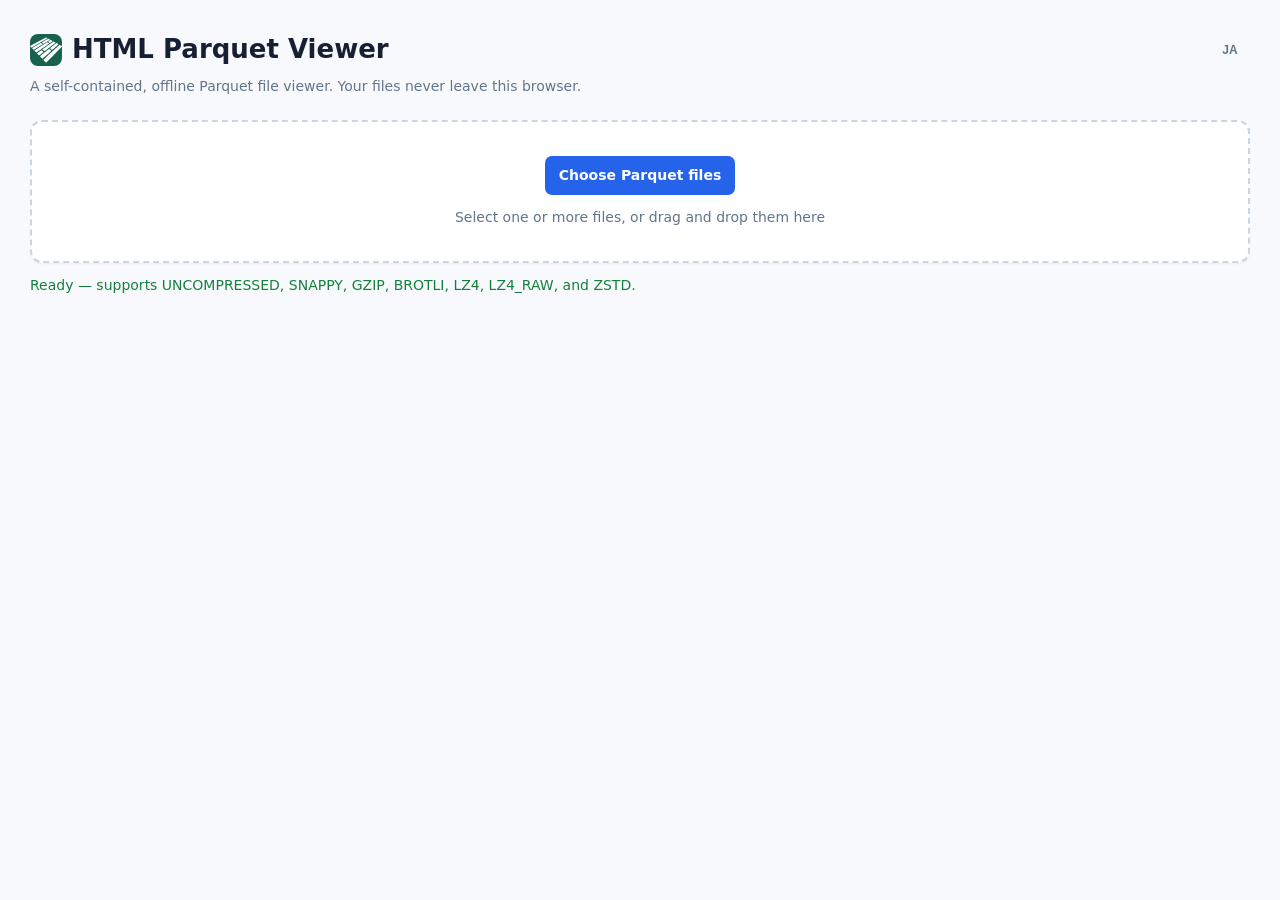
<file: parquet-viewer.html>
<!doctype html>
<html lang="en">

<head>
	<meta charset="utf-8">
	<meta name="viewport" content="width=device-width,initial-scale=1">
	<meta http-equiv="Content-Security-Policy"
		content="default-src 'none'; connect-src 'none'; script-src 'unsafe-inline' 'wasm-unsafe-eval'; style-src 'unsafe-inline'; img-src data:; object-src 'none'; base-uri 'none'; form-action 'none'; worker-src 'none';">
	<title>HTML Parquet Viewer</title>

	<link rel="icon" type="image/svg+xml"
		href="data:image/svg+xml,%3Csvg%20xmlns%3D%22http%3A%2F%2Fwww.w3.org%2F2000%2Fsvg%22%20viewBox%3D%220%200%2024%2024%22%3E%0A%20%20%3Crect%20x%3D%220%22%20y%3D%220%22%20width%3D%2224%22%20height%3D%2224%22%20rx%3D%226%22%20ry%3D%226%22%20fill%3D%22%2316624F%22%20%2F%3E%0A%20%20%3Cpath%0A%20%20%20%20fill%3D%22%23FFFFFF%22%0A%20%20%20%20d%3D%22M10.953%2020.391c-.95-1.013-.978-1.057-.807-1.248.27-.304%2011.811-10.868%2011.977-10.964.143-.083%201.558.6%201.867.902.119.115-.8%201.098-5.817%206.218-3.277%203.345-6.021%206.095-6.097%206.112-.076.016-.582-.442-1.123-1.02M8.333%2017.7c-.511-.515-.835-.92-.803-1.003.058-.152%206.693-5.515%206.817-5.51.153.005%201.714%201.191%201.714%201.302%200%20.116-6.67%206.073-6.8%206.073-.038%200-.456-.388-.928-.862M5.91%2015.227c-.4-.448-.652-.81-.598-.86.28-.26%203.164-2.26%203.26-2.26.154.002%201.547%201.196%201.547%201.327%200%20.161-3.124%202.566-3.334%202.566-.1%200-.494-.348-.875-.773m-1.988-2.04c-.574-.58-.642-.69-.512-.81.187-.174%209.357-6.094%209.545-6.162.146-.053%201.417.716%201.417.858%200%20.102-9.401%206.685-9.63%206.744-.091.023-.435-.241-.82-.63m6.117-.935c-.379-.314-.687-.626-.684-.692.002-.066.337-.354.743-.64.406-.285%202.227-1.587%204.046-2.894s3.383-2.376%203.474-2.376c.245%200%201.485.717%201.445.835-.057.173-8.012%206.336-8.179%206.337-.086%200-.467-.256-.845-.57m-7.963-.923c-.452-.478-.518-.593-.4-.701.103-.093%205.783-3.449%206.47-3.821.114-.062%201.318.807%201.28.922-.05.15-6.456%204.172-6.645%204.172-.09%200-.408-.257-.705-.572m13.735.038c-.416-.298-.772-.59-.792-.65-.028-.083%203.74-3.215%204.595-3.818.166-.118.297-.079%201.01.301.45.24.818.485.817.545-.002.152-4.487%204.098-4.7%204.135-.096.016-.515-.214-.93-.513M.547%209.707%200%209.156l.243-.158c.133-.086%202.841-1.563%206.018-3.282l5.775-3.126.553.27c.303.15.552.322.552.384%200%20.084-11.875%207.018-12.02%207.018-.015%200-.274-.249-.574-.553zm8.88-2.79c-.269-.2-.487-.418-.487-.483s1.083-.755%202.406-1.534l2.405-1.417.617.33c.34.18.617.363.617.406%200%20.122-4.715%203.07-4.904%203.067-.092-.001-.387-.167-.655-.368Zm4.816-.612c-.325-.2-.589-.418-.588-.484.002-.112%201.64-1.209%201.909-1.279.123-.032%201.226.55%201.315.694.027.044-.031.15-.128.237-.333.296-1.7%201.202-1.81%201.199-.06-.002-.374-.167-.698-.367%22%0A%20%20%2F%3E%0A%3C%2Fsvg%3E" />

	<style>
		:root {
			color-scheme: light;
			--bg: #f7f9fc;
			--panel: #ffffff;
			--line: #dbe3ee;
			--text: #172033;
			--muted: #64748b;
			--accent: #2563eb;
			--ok: #15803d;
			--error: #b91c1c
		}

		* {
			box-sizing: border-box
		}

		body {
			margin: 0;
			background: var(--bg);
			color: var(--text);
			font: 14px/1.45 system-ui, -apple-system, Segoe UI, sans-serif
		}

		main {
			max-width: 1440px;
			margin: auto;
			padding: 30px
		}

		h1 {
			margin: 0;
			font-size: 26px
		}

		header p {
			color: var(--muted);
			margin: 6px 0 24px
		}

		#drop {
			border: 2px dashed #cbd5e1;
			border-radius: 12px;
			background: var(--panel);
			padding: 34px;
			text-align: center;
			box-shadow: 0 1px 2px rgb(15 23 42 / 5%);
			transition: .15s
		}

		#drop.drag {
			background: #eff6ff;
			border-color: var(--accent)
		}

		input[type="file"] {
			display: none
		}

		#row-jump {
			display: inline-block;
			width: 92px;
			margin-left: 5px;
			background: #ffffff;
			color: var(--text);
			border: 1px solid #cbd5e1;
			border-radius: 6px;
			padding: 7px 8px
		}

		.button {
			display: inline-block;
			cursor: pointer;
			background: var(--accent);
			color: #ffffff;
			padding: 9px 14px;
			border: 0;
			border-radius: 7px;
			font: inherit;
			font-weight: 700
		}

		.hint,
		#status {
			color: var(--muted);
			margin: 12px 0 0
		}

		.title {
			display: flex;
			align-items: center;
			gap: 10px;
		}

		.logo {
			width: 32px;
			height: 32px;
			flex: none;
		}

		#status.ok {
			color: var(--ok)
		}

		#status.error {
			color: var(--error)
		}

		#summary {
			display: grid;
			grid-template-columns: repeat(auto-fit, minmax(150px, 1fr));
			gap: 1px;
			background: var(--line);
			margin: 24px 0;
			border: 1px solid var(--line);
			border-radius: 8px;
			overflow: hidden
		}

		#summary[hidden],
		#pager[hidden] {
			display: none
		}

		.fact {
			background: var(--panel);
			padding: 11px
		}

		.fact span {
			display: block;
			color: var(--muted);
			font-size: 12px
		}

		.fact strong {
			display: block;
			white-space: nowrap;
			overflow: hidden;
			text-overflow: ellipsis
		}

		section {
			margin-top: 26px
		}

		h2 {
			font-size: 17px;
			margin: 0 0 10px
		}

		.scroll {
			overflow: auto;
			border: 1px solid var(--line);
			border-radius: 8px;
			background: var(--panel);
			max-height: 530px
		}

		table {
			width: 100%;
			border-collapse: collapse;
			font-family: ui-monospace, SFMono-Regular, Consolas, monospace;
			font-size: 12px
		}

		th,
		td {
			padding: 8px 10px;
			text-align: left;
			border-bottom: 1px solid var(--line);
			white-space: nowrap;
			max-width: 480px;
			overflow: hidden;
			text-overflow: ellipsis
		}

		th {
			position: sticky;
			top: 0;
			background: #ffffff;
			color: #334155
		}

		tr:last-child td {
			border: 0
		}

		.rownum {
			color: var(--muted)
		}

		#pager {
			display: flex;
			align-items: center;
			gap: 9px;
			margin-top: 10px
		}

		button,
		select {
			background: #ffffff;
			color: var(--text);
			border: 1px solid #cbd5e1;
			border-radius: 6px;
			padding: 7px 10px
		}

		button:disabled {
			opacity: .45
		}

		button:focus-visible,
		select:focus-visible,
		input:focus-visible,
		.button:focus-visible {
			outline: 3px solid rgb(37 99 235 / 20%);
			outline-offset: 2px
		}

		@media(max-width:600px) {
			main {
				padding: 18px
			}

			#drop {
				padding: 25px 12px
			}
		}

		#tabs {
			display: flex;
			gap: 6px;
			overflow-x: auto;
			margin: 14px 0 0;
			padding-bottom: 2px
		}

		.file-tab {
			display: flex;
			align-items: center;
			flex: 0 0 auto;
			max-width: 260px;
			background: #ffffff;
			color: var(--muted);
			border: 1px solid #cbd5e1;
			border-radius: 7px
		}

		.file-tab.active {
			background: #eff6ff;
			border-color: var(--accent);
			color: var(--text)
		}

		.tab {
			display: flex;
			align-items: center;
			min-width: 0;
			border: 0;
			padding: 7px 9px;
			background: transparent;
			color: inherit;
			cursor: pointer
		}

		.tab:focus-visible,
		.tab-close:focus-visible {
			outline-offset: -3px
		}

		.tab-name {
			overflow: hidden;
			text-overflow: ellipsis;
			white-space: nowrap
		}

		.tab-close {
			flex: none;
			border: 0;
			padding: 7px;
			color: inherit;
			background: transparent;
			font-size: 17px;
			line-height: 1;
			cursor: pointer
		}

		#memory-note {
			color: var(--muted);
			font-size: 12px;
			margin: 8px 0 0
		}

		.loading::before {
			content: "";
			display: inline-block;
			width: 12px;
			height: 12px;
			margin-right: 8px;
			vertical-align: -2px;
			border: 2px solid currentColor;
			border-right-color: transparent;
			border-radius: 50%;
			animation: spin .65s linear infinite
		}

		@keyframes spin {
			to {
				transform: rotate(360deg)
			}
		}

		.type-badge {
			display: block;
			width: max-content;
			max-width: 100%;
			margin-top: 3px;
			padding: 1px 5px;
			border: 1px solid #cbd5e1;
			border-radius: 999px;
			color: #475569;
			font: 10px/1.35 system-ui, sans-serif;
			overflow: hidden;
			text-overflow: ellipsis
		}

		.null-value,
		.empty-value {
			font-style: italic;
			font-family: system-ui, sans-serif;
			font-size: 11px;
			border-radius: 4px;
			padding: 2px 5px
		}

		.null-value {
			color: var(--muted);
			background: transparent
		}

		.empty-value {
			color: var(--muted);
			background: transparent
		}

		.header-top { display: flex; align-items: center; justify-content: space-between; gap: 12px; }
		.header-top .title { min-width: 0; flex: 1 1 auto; }
		.header-top h1 { overflow-wrap: anywhere; }
		.lang-toggle { margin-left: auto; flex: none; display: grid; place-items: center; min-width: 40px; min-height: 40px; padding: 5px; border: 0; background: transparent; color: var(--muted); font-size: 12px; font-weight: 750; cursor: pointer; }
		.lang-toggle:hover { color: var(--text); }
		.lang-toggle:focus-visible { outline: 2px solid var(--accent); outline-offset: 2px; border-radius: 4px; }
		@media(max-width:600px) { .header-top h1 { font-size: clamp(16px, 4.8vw, 20px); } }

		#copy-csv.copied {
			border-color: var(--ok);
			color: var(--ok)
		}

		#pager label {
			white-space: nowrap
		}

		.section-title {
			display: flex;
			align-items: center;
			justify-content: space-between;
			gap: 12px;
			margin: 0 0 10px
		}

		.section-title h2 {
			margin: 0
		}

		.section-actions {
			display: flex;
			gap: 7px
		}

		.collapse-toggle {
			font-size: 12px;
			color: var(--muted)
		}

		.section-content[hidden] {
			display: none
		}

		#pager {
			justify-content: flex-end;
			flex-wrap: wrap;
			padding: 2px 0
		}

		.page-nav {
			display: flex;
			align-items: center;
			border: 1px solid #cbd5e1;
			border-radius: 7px;
			overflow: hidden;
			background: #ffffff
		}

		.page-nav button {
			border: 0;
			border-radius: 0;
			font-size: 22px;
			line-height: 1;
			padding: 4px 12px;
			min-width: 38px
		}

		.page-nav button+button {
			border-left: 1px solid #cbd5e1
		}

		#page-label {
			min-width: 170px;
			padding: 0 10px;
			text-align: center;
			color: var(--muted);
			font-size: 12px;
			white-space: nowrap
		}

		.null-value {
			color: var(--muted);
			background: transparent;
			border: 1px dashed #cbd5e1;
			font-weight: 400
		}

		.empty-value {
			display: inline-block;
			min-width: 1px;
			padding: 0;
			background: transparent
		}

		.section-heading {
			display: flex;
			align-items: center;
			gap: 8px;
			padding: 3px 0;
			border: 0;
			background: transparent;
			color: var(--text);
			cursor: pointer
		}

		.section-heading:hover h2 {
			color: var(--accent)
		}

		.section-chevron {
			color: var(--muted);
			font-size: 18px;
			transition: transform .15s
		}

		.section-heading[aria-expanded="false"] .section-chevron {
			transform: rotate(-90deg)
		}

		#data-body tr {
			transition: background .12s
		}

		#data-body tr:hover td {
			background: #f8fafc
		}

		#data-head th[data-column] {
			cursor: pointer;
			user-select: none
		}

		#data-head th[data-column]:hover {
			background: #eef4ff
		}

		.column-sort {
			display: block;
			width: 100%;
			border: 0;
			padding: 0;
			background: transparent;
			color: inherit;
			font: inherit;
			text-align: left;
			cursor: pointer
		}

		.sort-indicator {
			color: var(--accent);
			font-size: 12px;
			margin-left: 4px
		}

		#sort-note {
			margin: -4px 0 9px;
			color: var(--muted);
			font-size: 12px
		}
		/* Page find styles */
        .page-find {
            display: flex;
            flex-wrap: wrap;
            align-items: center;
            gap: 8px;
            margin: 0 0 6px;
        }
        .page-find label { font-size: 13px; font-weight: 600; }
        #find-query { flex: 1 1 180px; min-width: 0; }
        #find-count, #find-help { font-size: 12px; color: var(--muted); }
        #find-help { margin: 0 0 10px; }
        #data-body tr.find-match td { background: #fef9c3; }
        #data-body tr.find-current td { background: #fde68a; border-top: 2px solid #a16207; border-bottom: 2px solid #a16207; }
        #data-body tr.find-current td.rownum { box-shadow: inset 4px 0 #a16207; }
        /* /Page find styles */
	</style>
</head>

<body>
	<main>
		<header>
			<div class="header-top"><div class="title">
				<svg class="logo" xmlns="http://www.w3.org/2000/svg" viewBox="0 0 24 24" aria-hidden="true">
  <rect x="0" y="0" width="24" height="24" rx="6" ry="6" fill="#16624F" />
  <path
    fill="#FFFFFF"
    d="M10.953 20.391c-.95-1.013-.978-1.057-.807-1.248.27-.304 11.811-10.868 11.977-10.964.143-.083 1.558.6 1.867.902.119.115-.8 1.098-5.817 6.218-3.277 3.345-6.021 6.095-6.097 6.112-.076.016-.582-.442-1.123-1.02M8.333 17.7c-.511-.515-.835-.92-.803-1.003.058-.152 6.693-5.515 6.817-5.51.153.005 1.714 1.191 1.714 1.302 0 .116-6.67 6.073-6.8 6.073-.038 0-.456-.388-.928-.862M5.91 15.227c-.4-.448-.652-.81-.598-.86.28-.26 3.164-2.26 3.26-2.26.154.002 1.547 1.196 1.547 1.327 0 .161-3.124 2.566-3.334 2.566-.1 0-.494-.348-.875-.773m-1.988-2.04c-.574-.58-.642-.69-.512-.81.187-.174 9.357-6.094 9.545-6.162.146-.053 1.417.716 1.417.858 0 .102-9.401 6.685-9.63 6.744-.091.023-.435-.241-.82-.63m6.117-.935c-.379-.314-.687-.626-.684-.692.002-.066.337-.354.743-.64.406-.285 2.227-1.587 4.046-2.894s3.383-2.376 3.474-2.376c.245 0 1.485.717 1.445.835-.057.173-8.012 6.336-8.179 6.337-.086 0-.467-.256-.845-.57m-7.963-.923c-.452-.478-.518-.593-.4-.701.103-.093 5.783-3.449 6.47-3.821.114-.062 1.318.807 1.28.922-.05.15-6.456 4.172-6.645 4.172-.09 0-.408-.257-.705-.572m13.735.038c-.416-.298-.772-.59-.792-.65-.028-.083 3.74-3.215 4.595-3.818.166-.118.297-.079 1.01.301.45.24.818.485.817.545-.002.152-4.487 4.098-4.7 4.135-.096.016-.515-.214-.93-.513M.547 9.707 0 9.156l.243-.158c.133-.086 2.841-1.563 6.018-3.282l5.775-3.126.553.27c.303.15.552.322.552.384 0 .084-11.875 7.018-12.02 7.018-.015 0-.274-.249-.574-.553zm8.88-2.79c-.269-.2-.487-.418-.487-.483s1.083-.755 2.406-1.534l2.405-1.417.617.33c.34.18.617.363.617.406 0 .122-4.715 3.07-4.904 3.067-.092-.001-.387-.167-.655-.368Zm4.816-.612c-.325-.2-.589-.418-.588-.484.002-.112 1.64-1.209 1.909-1.279.123-.032 1.226.55 1.315.694.027.044-.031.15-.128.237-.333.296-1.7 1.202-1.81 1.199-.06-.002-.374-.167-.698-.367"
  />
</svg>

				<h1>HTML Parquet Viewer</h1>
			</div><button id="language" class="lang-toggle" type="button" aria-label="Switch to Japanese" title="Switch to Japanese">JA</button></div>

			<p data-i18n="A self-contained, offline Parquet file viewer. Your files never leave this browser.">A self-contained, offline Parquet file viewer. Your files never leave this browser.</p>
		</header>
		<div id="drop"><button class="button" id="choose-file" type="button" data-i18n="Choose Parquet files">Choose Parquet files</button><input id="file" type="file"
				multiple accept=".parquet,application/octet-stream">
			<div class="hint" data-i18n="Select one or more files, or drag and drop them here">Select one or more files, or drag and drop them here</div>
		</div>
		<p id="status" role="status" aria-live="polite"></p>
		<div id="tabs" role="tablist" aria-label="Open files" data-i18n-aria-label="Open files"></div>
		<div id="summary" hidden></div>
		<p id="memory-note" hidden data-i18n="Preview reads only the current page from the file. The full file is not expanded into memory.">Preview reads only the current page from the file. The full file is not expanded into
			memory.</p>
		<section class="collapsible" id="schema-section" hidden>
			<div class="section-title"><button class="section-heading" aria-expanded="true"
					aria-controls="schema-content">
					<h2 data-i18n="Schema">Schema</h2><span class="section-chevron" aria-hidden="true">⌄</span>
				</button></div>
			<div id="schema-content" class="section-content">
				<div class="scroll">
					<table>
						<thead>
							<tr>
								<th data-i18n="Field">Field</th>
								<th data-i18n="Type">Type</th>
								<th data-i18n="Repetition">Repetition</th>
							</tr>
						</thead>
						<tbody id="schema-body"></tbody>
					</table>
				</div>
			</div>
		</section>
		<section class="collapsible" id="metadata-section" hidden>
			<div class="section-title"><button class="section-heading" aria-expanded="true"
					aria-controls="metadata-content">
					<h2 data-i18n="File metadata">File metadata</h2><span class="section-chevron" aria-hidden="true">⌄</span>
				</button></div>
			<div id="metadata-content" class="section-content">
				<div class="scroll">
					<table>
						<thead>
							<tr>
								<th data-i18n="Key">Key</th>
								<th data-i18n="Value">Value</th>
							</tr>
						</thead>
						<tbody id="metadata-body"></tbody>
					</table>
				</div>
			</div>
		</section>
		<section class="collapsible" id="preview-section" hidden>
			<div class="section-title"><button class="section-heading" aria-expanded="true"
					aria-controls="preview-content">
					<h2 data-i18n="Data preview">Data preview</h2><span class="section-chevron" aria-hidden="true">⌄</span>
				</button>
				<div class="section-actions"><button id="download-csv" title="Download the current preview page as CSV" data-i18n="Download CSV" data-i18n-title="Download the current preview page as CSV">Download CSV</button><button id="copy-csv" title="Copy the current preview page as CSV" data-i18n="Copy CSV" data-i18n-title="Copy the current preview page as CSV">Copy
						CSV</button></div>
			</div>
			<p id="sort-note" hidden data-i18n="Sorts this page only">Sorts this page only</p>
			<div id="preview-content" class="section-content">
                <!-- Page find controls -->
                <div class="page-find" role="search" aria-label="Current page values" data-i18n-aria-label="Current page values">
                    <label for="find-query" data-i18n="Find values on this page">Find values on this page</label>
                    <input id="find-query" type="search" autocomplete="off" spellcheck="false" aria-describedby="find-help find-count" disabled>
                    <button id="find-prev" type="button" aria-label="Previous matching row" data-i18n="Previous match" data-i18n-aria-label="Previous matching row" disabled>Previous match</button>
                    <button id="find-next" type="button" aria-label="Next matching row" data-i18n="Next match" data-i18n-aria-label="Next matching row" disabled>Next match</button>
                    <button id="find-clear" type="button" data-i18n="Clear" disabled>Clear</button>
                    <span id="find-count" role="status" aria-live="polite" aria-atomic="true"></span>
                </div>
                <p id="find-help" data-i18n="Finds literal text in displayed values on this page, ignoring case. Binary values include only their displayed summary (first 24 bytes). Enter: next match; Shift+Enter: previous; Escape: clear.">Finds literal text in displayed values on this page, ignoring case. Binary values include only their displayed summary (first 24 bytes). Enter: next match; Shift+Enter: previous; Escape: clear.</p>
                <!-- /Page find controls -->
				<div class="scroll">
					<table>
						<thead id="data-head"></thead>
						<tbody id="data-body"></tbody>
					</table>
				</div>
				<div id="pager" hidden>
					<div class="page-nav"><button id="prev" title="Previous page" data-i18n-title="Previous page"
							aria-label="Previous page" data-i18n-aria-label="Previous page">‹</button><span id="page-label"></span><button id="next"
							title="Next page" aria-label="Next page" data-i18n-title="Next page" data-i18n-aria-label="Next page">›</button></div><label><span data-i18n="Page">Page</span> <input id="row-jump"
							type="number" min="1" step="1" inputmode="numeric"></label><label><span data-i18n="Rows">Rows</span> <select
							id="page-size">
							<option>50</option>
							<option selected>100</option>
							<option>250</option>
							<option>500</option>
							<option>1000</option>
						</select></label>
				</div>
			</div>
		</section>
	</main>
	<script type="module">var vt = ["BOOLEAN", "INT32", "INT64", "INT96", "FLOAT", "DOUBLE", "BYTE_ARRAY", "FIXED_LEN_BYTE_ARRAY"], $ = ["PLAIN", "GROUP_VAR_INT", "PLAIN_DICTIONARY", "RLE", "BIT_PACKED", "DELTA_BINARY_PACKED", "DELTA_LENGTH_BYTE_ARRAY", "DELTA_BYTE_ARRAY", "RLE_DICTIONARY", "BYTE_STREAM_SPLIT"], yn = ["REQUIRED", "OPTIONAL", "REPEATED"], In = ["UTF8", "MAP", "MAP_KEY_VALUE", "LIST", "ENUM", "DECIMAL", "DATE", "TIME_MILLIS", "TIME_MICROS", "TIMESTAMP_MILLIS", "TIMESTAMP_MICROS", "UINT_8", "UINT_16", "UINT_32", "UINT_64", "INT_8", "INT_16", "INT_32", "INT_64", "JSON", "BSON", "INTERVAL"], En = ["UNCOMPRESSED", "SNAPPY", "GZIP", "LZO", "BROTLI", "LZ4", "ZSTD", "LZ4_RAW"], et = ["DATA_PAGE", "INDEX_PAGE", "DICTIONARY_PAGE", "DATA_PAGE_V2"]; var Bn = ["SPHERICAL", "VINCENTY", "THOMAS", "ANDOYER", "KARNEY"]; function nt(e) { let t = tt(e); if (t.type === 1) return { type: "Point", coordinates: Ct(e, t) }; if (t.type === 2) return { type: "LineString", coordinates: bt(e, t) }; if (t.type === 3) return { type: "Polygon", coordinates: vn(e, t) }; if (t.type === 4) { let n = []; for (let r = 0; r < t.count; r++)n.push(Ct(e, tt(e))); return { type: "MultiPoint", coordinates: n } } else if (t.type === 5) { let n = []; for (let r = 0; r < t.count; r++)n.push(bt(e, tt(e))); return { type: "MultiLineString", coordinates: n } } else if (t.type === 6) { let n = []; for (let r = 0; r < t.count; r++)n.push(vn(e, tt(e))); return { type: "MultiPolygon", coordinates: n } } else if (t.type === 7) { let n = []; for (let r = 0; r < t.count; r++)n.push(nt(e)); return { type: "GeometryCollection", geometries: n } } else throw new Error(`Unsupported geometry type: ${t.type}`) } function tt(e) { let { view: t } = e, n = t.getUint8(e.offset++) === 1, r = t.getUint32(e.offset, n); e.offset += 4; let i = r % 1e3, o = Math.floor(r / 1e3), s = 0; i > 1 && i <= 7 && (s = t.getUint32(e.offset, n), e.offset += 4); let f = 2; return o && f++, o === 3 && f++, { littleEndian: n, type: i, dim: f, count: s } } function Ct(e, t) { let n = []; for (let r = 0; r < t.dim; r++) { let i = e.view.getFloat64(e.offset, t.littleEndian); e.offset += 8, n.push(i) } return n } function bt(e, t) { let n = []; for (let r = 0; r < t.count; r++)n.push(Ct(e, t)); return n } function vn(e, t) { let { view: n } = e, r = []; for (let i = 0; i < t.count; i++) { let o = n.getUint32(e.offset, t.littleEndian); e.offset += 4, r.push(bt(e, { ...t, count: o })) } return r } var Cn = new TextDecoder, ue = { timestampFromMilliseconds(e) { return new Date(Number(e)) }, timestampFromMicroseconds(e) { return new Date(Number(e / 1000n)) }, timestampFromNanoseconds(e) { return new Date(Number(e / 1000000n)) }, dateFromDays(e) { return new Date(e * 864e5) }, stringFromBytes(e) { return e && Cn.decode(e) }, jsonFromBytes(e) { return e && JSON.parse(Cn.decode(e)) }, geometryFromBytes(e) { return e && nt({ view: new DataView(e.buffer, e.byteOffset, e.byteLength), offset: 0 }) }, geographyFromBytes(e) { return e && nt({ view: new DataView(e.buffer, e.byteOffset, e.byteLength), offset: 0 }) }, uuidFromBytes(e) { if (!e) return; let t = Array.from(e, n => n.toString(16).padStart(2, "0")).join(""); return t.slice(0, 8) + "-" + t.slice(8, 12) + "-" + t.slice(12, 16) + "-" + t.slice(16, 20) + "-" + t.slice(20, 32) } }; function xt(e, t, n, r) { if (t && n.endsWith("_DICTIONARY")) { let i = e; e instanceof Uint8Array && !(t instanceof Uint8Array) && (i = new t.constructor(e.length)); for (let o = 0; o < e.length; o++)i[o] = t[e[o]]; return i } else return Lt(e, r) } function Lt(e, t) { let { element: n, parsers: r, utf8: i = !0, schemaPath: o } = t, { type: s, converted_type: f, logical_type: l } = n, A = n.repetition_type !== "REQUIRED"; if (o?.some(a => a.element.logical_type?.type === "VARIANT") && s === "BYTE_ARRAY" && f !== "UTF8" && l?.type !== "STRING") return e; if (f === "DECIMAL") { let u = 10 ** -(n.scale || 0), h = new Array(e.length); for (let p = 0; p < h.length; p++)e[p] instanceof Uint8Array ? h[p] = St(e[p]) * u : h[p] = Number(e[p]) * u; return h } if (!f && s === "INT96") return Array.from(e).map(a => r.timestampFromNanoseconds(Tr(a))); if (f === "DATE") return Array.from(e).map(a => r.dateFromDays(a)); if (f === "TIMESTAMP_MILLIS") return Array.from(e).map(a => r.timestampFromMilliseconds(a)); if (f === "TIMESTAMP_MICROS") return Array.from(e).map(a => r.timestampFromMicroseconds(a)); if (f === "JSON") return e.map(a => r.jsonFromBytes(a)); if (f === "BSON") throw new Error("parquet bson not supported"); if (f === "INTERVAL") throw new Error("parquet interval not supported"); if (l?.type === "GEOMETRY") return e.map(a => r.geometryFromBytes(a)); if (l?.type === "GEOGRAPHY") return e.map(a => r.geographyFromBytes(a)); if (l?.type === "UUID") return e.map(a => r.uuidFromBytes(a)); if (f === "UTF8" || l?.type === "STRING" || i && s === "BYTE_ARRAY") return e.map(a => r.stringFromBytes(a)); if (f === "UINT_64" || l?.type === "INTEGER" && l.bitWidth === 64 && !l.isSigned) { if (e instanceof BigInt64Array) return new BigUint64Array(e.buffer, e.byteOffset, e.length); let a = A ? new Array(e.length) : new BigUint64Array(e.length); for (let u = 0; u < a.length; u++)a[u] = e[u]; return a } if (f === "UINT_32" || l?.type === "INTEGER" && l.bitWidth === 32 && !l.isSigned) { if (e instanceof Int32Array) return new Uint32Array(e.buffer, e.byteOffset, e.length); let a = A ? new Array(e.length) : new Uint32Array(e.length); for (let u = 0; u < a.length; u++)a[u] = e[u] < 0 ? 4294967296 + e[u] : e[u]; return a } if (l?.type === "FLOAT16") return Array.from(e).map(Ut); if (l?.type === "TIMESTAMP") { let { unit: a } = l, u = r.timestampFromMilliseconds; a === "MICROS" && (u = r.timestampFromMicroseconds), a === "NANOS" && (u = r.timestampFromNanoseconds); let h = new Array(e.length); for (let p = 0; p < h.length; p++)h[p] = u(e[p]); return h } return e } function St(e) { if (!e.length) return 0; let t = 0n; for (let r of e) t = t * 256n + BigInt(r); let n = e.length * 8; return t >= 2n ** BigInt(n - 1) && (t -= 2n ** BigInt(n)), Number(t) } function Tr(e) { let t = (e >> 64n) - 2440588n, n = e & 0xffffffffffffffffn; return t * 86400000000000n + n } function Ut(e) { if (!e) return; let t = e[1] << 8 | e[0], n = t >> 15 ? -1 : 1, r = t >> 10 & 31, i = t & 1023; return r === 0 ? n * 2 ** -14 * (i / 1024) : r === 31 ? i ? NaN : n * (1 / 0) : n * 2 ** (r - 15) * (1 + i / 1024) } function bn(e, t, n) { let r = e[t], i = [], o = 1; if (r.num_children) for (; i.length < r.num_children;) { let s = e[t + o], f = bn(e, t + o, [...n, s.name]); o += f.count, i.push(f) } return { count: o, element: r, children: i, path: n } } function rt(e, t) { let n = bn(e, 0, []), r = [n]; for (let i of t) { let o = n.children.find(s => s.element.name === i); if (!o) throw new Error(`parquet schema element not found: ${t}`); r.push(o), n = o } return r } function Qt(e) { let t = []; function n(r) { if (r.children.length) for (let i of r.children) n(i); else t.push(r.path.join(".")) } return n(e), t } function Ft(e) { let t = 0; for (let { element: n } of e) n.repetition_type === "REPEATED" && t++; return t } function Me(e) { let t = 0; for (let { element: n } of e.slice(1)) n.repetition_type !== "REQUIRED" && t++; return t } function xn(e) { if (!e || e.element.converted_type !== "LIST" || e.children.length > 1) return !1; let t = e.children[0]; return !(t.children.length > 1 || t.element.repetition_type !== "REPEATED") } function Ln(e) { if (!e || e.element.converted_type !== "MAP" || e.children.length > 1) return !1; let t = e.children[0]; return !(t.children.length !== 2 || t.element.repetition_type !== "REPEATED" || t.children.find(i => i.element.name === "key")?.element.repetition_type === "REPEATED" || t.children.find(i => i.element.name === "value")?.element.repetition_type === "REPEATED") } function Rt(e) { if (e.length !== 2) return !1; let [, t] = e; return !(t.element.repetition_type === "REPEATED" || t.children.length) } function te(e) { let t = {}, n = 0; for (; e.offset < e.view.byteLength;) { let r = e.view.getUint8(e.offset++), i = r & 15; if (i === 0) break; let o = r >> 4; n = o ? n + o : Sn(e), t[`field_${n}`] = Tt(e, i) } return t } function Tt(e, t) { switch (t) { case 1: return !0; case 2: return !1; case 3: return e.view.getInt8(e.offset++); case 4: case 5: return Sn(e); case 6: return it(e); case 7: { let n = e.view.getFloat64(e.offset, !0); return e.offset += 8, n } case 8: { let n = ee(e), r = new Uint8Array(e.view.buffer, e.view.byteOffset + e.offset, n); return e.offset += n, r } case 9: { let n = e.view.getUint8(e.offset++), r = n & 15, i = n >> 4; i === 15 && (i = ee(e)); let o = r === 1 || r === 2, s = new Array(i); for (let f = 0; f < i; f++)s[f] = o ? Tt(e, 3) === 1 : Tt(e, r); return s } case 12: return te(e); default: throw new Error(`thrift unhandled type: ${t}`) } } function ee(e) { let t = 0, n = 0; for (; ;) { let r = e.view.getUint8(e.offset++); if (t |= (r & 127) << n, !(r & 128)) return t; n += 7 } } function Nr(e) { let t = 0n, n = 0n; for (; ;) { let r = e.view.getUint8(e.offset++); if (t |= BigInt(r & 127) << n, !(r & 128)) return t; n += 7n } } function Sn(e) { let t = ee(e); return t >>> 1 ^ -(t & 1) } function it(e) { let t = Nr(e); return t >> 1n ^ -(t & 1n) } function Un(e, t) { let n = new Map, r = t?.find(({ key: o }) => o === "geo")?.value, i = (r && JSON.parse(r)?.columns) ?? {}; for (let [o, s] of Object.entries(i)) { if (s.encoding !== "WKB") continue; let f = s.edges === "spherical" ? "GEOGRAPHY" : "GEOMETRY", l = s.crs?.id ?? s.crs?.ids?.[0], A = l ? `${l.authority}:${l.code.toString()}` : void 0; n.set(o, { type: f, crs: A }) } for (let o = 1; o < e.length; o++) { let { logical_type: s, name: f, num_children: l, type: A } = e[o]; if (l) { o += l; continue } A === "BYTE_ARRAY" && !s && (e[o].logical_type = n.get(f)) } } var Dr = 1 << 19, Pr = new TextDecoder; function K(e) { return e && Pr.decode(e) } async function Oe(e, { parsers: t, initialFetchSize: n = Dr, geoparquet: r = !0 } = {}) { if (!e || !(e.byteLength >= 0)) throw new Error("parquet expected AsyncBuffer"); let i = Math.max(0, e.byteLength - n), o = await e.slice(i, e.byteLength), s = new DataView(o); if (s.getUint32(o.byteLength - 4, !0) !== 827474256) throw new Error("parquet file invalid (footer != PAR1)"); let f = s.getUint32(o.byteLength - 8, !0); if (f > e.byteLength - 8) throw new Error(`parquet metadata length ${f} exceeds available buffer ${e.byteLength - 8}`); if (f + 8 > n) { let l = e.byteLength - f - 8, A = await e.slice(l, i), c = new ArrayBuffer(f + 8), a = new Uint8Array(c); return a.set(new Uint8Array(A)), a.set(new Uint8Array(o), i - l), Nt(c, { parsers: t, geoparquet: r }) } else return Nt(o, { parsers: t, geoparquet: r }) } function Nt(e, { parsers: t, geoparquet: n = !0 } = {}) { if (!(e instanceof ArrayBuffer)) throw new Error("parquet expected ArrayBuffer"); let r = new DataView(e); if (t = { ...ue, ...t }, r.byteLength < 8) throw new Error("parquet file is too short"); if (r.getUint32(r.byteLength - 4, !0) !== 827474256) throw new Error("parquet file invalid (footer != PAR1)"); let i = r.byteLength - 8, o = r.getUint32(i, !0); if (o > r.byteLength - 8) throw new Error(`parquet metadata length ${o} exceeds available buffer ${r.byteLength - 8}`); let s = i - o, l = te({ view: r, offset: s }), A = l.field_1, c = l.field_2.map(d => ({ type: vt[d.field_1], type_length: d.field_2, repetition_type: yn[d.field_3], name: K(d.field_4), num_children: d.field_5, converted_type: In[d.field_6], scale: d.field_7, precision: d.field_8, field_id: d.field_9, logical_type: Mr(d.field_10) })), a = c.filter(d => d.type), u = l.field_3, h = l.field_4.map(d => ({ columns: d.field_1.map((g, y) => ({ file_path: K(g.field_1), file_offset: g.field_2, meta_data: g.field_3 && { type: vt[g.field_3.field_1], encodings: g.field_3.field_2?.map(I => $[I]), path_in_schema: g.field_3.field_3.map(K), codec: En[g.field_3.field_4], num_values: g.field_3.field_5, total_uncompressed_size: g.field_3.field_6, total_compressed_size: g.field_3.field_7, key_value_metadata: g.field_3.field_8?.map(I => ({ key: K(I.field_1), value: K(I.field_2) })), data_page_offset: g.field_3.field_9, index_page_offset: g.field_3.field_10, dictionary_page_offset: g.field_3.field_11, statistics: Or(g.field_3.field_12, a[y], t), encoding_stats: g.field_3.field_13?.map(I => ({ page_type: et[I.field_1], encoding: $[I.field_2], count: I.field_3 })), bloom_filter_offset: g.field_3.field_14, bloom_filter_length: g.field_3.field_15, size_statistics: g.field_3.field_16 && { unencoded_byte_array_data_bytes: g.field_3.field_16.field_1, repetition_level_histogram: g.field_3.field_16.field_2, definition_level_histogram: g.field_3.field_16.field_3 }, geospatial_statistics: g.field_3.field_17 && { bbox: g.field_3.field_17.field_1 && { xmin: g.field_3.field_17.field_1.field_1, xmax: g.field_3.field_17.field_1.field_2, ymin: g.field_3.field_17.field_1.field_3, ymax: g.field_3.field_17.field_1.field_4, zmin: g.field_3.field_17.field_1.field_5, zmax: g.field_3.field_17.field_1.field_6, mmin: g.field_3.field_17.field_1.field_7, mmax: g.field_3.field_17.field_1.field_8 }, geospatial_types: g.field_3.field_17.field_2 } }, offset_index_offset: g.field_4, offset_index_length: g.field_5, column_index_offset: g.field_6, column_index_length: g.field_7, crypto_metadata: g.field_8, encrypted_column_metadata: g.field_9 })), total_byte_size: d.field_2, num_rows: d.field_3, sorting_columns: d.field_4?.map(g => ({ column_idx: g.field_1, descending: g.field_2, nulls_first: g.field_3 })), file_offset: d.field_5, total_compressed_size: d.field_6, ordinal: d.field_7 })), p = l.field_5?.map(d => ({ key: K(d.field_1), value: K(d.field_2) })), w = K(l.field_6); return n && Un(c, p), { version: A, schema: c, num_rows: u, row_groups: h, key_value_metadata: p, created_by: w, metadata_length: o } } function J({ schema: e }) { return rt(e, [])[0] } function Mr(e) { return e?.field_1 ? { type: "STRING" } : e?.field_2 ? { type: "MAP" } : e?.field_3 ? { type: "LIST" } : e?.field_4 ? { type: "ENUM" } : e?.field_5 ? { type: "DECIMAL", scale: e.field_5.field_1, precision: e.field_5.field_2 } : e?.field_6 ? { type: "DATE" } : e?.field_7 ? { type: "TIME", isAdjustedToUTC: e.field_7.field_1, unit: Qn(e.field_7.field_2) } : e?.field_8 ? { type: "TIMESTAMP", isAdjustedToUTC: e.field_8.field_1, unit: Qn(e.field_8.field_2) } : e?.field_10 ? { type: "INTEGER", bitWidth: e.field_10.field_1, isSigned: e.field_10.field_2 } : e?.field_11 ? { type: "NULL" } : e?.field_12 ? { type: "JSON" } : e?.field_13 ? { type: "BSON" } : e?.field_14 ? { type: "UUID" } : e?.field_15 ? { type: "FLOAT16" } : e?.field_16 ? { type: "VARIANT", specification_version: e.field_16.field_1 } : e?.field_17 ? { type: "GEOMETRY", crs: K(e.field_17.field_1) } : e?.field_18 ? { type: "GEOGRAPHY", crs: K(e.field_18.field_1), algorithm: Bn[e.field_18.field_2] } : e } function Qn(e) { if (e.field_1) return "MILLIS"; if (e.field_2) return "MICROS"; if (e.field_3) return "NANOS"; throw new Error("parquet time unit required") } function Or(e, t, n) { return e && { max: ot(e.field_1, t, n), min: ot(e.field_2, t, n), null_count: e.field_3, distinct_count: e.field_4, max_value: ot(e.field_5, t, n), min_value: ot(e.field_6, t, n), is_max_value_exact: e.field_7, is_min_value_exact: e.field_8 } } function ot(e, t, n) { let { type: r, converted_type: i, logical_type: o } = t; if (e === void 0) return e; if (r === "BOOLEAN") return e[0] === 1; if (r === "BYTE_ARRAY") return n.stringFromBytes(e); let s = new DataView(e.buffer, e.byteOffset, e.byteLength); return r === "FLOAT" && s.byteLength === 4 ? s.getFloat32(0, !0) : r === "DOUBLE" && s.byteLength === 8 ? s.getFloat64(0, !0) : r === "INT32" && i === "DATE" ? n.dateFromDays(s.getInt32(0, !0)) : r === "INT64" && i === "TIMESTAMP_MILLIS" ? n.timestampFromMilliseconds(s.getBigInt64(0, !0)) : r === "INT64" && i === "TIMESTAMP_MICROS" ? n.timestampFromMicroseconds(s.getBigInt64(0, !0)) : r === "INT64" && o?.type === "TIMESTAMP" && o?.unit === "NANOS" ? n.timestampFromNanoseconds(s.getBigInt64(0, !0)) : r === "INT64" && o?.type === "TIMESTAMP" && o?.unit === "MICROS" ? n.timestampFromMicroseconds(s.getBigInt64(0, !0)) : r === "INT64" && o?.type === "TIMESTAMP" ? n.timestampFromMilliseconds(s.getBigInt64(0, !0)) : r === "INT32" && s.byteLength === 4 ? s.getInt32(0, !0) : r === "INT64" && s.byteLength === 8 ? s.getBigInt64(0, !0) : i === "DECIMAL" ? St(e) * 10 ** -(t.scale || 0) : o?.type === "FLOAT16" ? Ut(e) : o?.type === "UUID" ? n.uuidFromBytes(e) : e } function Fn(e) { let t = te(e); return { page_locations: t.field_1.map(n => ({ offset: n.field_1, compressed_page_size: n.field_2, first_row_index: n.field_3 })), unencoded_byte_array_data_bytes: t.field_2 } } var H = 0xffffffffffffffffn, de = 0x9e3779b185ebca87n, Ye = 0xc2b2ae3d27d4eb4fn, Rn = 0x165667b19e3779f9n, Nn = 0x85ebca77c2b2ae63n, Tn = 0x27d4eb2f165667c5n; function Ae(e, t) { return (e << t | e >> 64n - t) & H } function ve(e, t) { return e = e + t * Ye & H, e = Ae(e, 31n), e * de & H } function st(e, t) { return e ^= ve(0n, t), e * de + Nn & H } function ne(e, t = 0n) { let n = new DataView(e.buffer, e.byteOffset, e.byteLength), r = e.byteLength, i = 0, o; if (r >= 32) { let s = t + de + Ye & H, f = t + Ye & H, l = t, A = t - de & H; for (; i + 32 <= r;)s = ve(s, n.getBigUint64(i, !0)), i += 8, f = ve(f, n.getBigUint64(i, !0)), i += 8, l = ve(l, n.getBigUint64(i, !0)), i += 8, A = ve(A, n.getBigUint64(i, !0)), i += 8; o = Ae(s, 1n) + Ae(f, 7n) + Ae(l, 12n) + Ae(A, 18n) & H, o = st(o, s), o = st(o, f), o = st(o, l), o = st(o, A) } else o = t + Tn & H; for (o = o + BigInt(r) & H; i + 8 <= r;)o ^= ve(0n, n.getBigUint64(i, !0)), o = Ae(o, 27n) * de + Nn & H, i += 8; for (i + 4 <= r && (o ^= BigInt(n.getUint32(i, !0)) * de & H, o = Ae(o, 23n) * Ye + Rn & H, i += 4); i < r;)o ^= BigInt(n.getUint8(i)) * Tn & H, o = Ae(o, 11n) * de & H, i += 1; return o ^= o >> 33n, o = o * Ye & H, o ^= o >> 29n, o = o * Rn & H, o ^= o >> 32n, o } var Yr = new TextEncoder, kr = new Uint32Array([1203114875, 1150766481, 2284105051, 2729912477, 1884591559, 770785867, 2667333959, 1550580529]); function Wr(e, t) { return Number((e >> 32n) * BigInt(t) >> 32n) } function qr(e) { let t = new Uint32Array(8), n = Number(e & 0xffffffffn) | 0; for (let r = 0; r < 8; r++)t[r] = 1 << (Math.imul(n, kr[r]) >>> 27); return t } function Pt(e, t) { let n = Wr(t, e.length >> 3) << 3, r = qr(t); for (let i = 0; i < 8; i++)if ((e[n + i] & r[i]) === 0) return !1; return !0 } function Dn(e) { let t = te(e), n = t.field_1; if (typeof n != "number" || n <= 0 || n % 32 !== 0 || !t.field_2?.field_1 || !t.field_3?.field_1 || !t.field_4?.field_1) return; let { view: r, offset: i } = e; if (i + n > r.byteLength) throw new Error(`parquet bloom filter truncated: need ${n} bytes, have ${r.byteLength - i}`); let o = new Uint32Array(n >> 2); for (let s = 0; s < o.length; s++)o[s] = r.getUint32(i + s * 4, !0); return e.offset = i + n, { numBytes: n, blocks: o } } function Mt(e, t) { if (e == null) return; let { type: n, converted_type: r, logical_type: i } = t; if (n === "BOOLEAN") return typeof e != "boolean" ? void 0 : ne(new Uint8Array([e ? 1 : 0])); if (n === "FLOAT") { if (typeof e != "number") return; let o = new ArrayBuffer(4); return new DataView(o).setFloat32(0, e, !0), ne(new Uint8Array(o)) } if (n === "DOUBLE") { if (typeof e != "number") return; let o = new ArrayBuffer(8); return new DataView(o).setFloat64(0, e, !0), ne(new Uint8Array(o)) } if (n === "INT32") { if (r === "DATE" || r === "DECIMAL" || r === "TIME_MILLIS" || i?.type === "DATE" || i?.type === "TIME" || i?.type === "DECIMAL" || typeof e != "number" || !Number.isInteger(e)) return; let o = new ArrayBuffer(4); return new DataView(o).setInt32(0, e | 0, !0), ne(new Uint8Array(o)) } if (n === "INT64") { if (r === "TIMESTAMP_MILLIS" || r === "TIMESTAMP_MICROS" || r === "TIME_MICROS" || r === "DECIMAL" || i?.type === "TIMESTAMP" || i?.type === "TIME" || i?.type === "DECIMAL") return; let o; if (typeof e == "bigint") o = e; else if (typeof e == "number" && Number.isSafeInteger(e)) o = BigInt(e); else return; let s = new ArrayBuffer(8); return new DataView(s).setBigUint64(0, BigInt.asUintN(64, o), !0), ne(new Uint8Array(s)) } if (n === "BYTE_ARRAY") return r === "JSON" || r === "BSON" || r === "DECIMAL" || i?.type === "JSON" || i?.type === "BSON" || i?.type === "VARIANT" || i?.type === "GEOMETRY" || i?.type === "GEOGRAPHY" ? void 0 : typeof e == "string" ? ne(Yr.encode(e)) : e instanceof Uint8Array ? ne(e) : void 0; if (n === "FIXED_LEN_BYTE_ARRAY") return r === "DECIMAL" || r === "INTERVAL" || i?.type === "DECIMAL" || i?.type === "UUID" || i?.type === "FLOAT16" || i?.type === "GEOMETRY" || i?.type === "GEOGRAPHY" ? void 0 : e instanceof Uint8Array ? ne(e) : void 0 } function Pn(e) { let t = new Set; return Dt(e, t), t } function Dt(e, t) { if (e) { if ("$and" in e && Array.isArray(e.$and)) { for (let n of e.$and) Dt(n, t); return } if ("$or" in e && Array.isArray(e.$or)) { for (let n of e.$or) Dt(n, t); return } if (!("$nor" in e)) for (let [n, r] of Object.entries(e)) n.startsWith("$") || (typeof r == "object" && r !== null && !Array.isArray(r) ? ("$eq" in r || "$in" in r) && t.add(n) : t.add(n)) } } function Ot(e, t) { for (let r = 0; r < t.length; r += 1e4)e.push(...t.slice(r, r + 1e4)) } function re(e, t, n = !0) { if (n ? e === t : e == t) return !0; if (!e || !t || typeof e != "object" || typeof t != "object") return !1; if (e instanceof Uint8Array && t instanceof Uint8Array) { if (e.length !== t.length) return !1; for (let i = 0; i < e.length; i++)if (e[i] !== t[i]) return !1; return !0 } if (Array.isArray(e) && Array.isArray(t)) { if (e.length !== t.length) return !1; for (let i = 0; i < e.length; i++)if (!re(e[i], t[i], n)) return !1; return !0 } let r = Object.keys(e); if (r.length !== Object.keys(t).length) return !1; for (let i of r) if (!re(e[i], t[i], n)) return !1; return !0 } function Yt(e) { if (!e) return []; if (e.length === 1) return e[0]; let t = []; for (let n of e) Ot(t, n); return t } function ke(e) { if (!e) return []; let t = []; return "$and" in e && Array.isArray(e.$and) ? t.push(...e.$and.flatMap(ke)) : "$or" in e && Array.isArray(e.$or) ? t.push(...e.$or.flatMap(ke)) : "$nor" in e && Array.isArray(e.$nor) ? t.push(...e.$nor.flatMap(ke)) : t.push(...Object.keys(e).map(n => n.split(".")[0])), [...new Set(t)] } function Ce(e, t, n = !0) { return "$and" in t && Array.isArray(t.$and) ? t.$and.every(r => Ce(e, r, n)) : "$or" in t && Array.isArray(t.$or) ? t.$or.some(r => Ce(e, r, n)) : "$nor" in t && Array.isArray(t.$nor) ? !t.$nor.some(r => Ce(e, r, n)) : Object.entries(t).every(([r, i]) => { let o = Hr(e, r); return typeof i != "object" || i === null || Array.isArray(i) ? re(o, i, n) : Object.entries(i || {}).every(([s, f]) => s === "$gt" ? o > f : s === "$gte" ? o >= f : s === "$lt" ? o < f : s === "$lte" ? o <= f : s === "$eq" ? re(o, f, n) : s === "$ne" ? !re(o, f, n) : s === "$in" ? Array.isArray(f) && f.includes(o) : s === "$nin" ? Array.isArray(f) && !f.includes(o) : s === "$not" ? !Ce({ [r]: o }, { [r]: f }, n) : !0) }) } function We({ rowGroup: e, physicalColumns: t, filter: n, strict: r = !0, bloomFilters: i, schemaElements: o }) { if (!n) return !1; if ("$and" in n && Array.isArray(n.$and)) return n.$and.some(s => We({ rowGroup: e, physicalColumns: t, filter: s, strict: r, bloomFilters: i, schemaElements: o })); if ("$or" in n && Array.isArray(n.$or)) return n.$or.every(s => We({ rowGroup: e, physicalColumns: t, filter: s, strict: r, bloomFilters: i, schemaElements: o })); if ("$nor" in n && Array.isArray(n.$nor)) return !1; for (let [s, f] of Object.entries(n)) { let l = t.indexOf(s); if (l === -1) continue; let A = e.columns[l].meta_data?.statistics, { min: c, max: a, min_value: u, max_value: h } = A || {}, p = u !== void 0 ? u : c, w = h !== void 0 ? h : a, d = p !== void 0 && w !== void 0, g = i?.[s], y = o?.[s]; for (let [I, E] of Object.entries(f || {})) { if (d && (I === "$gt" && w <= E || I === "$gte" && w < E || I === "$lt" && p >= E || I === "$lte" && p > E || I === "$eq" && (E < p || E > w) || I === "$ne" && re(p, w, r) && re(p, E, r) || I === "$in" && Array.isArray(E) && E.every(C => C < p || C > w) || I === "$nin" && Array.isArray(E) && re(p, w, r) && E.includes(p))) return !0; if (g && y) { if (I === "$eq") { let C = Mt(E, y); if (C !== void 0 && !Pt(g.blocks, C)) return !0 } if (I === "$in" && Array.isArray(E) && E.length > 0) { let C = !0; for (let B of E) { let x = Mt(B, y); if (x === void 0 || Pt(g.blocks, x)) { C = !1; break } } if (C) return !0 } } } } return !1 } function Hr(e, t) { let n = e; for (let r of t.split(".")) n = n?.[r]; return n } var Gr = 1 << 21; function Mn({ metadata: e, rowStart: t = 0, rowEnd: n = 1 / 0, columns: r, filter: i, filterStrict: o = !0, useOffsetIndex: s = !1, bloomFiltersByGroup: f, schemaElements: l }) { if (!e) throw new Error("parquetPlan requires metadata"); let A = [], c = [], a = [], u = Qt(J(e)), h = 0, p = 0; for (let w of e.row_groups) { let d = Number(w.num_rows), g = h + d, y = f?.[p]; if (d > 0 && g > t && h < n && !We({ rowGroup: w, physicalColumns: u, filter: i, strict: o, bloomFilters: y, schemaElements: l })) { let I = [], E = 1 / 0, C = -1 / 0; for (let F of w.columns) { let Q = F.meta_data; if (F.file_path) throw new Error("parquet file_path not supported"); if (!Q) throw new Error("parquet column metadata is undefined"); if (!r || r.includes(Q.path_in_schema[0])) { let O = Q.dictionary_page_offset || Q.data_page_offset, R = Number(O), P = Number(O + Q.total_compressed_size); if (R < E && (E = R), P > C && (C = P), s && F.offset_index_offset && F.offset_index_length && (t > h || n < g)) { let U = Number(F.offset_index_offset); I.push({ columnMetadata: Q, offsetIndex: { startByte: U, endByte: U + F.offset_index_length }, range: { startByte: R, endByte: P } }) } else I.push({ columnMetadata: Q, range: { startByte: R, endByte: P } }) } } let B = Math.max(t - h, 0), x = Math.min(n - h, d); A.push({ chunks: I, rowGroup: w, groupStart: h, groupRows: d, selectStart: B, selectEnd: x }); let S; for (let F of I) if ("offsetIndex" in F) a.push(F.offsetIndex); else { let { range: Q } = F; r ? c.push(Q) : S && Q.endByte - S.startByte <= Gr ? S.endByte = Q.endByte : (S && c.push(S), S = { ...Q }) } S && c.push(S) } h = g, p++ } return isFinite(n) || (n = h), c.push(...a), { metadata: e, rowStart: t, rowEnd: n, columns: r, fetches: c, groups: A } } async function On({ file: e, metadata: t, filter: n, filterStrict: r = !0 }) { let i = t.row_groups.map(() => ({})), o = Pn(n); if (o.size === 0) return i; let s = Qt(J(t)), f = []; return t.row_groups.forEach((l, A) => { if (!We({ rowGroup: l, physicalColumns: s, filter: n, strict: r })) for (let c of o) { let a = s.indexOf(c); if (a === -1) continue; let u = l.columns[a]?.meta_data; if (!u?.bloom_filter_offset || !u.bloom_filter_length) continue; let h = Number(u.bloom_filter_offset), p = h + u.bloom_filter_length; f.push((async () => { let w = await e.slice(h, p), d = Dn({ view: new DataView(w), offset: 0 }); d && (i[A][c] = d) })()) } }), f.length && await Promise.all(f), i } function Yn(e, { fetches: t }) { let n = t.map(({ startByte: r, endByte: i }) => e.slice(r, i)); return { byteLength: e.byteLength, slice(r, i = e.byteLength) { let o = t.findIndex(({ startByte: s, endByte: f }) => s <= r && i <= f); if (o < 0) return e.slice(r, i); if (t[o].startByte !== r || t[o].endByte !== i) { let s = r - t[o].startByte, f = i - t[o].startByte; return n[o] instanceof Promise ? n[o].then(l => l.slice(s, f)) : n[o].slice(s, f) } else return n[o] } } } var Wt = new TextDecoder, kn = new WeakMap; function qt(e, t = ue) { if (Array.isArray(e)) return e.map(n => qt(n, t)); if (typeof e != "object") return e; if ("metadata" in e) { let n = Vr(e.metadata), r = e.typed_value && ft(e.typed_value, n, t), i = e.value && qe(at(e.value), n, t); return r && i ? { ...i, ...r } : r ?? i } return e } function ft(e, t, n) { if (e instanceof Date) return e; if (e && typeof e == "object" && !Array.isArray(e) && !(e instanceof Uint8Array)) { if ("typed_value" in e && e.typed_value !== null && e.typed_value !== void 0) return ft(e.typed_value, t, n); if ("value" in e && e.value instanceof Uint8Array) return qe(at(e.value), t, n); if ("typed_value" in e || "value" in e) return null; let r = {}; for (let [i, o] of Object.entries(e)) t.dictionary.includes(i) && (r[i] = ft(o, t, n)); return r } return e instanceof Uint8Array ? qe(at(e), t, n) : Array.isArray(e) ? e.map(r => ft(r, t, n)) : e } function at(e) { return { view: new DataView(e.buffer, e.byteOffset, e.byteLength), offset: 0 } } function Vr(e) { let t = kn.get(e.buffer); t || (t = new Map, kn.set(e.buffer, t)); let n = `${e.byteOffset}:${e.byteLength}`, r = t.get(n); if (r) return r; let i = at(e), o = i.view.getUint8(i.offset++), s = o & 15; if (s !== 1) throw new Error(`parquet unsupported variant metadata version: ${s}`); let f = (o >> 4 & 1) === 1, l = (o >> 6 & 3) + 1, A = ge(i, l), c = new Array(A + 1); for (let p = 0; p < c.length; p++)c[p] = ge(i, l); let a = i.offset, u = new Array(A); for (let p = 0; p < A; p++) { let w = c[p], d = c[p + 1], g = new Uint8Array(e.buffer, e.byteOffset + a + w, d - w); u[p] = Wt.decode(g) } let h = { dictionary: u, sorted: f }; return t.set(n, h), h } function ge(e, t) { let n = 0; for (let r = 0; r < t; r++)n |= e.view.getUint8(e.offset + r) << r * 8; return e.offset += t, n } function qe(e, t, n) { let r = e.view.getUint8(e.offset++), i = r & 3, o = r >> 2; if (i === 0) return Zr(e, o, n); if (i === 2) return zr(e, o, t, n); if (i === 3) return Kr(e, o, t, n); let s = new Uint8Array(e.view.buffer, e.view.byteOffset + e.offset, o); return e.offset += o, Wt.decode(s) } function Zr(e, t, n) { switch (t) { case 0: return null; case 1: return !0; case 2: return !1; case 3: { let r = e.view.getInt8(e.offset); return e.offset += 1, r } case 4: { let r = e.view.getInt16(e.offset, !0); return e.offset += 2, r } case 5: { let r = e.view.getInt32(e.offset, !0); return e.offset += 4, r } case 6: { let r = e.view.getBigInt64(e.offset, !0); return e.offset += 8, r } case 7: { let r = e.view.getFloat64(e.offset, !0); return e.offset += 8, r } case 8: return kt(e, 4); case 9: return kt(e, 8); case 10: return kt(e, 16); case 11: { let r = e.view.getInt32(e.offset, !0); return e.offset += 4, n.dateFromDays(r) } case 12: case 13: { let r = e.view.getBigInt64(e.offset, !0); return e.offset += 8, n.timestampFromMicroseconds(r) } case 14: { let r = e.view.getFloat32(e.offset, !0); return e.offset += 4, r } case 15: return Wn(e); case 16: { let r = Wn(e); return Wt.decode(r) } case 17: { let r = e.view.getBigInt64(e.offset, !0); return e.offset += 8, r } case 18: case 19: { let r = e.view.getBigInt64(e.offset, !0); return e.offset += 8, n.timestampFromNanoseconds(r) } case 20: { let r = new Uint8Array(e.view.buffer, e.view.byteOffset + e.offset, 16); e.offset += 16; let i = Array.from(r, o => o.toString(16).padStart(2, "0")).join(""); return `${i.slice(0, 8)}-${i.slice(8, 12)}-${i.slice(12, 16)}-${i.slice(16, 20)}-${i.slice(20)}` } default: throw new Error(`parquet unsupported variant primitive type: ${t}`) } } function zr(e, t, n, r) { let i = (t & 3) + 1, o = (t >> 2 & 3) + 1, f = t >> 4 & 1 ? ge(e, 4) : e.view.getUint8(e.offset++), l = new Array(f); for (let a = 0; a < f; a++)l[a] = ge(e, o); let A = new Array(f + 1); for (let a = 0; a < A.length; a++)A[a] = ge(e, i); let c = {}; for (let a = 0; a < f; a++) { let u = n.dictionary[l[a]], h = { view: e.view, offset: e.offset + A[a] }; c[u] = qe(h, n, r) } return e.offset += A[A.length - 1], c } function Kr(e, t, n, r) { let i = t & 3, o = t >> 2 & 1, s = i + 1, f = ge(e, o ? 4 : 1), l = new Array(f + 1); for (let a = 0; a < l.length; a++)l[a] = ge(e, s); let A = e.offset, c = new Array(f); for (let a = 0; a < f; a++) { let u = { view: e.view, offset: A + l[a] }; c[a] = qe(u, n, r) } return e.offset = A + l[l.length - 1], c } function kt(e, t) { let n = e.view.getUint8(e.offset); e.offset += 1; let r; if (t === 4) r = BigInt(e.view.getInt32(e.offset, !0)), e.offset += 4; else if (t === 8) r = e.view.getBigInt64(e.offset, !0), e.offset += 8; else { let i = e.view.getBigUint64(e.offset, !0); r = e.view.getBigInt64(e.offset + 8, !0) << 64n | i, e.offset += 16 } return Number(r) * 10 ** -n } function Wn(e) { let t = e.view.getUint32(e.offset, !0); e.offset += 4; let n = new Uint8Array(e.view.buffer, e.view.byteOffset + e.offset, t); return e.offset += t, n } function Ht(e, t, n, r, i) { let o = Me(i); if (!t?.length && !n.length) { if (!o || !r.length) return r; t = new Array(r.length).fill(o) } let s = t?.length || n.length, f = i.map(({ element: p }) => p.repetition_type), l = 0, A = [e], c = e, a = 0, u = 0, h = 0; if (n[0]) for (; a < f.length - 2 && h < n[0];)a++, f[a] !== "REQUIRED" && (c = c.at(-1), A.push(c), u++), f[a] === "REPEATED" && h++; for (let p = 0; p < s; p++) { let w = t?.length ? t[p] : o, d = n[p]; for (; a && (d < h || f[a] !== "REPEATED");)f[a] !== "REQUIRED" && (A.pop(), u--), f[a] === "REPEATED" && h--, a--; for (c = A.at(-1); (a < f.length - 2 || f[a + 1] === "REPEATED") && (u < w || f[a + 1] === "REQUIRED");) { if (a++, f[a] !== "REQUIRED") { let g = []; c.push(g), c = g, A.push(g), u++ } f[a] === "REPEATED" && h++ } w === o ? c.push(r[l++]) : a === f.length - 2 ? c.push(null) : c.push([]) } if (!e.length) for (let p = 0; p < o; p++) { let w = []; c.push(w), c = w } return e } function be(e, t, n, r = 0) { let i = t.path.join("."), o = t.element.repetition_type === "OPTIONAL", s = o ? r + 1 : r; if (xn(t)) { let f = t.children[0], l = s; f.children.length === 1 && (f = f.children[0], l++), be(e, f, n, l); let A = f.path.join("."), c = e.get(A); if (!c) throw new Error("parquet list column missing values"); o && lt(c, r), e.set(i, c), e.delete(A); return } if (Ln(t)) { let f = t.children[0].element.name; be(e, t.children[0].children[0], n, s + 1), be(e, t.children[0].children[1], n, s + 1); let l = e.get(`${i}.${f}.key`), A = e.get(`${i}.${f}.value`); if (!l) throw new Error("parquet map column missing keys"); if (!A) throw new Error("parquet map column missing values"); if (l.length !== A.length) throw new Error("parquet map column key/value length mismatch"); let c = qn(l, A, s); o && lt(c, r), e.delete(`${i}.${f}.key`), e.delete(`${i}.${f}.value`), e.set(i, c); return } if (t.children.length) { let f = t.element.repetition_type === "REQUIRED" ? r : r + 1, l = {}; for (let c of t.children) { be(e, c, n, f); let a = e.get(c.path.join(".")); if (!a) throw new Error("parquet struct missing child data"); l[c.element.name] = a } for (let c of t.children) e.delete(c.path.join(".")); let A = Hn(l, f); t.element.logical_type?.type === "VARIANT" && (A = qt(A, n)), o && lt(A, r), e.set(i, A) } } function lt(e, t) { for (let n = 0; n < e.length; n++)t ? lt(e[n], t - 1) : e[n] = e[n][0] } function qn(e, t, n) { let r = []; for (let i = 0; i < e.length; i++)if (n) r.push(qn(e[i], t[i], n - 1)); else if (e[i]) { let o = {}; for (let s = 0; s < e[i].length; s++) { let f = t[i][s]; o[e[i][s]] = f === void 0 ? null : f } r.push(o) } else r.push(void 0); return r } function Hn(e, t) { let n = Object.keys(e), r = e[n[0]]?.length, i = []; for (let o = 0; o < r; o++) { let s = {}; for (let f of n) { if (e[f].length !== r) throw new Error("parquet struct parsing error"); s[f] = e[f][o] } t ? i.push(Hn(s, t - 1)) : i.push(s) } return i } function xe(e, t, n) { let r = n instanceof Int32Array, i = ee(e), o = ee(e); ee(e); let s = it(e), f = 0; n[f++] = r ? Number(s) : s; let l = i / o; for (; f < t;) { let A = it(e), c = new Uint8Array(o); for (let a = 0; a < o; a++)c[a] = e.view.getUint8(e.offset++); for (let a = 0; a < o && f < t; a++) { let u = BigInt(c[a]); if (u) { let h = 0n, p = l, w = (1n << u) - 1n; for (; p && f < t;) { let d = BigInt(e.view.getUint8(e.offset)) >> h & w; for (h += u; h >= 8;)h -= 8n, e.offset++, h && (d |= BigInt(e.view.getUint8(e.offset)) << u - h & w); let g = A + d; s += g, n[f++] = r ? Number(s) : s, p-- } p && (e.offset += Math.ceil((p * Number(u) + Number(h)) / 8)) } else for (let h = 0; h < l && f < t; h++)s += A, n[f++] = r ? Number(s) : s } } } function Gt(e, t, n) { let r = new Int32Array(t); xe(e, t, r); for (let i = 0; i < t; i++)n[i] = new Uint8Array(e.view.buffer, e.view.byteOffset + e.offset, r[i]), e.offset += r[i] } function Gn(e, t, n) { let r = new Int32Array(t); xe(e, t, r); let i = new Int32Array(t); xe(e, t, i); for (let o = 0; o < t; o++) { let s = new Uint8Array(e.view.buffer, e.view.byteOffset + e.offset, i[o]); r[o] ? (n[o] = new Uint8Array(r[o] + i[o]), n[o].set(n[o - 1].subarray(0, r[o])), n[o].set(s, r[o])) : n[o] = s, e.offset += i[o] } } function ie(e, t, n, r) { r === void 0 && (r = e.view.getUint32(e.offset, !0), e.offset += 4); let i = e.offset, o = 0; for (; o < n.length;) { let s = ee(e); if (s & 1) o = jr(e, s, t, n, o); else { let f = s >>> 1; Jr(e, f, t, n, o), o += f } } e.offset = i + r } function Jr(e, t, n, r, i) { let o = n + 7 >> 3, s = 0; for (let f = 0; f < o; f++)s |= e.view.getUint8(e.offset++) << (f << 3); for (let f = 0; f < t; f++)r[i + f] = s } function jr(e, t, n, r, i) { let o = t >> 1 << 3, s = (1 << n) - 1, f = 0; if (e.offset < e.view.byteLength) f = e.view.getUint8(e.offset++); else if (s) throw new Error(`parquet bitpack offset ${e.offset} out of range`); let l = 8, A = 0; for (; o;)A > 8 ? (A -= 8, l -= 8, f >>>= 8) : l - A < n ? (f |= e.view.getUint8(e.offset) << l, e.offset++, l += 8) : (i < r.length && (r[i++] = f >> A & s), o--, A += n); return i } function Vt(e, t, n, r) { let i = Xr(n, r), o = new Uint8Array(t * i); for (let s = 0; s < i; s++)for (let f = 0; f < t; f++)o[f * i + s] = e.view.getUint8(e.offset++); if (n === "FLOAT") return new Float32Array(o.buffer); if (n === "DOUBLE") return new Float64Array(o.buffer); if (n === "INT32") return new Int32Array(o.buffer); if (n === "INT64") return new BigInt64Array(o.buffer); if (n === "FIXED_LEN_BYTE_ARRAY") { let s = new Array(t); for (let f = 0; f < t; f++)s[f] = o.subarray(f * i, (f + 1) * i); return s } throw new Error(`parquet byte_stream_split unsupported type: ${n}`) } function Xr(e, t) { switch (e) { case "INT32": case "FLOAT": return 4; case "INT64": case "DOUBLE": return 8; case "FIXED_LEN_BYTE_ARRAY": if (!t) throw new Error("parquet byteWidth missing type_length"); return t; default: throw new Error(`parquet unsupported type: ${e}`) } } function He(e, t, n, r) { if (n === 0) return []; if (t === "BOOLEAN") return _r(e, n); if (t === "INT32") return $r(e, n); if (t === "INT64") return ei(e, n); if (t === "INT96") return ti(e, n); if (t === "FLOAT") return ni(e, n); if (t === "DOUBLE") return ri(e, n); if (t === "BYTE_ARRAY") return ii(e, n); if (t === "FIXED_LEN_BYTE_ARRAY") { if (!r) throw new Error("parquet missing fixed length"); return oi(e, n, r) } else throw new Error(`parquet unhandled type: ${t}`) } function _r(e, t) { let n = new Array(t); for (let r = 0; r < t; r++) { let i = e.offset + (r / 8 | 0), o = r % 8, s = e.view.getUint8(i); n[r] = (s & 1 << o) !== 0 } return e.offset += Math.ceil(t / 8), n } function $r(e, t) { let n = (e.view.byteOffset + e.offset) % 4 ? new Int32Array(At(e.view.buffer, e.view.byteOffset + e.offset, t * 4)) : new Int32Array(e.view.buffer, e.view.byteOffset + e.offset, t); return e.offset += t * 4, n } function ei(e, t) { let n = (e.view.byteOffset + e.offset) % 8 ? new BigInt64Array(At(e.view.buffer, e.view.byteOffset + e.offset, t * 8)) : new BigInt64Array(e.view.buffer, e.view.byteOffset + e.offset, t); return e.offset += t * 8, n } function ti(e, t) { let n = new Array(t); for (let r = 0; r < t; r++) { let i = e.view.getBigInt64(e.offset + r * 12, !0), o = e.view.getInt32(e.offset + r * 12 + 8, !0); n[r] = BigInt(o) << 64n | i } return e.offset += t * 12, n } function ni(e, t) { let n = (e.view.byteOffset + e.offset) % 4 ? new Float32Array(At(e.view.buffer, e.view.byteOffset + e.offset, t * 4)) : new Float32Array(e.view.buffer, e.view.byteOffset + e.offset, t); return e.offset += t * 4, n } function ri(e, t) { let n = (e.view.byteOffset + e.offset) % 8 ? new Float64Array(At(e.view.buffer, e.view.byteOffset + e.offset, t * 8)) : new Float64Array(e.view.buffer, e.view.byteOffset + e.offset, t); return e.offset += t * 8, n } function ii(e, t) { let n = new Array(t); for (let r = 0; r < t; r++) { let i = e.view.getUint32(e.offset, !0); e.offset += 4, n[r] = new Uint8Array(e.view.buffer, e.view.byteOffset + e.offset, i), e.offset += i } return n } function oi(e, t, n) { let r = new Array(t); for (let i = 0; i < t; i++)r[i] = new Uint8Array(e.view.buffer, e.view.byteOffset + e.offset, n), e.offset += n; return r } function At(e, t, n) { let r = new ArrayBuffer(n); return new Uint8Array(r).set(new Uint8Array(e, t, n)), r } var si = [0, 255, 65535, 16777215, 4294967295]; function Vn(e, t, n, r, i) { for (let o = 0; o < i; o++)n[r + o] = e[t + o] } function Zn(e, t) { let n = e.byteLength, r = t.byteLength, i = 0, o = 0; for (; i < n;) { let s = e[i]; if (i++, s < 128) break } if (r && i >= n) throw new Error("invalid snappy length header"); for (; i < n;) { let s = e[i], f = 0; if (i++, i >= n) throw new Error("missing eof marker"); if ((s & 3) === 0) { let l = (s >>> 2) + 1; if (l > 60) { if (i + 3 >= n) throw new Error("snappy error literal pos + 3 >= inputLength"); let A = l - 60; l = e[i] + (e[i + 1] << 8) + (e[i + 2] << 16) + (e[i + 3] << 24), l = (l & si[A]) + 1, i += A } if (i + l > n) throw new Error("snappy error literal exceeds input length"); Vn(e, i, t, o, l), i += l, o += l } else { let l = 0; switch (s & 3) { case 1: f = (s >>> 2 & 7) + 4, l = e[i] + (s >>> 5 << 8), i++; break; case 2: if (n <= i + 1) throw new Error("snappy error end of input"); f = (s >>> 2) + 1, l = e[i] + (e[i + 1] << 8), i += 2; break; case 3: if (n <= i + 3) throw new Error("snappy error end of input"); f = (s >>> 2) + 1, l = e[i] + (e[i + 1] << 8) + (e[i + 2] << 16) + (e[i + 3] << 24), i += 4; break; default: break }if (l === 0 || isNaN(l)) throw new Error(`invalid offset ${l} pos ${i} inputLength ${n}`); if (l > o) throw new Error("cannot copy from before start of buffer"); Vn(t, o - l, t, o, f), o += f } } if (o !== r) throw new Error("premature end of input") } function zn(e, t, { type: n, element: r, schemaPath: i }) { let o = new DataView(e.buffer, e.byteOffset, e.byteLength), s = { view: o, offset: 0 }, f, l = fi(s, t, i), { definitionLevels: A, numNulls: c } = ai(s, t, i), a = t.num_values - c; if (t.encoding === "PLAIN") f = He(s, n, a, r.type_length); else if (t.encoding === "PLAIN_DICTIONARY" || t.encoding === "RLE_DICTIONARY" || t.encoding === "RLE") { let u = n === "BOOLEAN" ? 1 : o.getUint8(s.offset++); u ? (f = new Array(a), n === "BOOLEAN" ? (ie(s, u, f), f = f.map(h => !!h)) : ie(s, u, f, o.byteLength - s.offset)) : f = new Uint8Array(a) } else if (t.encoding === "BYTE_STREAM_SPLIT") f = Vt(s, a, n, r.type_length); else if (t.encoding === "DELTA_BINARY_PACKED") f = n === "INT32" ? new Int32Array(a) : new BigInt64Array(a), xe(s, a, f); else if (t.encoding === "DELTA_LENGTH_BYTE_ARRAY") f = new Array(a), Gt(s, a, f); else throw new Error(`parquet unsupported encoding: ${t.encoding}`); return { definitionLevels: A, repetitionLevels: l, dataPage: f } } function fi(e, t, n) { if (n.length > 1) { let r = Ft(n); if (r) { let i = new Array(t.num_values); return ie(e, ut(r), i), i } } return [] } function ai(e, t, n) { let r = Me(n); if (!r) return { definitionLevels: [], numNulls: 0 }; let i = new Array(t.num_values); ie(e, ut(r), i); let o = t.num_values; for (let s of i) s === r && o--; return o === 0 && (i.length = 0), { definitionLevels: i, numNulls: o } } function ct(e, t, n, r) { let i, o = r?.[n]; if (n === "UNCOMPRESSED") i = e; else if (o) i = o(e, t); else if (n === "SNAPPY") i = new Uint8Array(t), Zn(e, i); else throw new Error(`parquet unsupported compression codec: ${n}`); if (i?.length !== t) throw new Error(`parquet decompressed page length ${i?.length} does not match header ${t}`); return i } function Kn(e, t, n) { let i = { view: new DataView(e.buffer, e.byteOffset, e.byteLength), offset: 0 }, { type: o, element: s, schemaPath: f, codec: l, compressors: A } = n, c = t.data_page_header_v2; if (!c) throw new Error("parquet data page header v2 is undefined"); let a = li(i, c, f); i.offset = c.repetition_levels_byte_length; let u = Ai(i, c, f), h = t.uncompressed_page_size - c.definition_levels_byte_length - c.repetition_levels_byte_length, p = e.subarray(i.offset); c.is_compressed !== !1 && (p = ct(p, h, l, A)); let w = new DataView(p.buffer, p.byteOffset, p.byteLength), d = { view: w, offset: 0 }, g, y = c.num_values - c.num_nulls; if (c.encoding === "PLAIN") g = He(d, o, y, s.type_length); else if (c.encoding === "RLE") g = new Array(y), ie(d, 1, g), g = g.map(I => !!I); else if (c.encoding === "PLAIN_DICTIONARY" || c.encoding === "RLE_DICTIONARY") { let I = w.getUint8(d.offset++); g = new Array(y), ie(d, I, g, h - 1) } else if (c.encoding === "DELTA_BINARY_PACKED") g = o === "INT32" ? new Int32Array(y) : new BigInt64Array(y), xe(d, y, g); else if (c.encoding === "DELTA_LENGTH_BYTE_ARRAY") g = new Array(y), Gt(d, y, g); else if (c.encoding === "DELTA_BYTE_ARRAY") g = new Array(y), Gn(d, y, g); else if (c.encoding === "BYTE_STREAM_SPLIT") g = Vt(d, y, o, s.type_length); else throw new Error(`parquet unsupported encoding: ${c.encoding}`); return { definitionLevels: u, repetitionLevels: a, dataPage: g } } function li(e, t, n) { let r = Ft(n); if (!r) return []; let i = new Array(t.num_values); return ie(e, ut(r), i, t.repetition_levels_byte_length), i } function Ai(e, t, n) { let r = Me(n); if (r) { let i = new Array(t.num_values); return ie(e, ut(r), i, t.definition_levels_byte_length), i } } function ut(e) { return 32 - Math.clz32(e) } function Zt(e, { groupStart: t, selectStart: n, selectEnd: r }, i, o) { let { pathInSchema: s, schemaPath: f } = i, l = Rt(f), A = [], c, a, u = 0, h = 0, p = o && (() => { a && o({ pathInSchema: s, columnData: a, rowStart: t + u - a.length, rowEnd: t + u }) }); for (; (l ? u < r : e.offset < e.view.byteLength - 1) && !(e.offset >= e.view.byteLength - 1);) { let w = ci(e); if (w.type === "DICTIONARY_PAGE") { let { data: d } = Jn(e, w, i, c, void 0, 0); d && (c = Lt(d, i)) } else { let d = a?.length || 0, g = Jn(e, w, i, c, a, n - u); g.skipped ? (A.length || (h += g.skipped), u += g.skipped) : g.data && a === g.data ? u += g.data.length - d : g.data && g.data.length && (p?.(), A.push(g.data), u += g.data.length, a = g.data) } } return p?.(), { data: A, skipped: h } } function Jn(e, t, n, r, i, o) { let { type: s, element: f, schemaPath: l, codec: A, compressors: c } = n, a = new Uint8Array(e.view.buffer, e.view.byteOffset + e.offset, t.compressed_page_size); if (e.offset += t.compressed_page_size, t.type === "DATA_PAGE") { let u = t.data_page_header; if (!u) throw new Error("parquet data page header is undefined"); if (o > u.num_values && Rt(l)) return { skipped: u.num_values }; let h = ct(a, Number(t.uncompressed_page_size), A, c), { definitionLevels: p, repetitionLevels: w, dataPage: d } = zn(h, u, n), g = xt(d, r, u.encoding, n), y = Array.isArray(i) ? i : []; return { skipped: 0, data: Ht(y, p, w, g, l) } } else if (t.type === "DATA_PAGE_V2") { let u = t.data_page_header_v2; if (!u) throw new Error("parquet data page header v2 is undefined"); if (o > u.num_rows) return { skipped: u.num_values }; let { definitionLevels: h, repetitionLevels: p, dataPage: w } = Kn(a, t, n), d = xt(w, r, u.encoding, n), g = Array.isArray(i) ? i : []; return { skipped: 0, data: Ht(g, h, p, d, l) } } else if (t.type === "DICTIONARY_PAGE") { let u = t.dictionary_page_header; if (!u) throw new Error("parquet dictionary page header is undefined"); let h = ct(a, Number(t.uncompressed_page_size), A, c), p = { view: new DataView(h.buffer, h.byteOffset, h.byteLength), offset: 0 }; return { skipped: 0, data: He(p, s, u.num_values, f.type_length) } } else throw new Error(`parquet unsupported page type: ${t.type}`) } function ci(e) { let t = te(e), n = et[t.field_1], r = t.field_2, i = t.field_3, o = t.field_4, s = t.field_5 && { num_values: t.field_5.field_1, encoding: $[t.field_5.field_2], definition_level_encoding: $[t.field_5.field_3], repetition_level_encoding: $[t.field_5.field_4], statistics: t.field_5.field_5 && { max: t.field_5.field_5.field_1, min: t.field_5.field_5.field_2, null_count: t.field_5.field_5.field_3, distinct_count: t.field_5.field_5.field_4, max_value: t.field_5.field_5.field_5, min_value: t.field_5.field_5.field_6 } }, f = t.field_6, l = t.field_7 && { num_values: t.field_7.field_1, encoding: $[t.field_7.field_2], is_sorted: t.field_7.field_3 }, A = t.field_8 && { num_values: t.field_8.field_1, num_nulls: t.field_8.field_2, num_rows: t.field_8.field_3, encoding: $[t.field_8.field_4], definition_levels_byte_length: t.field_8.field_5, repetition_levels_byte_length: t.field_8.field_6, is_compressed: t.field_8.field_7 === void 0 ? !0 : t.field_8.field_7, statistics: t.field_8.field_8 }; return { type: n, uncompressed_page_size: r, compressed_page_size: i, crc: o, data_page_header: s, index_page_header: f, dictionary_page_header: l, data_page_header_v2: A } } function jn(e, { metadata: t }, n) { let r = []; for (let i of n.chunks) { let { data_page_offset: o, dictionary_page_offset: s, path_in_schema: f } = i.columnMetadata, l = rt(t.schema, f), A = { pathInSchema: f, element: l[l.length - 1].element, schemaPath: l, parsers: { ...ue, ...e.parsers }, ...e, ...i.columnMetadata }, { startByte: c, endByte: a } = i.range; if (!("offsetIndex" in i)) { r.push({ pathInSchema: f, data: Promise.resolve(e.file.slice(c, a)).then(u => { let h = { view: new DataView(u), offset: 0 }; return Zt(h, n, A, e.onPage) }) }); continue } r.push({ pathInSchema: f, data: Promise.resolve(e.file.slice(i.offsetIndex.startByte, i.offsetIndex.endByte)).then(async u => { let { selectStart: h, selectEnd: p } = n, w = Fn({ view: new DataView(u), offset: 0 }).page_locations, d = -1, g = s || o < w[0].offset; for (let x = 0; x < w.length; x++) { let S = w[x], F = Number(S.first_row_index), Q = x + 1 < w.length ? Number(w[x + 1].first_row_index) : n.groupRows; d < 0 && !g && Q > h && (c = Number(S.offset), d = F), F < p && (a = Number(S.offset) + S.compressed_page_size) } d < 0 && (d = 0); let y = await e.file.slice(c, a), I = { view: new DataView(y), offset: 0 }, E = d ? { ...n, groupStart: n.groupStart + d, selectStart: n.selectStart - d, selectEnd: n.selectEnd - d } : n, { data: C, skipped: B } = Zt(I, E, A, e.onPage); return { data: C, skipped: d + B } }) }) } return { groupStart: n.groupStart, groupRows: n.groupRows, asyncColumns: r } } async function zt({ asyncColumns: e }, t, n, r, i) { let o = await Promise.all(e.map(a => a.data.then(({ skipped: u, data: h }) => ({ skipped: u, data: Yt(h) })))), s = n - t; if (i === "object") { let a = Array(s); for (let u = 0; u < s; u++) { let h = {}; for (let p = 0; p < e.length; p++) { let { data: w, skipped: d } = o[p]; h[e[p].pathInSchema[0]] = w[t + u - d] } a[u] = h } return a } let f = e.map(a => a.pathInSchema[0]).filter(a => !r || r.includes(a)), l = r ?? f, A = l.map(a => e.findIndex(u => u.pathInSchema[0] === a)), c = Array(s); for (let a = 0; a < s; a++) { let u = Array(e.length); for (let h = 0; h < l.length; h++) { let p = A[h]; if (p < 0) throw new Error(`parquet column not found: ${l[h]}`); let { data: w, skipped: d } = o[p]; u[h] = w[t + a - d] } c[a] = u } return c } function Xn(e, t, n) { let { asyncColumns: r } = e; n = { ...ue, ...n }; let i = []; for (let o of t.children) if (o.children.length) { let s = r.filter(f => f.pathInSchema[0] === o.element.name); if (!s.length) continue; i.push({ pathInSchema: o.path, data: (async () => { let f = await Promise.all(s.map(a => a.data)), l = new Map, A = 1 / 0; for (let a = 0; a < s.length; a++) { let u = Yt(f[a].data); l.set(s[a].pathInSchema.join("."), u), A = Math.min(A, u.length) } for (let [a, u] of l) u.length > A && l.set(a, u.slice(0, A)); be(l, o, n); let c = l.get(o.element.name); if (!c) throw new Error("parquet column data not assembled"); return { data: [c], skipped: 0 } })() }) } else { let s = r.find(f => f.pathInSchema[0] === o.element.name); s && i.push(s) } return { ...e, asyncColumns: i } } async function _n(e) { e.metadata ??= await Oe(e.file, e); let { rowStart: t = 0, rowEnd: n, columns: r, onChunk: i, onComplete: o, rowFormat: s, filter: f, filterStrict: l = !0 } = e; if (f && s !== "object") throw new Error('parquet filter requires rowFormat: "object"'); let A = ke(f); if (A.length) { let d = J(e.metadata).children.map(y => y.element.name), g = A.filter(y => !d.includes(y)); if (g.length) throw new Error(`parquet filter columns not found: ${g.join(", ")}`) } let c = r, a = !1; if (r && f) { let d = A.filter(g => !r.includes(g)); d.length && (c = [...r, ...d], a = !0) } let u = c !== r ? { ...e, columns: c } : e; u = await di(u); let h = ui(u); if (!o && !i) { await Kt(h); return } let p = J(e.metadata), w = h.map(d => Xn(d, p, e.parsers)); if (i) for (let d of w) for (let g of d.asyncColumns) g.data.then(({ data: y, skipped: I }) => { let E = d.groupStart + I; for (let C of y) i({ columnName: g.pathInSchema[0], columnData: C, rowStart: E, rowEnd: E + C.length }), E += C.length }, () => { }); if (o) { await Kt(w); let d = []; for (let g of w) { let y = Math.max(t - g.groupStart, 0), I = Math.min((n ?? 1 / 0) - g.groupStart, g.groupRows), E = s === "object" ? await zt(g, y, I, c, "object") : await zt(g, y, I, r, "array"); if (f) { for (let C of E) if (Ce(C, f, l)) { if (a && r) for (let B of A) r.includes(B) || delete C[B]; d.push(C) } } else Ot(d, E) } o(d) } else await Kt(w) } async function Kt(e) { let t = e.flatMap(i => i.asyncColumns.map(o => o.data)), r = (await Promise.allSettled(t)).find(i => i.status === "rejected"); if (r) throw r.reason } function ui(e) { if (!e.metadata) throw new Error("parquet requires metadata"); let t = Mn(e); return e.file = Yn(e.file, t), t.groups.map(n => jn(e, t, n)) } async function di(e) { if (!e.useBloomFilters || !e.filter || !e.metadata) return e; let t = J(e.metadata), n = {}; for (let i of t.children) n[i.element.name] = i.element; let r = await On({ file: e.file, metadata: e.metadata, filter: e.filter, filterStrict: e.filterStrict }); return { ...e, bloomFiltersByGroup: r, schemaElements: n } } function Jt(e) { return new Promise((t, n) => { _n({ ...e, rowFormat: "object", onComplete: t }).catch(n) }) } var gi = ArrayBuffer, Y = Uint8Array, dt = Uint16Array, pi = Int16Array; var gt = Int32Array, jt = function (e, t, n) { if (Y.prototype.slice) return Y.prototype.slice.call(e, t, n); (t == null || t < 0) && (t = 0), (n == null || n > e.length) && (n = e.length); var r = new Y(n - t); return r.set(e.subarray(t, n)), r }, Ve = function (e, t, n, r) { if (Y.prototype.fill) return Y.prototype.fill.call(e, t, n, r); for ((n == null || n < 0) && (n = 0), (r == null || r > e.length) && (r = e.length); n < r; ++n)e[n] = t; return e }, hi = function (e, t, n, r) { if (Y.prototype.copyWithin) return Y.prototype.copyWithin.call(e, t, n, r); for ((n == null || n < 0) && (n = 0), (r == null || r > e.length) && (r = e.length); n < r;)e[t++] = e[n++] }; var wi = ["invalid zstd data", "window size too large (>2046MB)", "invalid block type", "FSE accuracy too high", "match distance too far back", "unexpected EOF"], W = function (e, t, n) { var r = new Error(t || wi[e]); if (r.code = e, Error.captureStackTrace && Error.captureStackTrace(r, W), !n) throw r; return r }, $n = function (e, t, n) { for (var r = 0, i = 0; r < n; ++r)i |= e[t++] << (r << 3); return i }, mi = function (e, t) { return (e[t] | e[t + 1] << 8 | e[t + 2] << 16 | e[t + 3] << 24) >>> 0 }, yi = function (e, t) { var n = e[0] | e[1] << 8 | e[2] << 16; if (n == 3126568 && e[3] == 253) { var r = e[4], i = r >> 5 & 1, o = r >> 2 & 1, s = r & 3, f = r >> 6; r & 8 && W(0); var l = 6 - i, A = s == 3 ? 4 : s, c = $n(e, l, A); l += A; var a = f ? 1 << f : i, u = $n(e, l, a) + (f == 1 && 256), h = u; if (!i) { var p = 1 << 10 + (e[5] >> 3); h = p + (p >> 3) * (e[5] & 7) } h > 2145386496 && W(1); var w = new Y((t == 1 ? u || h : t ? 0 : h) + 12); return w[0] = 1, w[4] = 4, w[8] = 8, { b: l + a, y: 0, l: 0, d: c, w: t && t != 1 ? t : w.subarray(12), e: h, o: new gt(w.buffer, 0, 3), u, c: o, m: Math.min(131072, h) } } else if ((n >> 4 | e[3] << 20) == 25481893) return mi(e, 4) + 8; W(0) }, pe = function (e) { for (var t = 0; 1 << t <= e; ++t); return t - 1 }, Ze = function (e, t, n) { var r = (t << 3) + 4, i = (e[t] & 15) + 5; i > n && W(3); for (var o = 1 << i, s = o, f = -1, l = -1, A = -1, c = o, a = new gi(512 + (o << 2)), u = new pi(a, 0, 256), h = new dt(a, 0, 256), p = new dt(a, 512, o), w = 512 + (o << 1), d = new Y(a, w, o), g = new Y(a, w + o); f < 255 && s > 0;) { var y = pe(s + 1), I = r >> 3, E = (1 << y + 1) - 1, C = (e[I] | e[I + 1] << 8 | e[I + 2] << 16) >> (r & 7) & E, B = (1 << y) - 1, x = E - s - 1, S = C & B; if (S < x ? (r += y, C = S) : (r += y + 1, C > B && (C -= x)), u[++f] = --C, C == -1 ? (s += C, d[--c] = f) : s -= C, !C) do { var F = r >> 3; l = (e[F] | e[F + 1] << 8) >> (r & 7) & 3, r += 2, f += l } while (l == 3) } (f > 255 || s) && W(0); for (var Q = 0, O = (o >> 1) + (o >> 3) + 3, R = o - 1, P = 0; P <= f; ++P) { var U = u[P]; if (U < 1) { h[P] = -U; continue } for (A = 0; A < U; ++A) { d[Q] = P; do Q = Q + O & R; while (Q >= c) } } for (Q && W(0), A = 0; A < o; ++A) { var L = h[d[A]]++, M = g[A] = i - pe(L); p[A] = (L << M) - o } return [r + 7 >> 3, { b: i, s: d, n: g, t: p }] }, Ii = function (e, t) { var n = 0, r = -1, i = new Y(292), o = e[t], s = i.subarray(0, 256), f = i.subarray(256, 268), l = new dt(i.buffer, 268); if (o < 128) { var A = Ze(e, t + 1, 6), c = A[0], a = A[1]; t += o; var u = c << 3, h = e[t]; h || W(0); for (var p = 0, w = 0, d = a.b, g = d, y = (++t << 3) - 8 + pe(h); y -= d, !(y < u);) { var I = y >> 3; if (p += (e[I] | e[I + 1] << 8) >> (y & 7) & (1 << d) - 1, s[++r] = a.s[p], y -= g, y < u) break; I = y >> 3, w += (e[I] | e[I + 1] << 8) >> (y & 7) & (1 << g) - 1, s[++r] = a.s[w], d = a.n[p], p = a.t[p], g = a.n[w], w = a.t[w] } ++r > 255 && W(0) } else { for (r = o - 127; n < r; n += 2) { var E = e[++t]; s[n] = E >> 4, s[n + 1] = E & 15 } ++t } var C = 0; for (n = 0; n < r; ++n) { var B = s[n]; B > 11 && W(0), C += B && 1 << B - 1 } var x = pe(C) + 1, S = 1 << x, F = S - C; for (F & F - 1 && W(0), s[r++] = pe(F) + 1, n = 0; n < r; ++n) { var B = s[n]; ++f[s[n] = B && x + 1 - B] } var Q = new Y(S << 1), O = Q.subarray(0, S), R = Q.subarray(S); for (l[x] = 0, n = x; n > 0; --n) { var P = l[n]; Ve(R, n, P, l[n - 1] = P + f[n] * (1 << x - n)) } for (l[0] != S && W(0), n = 0; n < r; ++n) { var U = s[n]; if (U) { var L = l[U]; Ve(O, n, L, l[U] = L + (1 << x - U)) } } return [t, { n: R, b: x, s: O }] }, Ei = Ze(new Y([81, 16, 99, 140, 49, 198, 24, 99, 12, 33, 196, 24, 99, 102, 102, 134, 70, 146, 4]), 0, 6)[1], Bi = Ze(new Y([33, 20, 196, 24, 99, 140, 33, 132, 16, 66, 8, 33, 132, 16, 66, 8, 33, 68, 68, 68, 68, 68, 68, 68, 68, 36, 9]), 0, 6)[1], vi = Ze(new Y([32, 132, 16, 66, 102, 70, 68, 68, 68, 68, 36, 73, 2]), 0, 5)[1], er = function (e, t) { for (var n = e.length, r = new gt(n), i = 0; i < n; ++i)r[i] = t, t += 1 << e[i]; return r }, Xt = new Y(new gt([0, 0, 0, 0, 16843009, 50528770, 134678020, 202050057, 269422093]).buffer, 0, 36), Ci = er(Xt, 0), _t = new Y(new gt([0, 0, 0, 0, 0, 0, 0, 0, 16843009, 50528770, 117769220, 185207048, 252579084, 16]).buffer, 0, 53), bi = er(_t, 3), Ge = function (e, t, n) { var r = e.length, i = t.length, o = e[r - 1], s = (1 << n.b) - 1, f = -n.b; o || W(0); for (var l = 0, A = n.b, c = (r << 3) - 8 + pe(o) - A, a = -1; c > f && a < i;) { var u = c >> 3, h = (e[u] | e[u + 1] << 8 | e[u + 2] << 16) >> (c & 7); l = (l << A | h) & s, t[++a] = n.s[l], c -= A = n.n[l] } (c != f || a + 1 != i) && W(0) }, xi = function (e, t, n) { var r = 6, i = t.length, o = i + 3 >> 2, s = o << 1, f = o + s; Ge(e.subarray(r, r += e[0] | e[1] << 8), t.subarray(0, o), n), Ge(e.subarray(r, r += e[2] | e[3] << 8), t.subarray(o, s), n), Ge(e.subarray(r, r += e[4] | e[5] << 8), t.subarray(s, f), n), Ge(e.subarray(r), t.subarray(f), n) }, Li = function (e, t, n) { var r, i = t.b, o = e[i], s = o >> 1 & 3; t.l = o & 1; var f = o >> 3 | e[i + 1] << 5 | e[i + 2] << 13, l = (i += 3) + f; if (s == 1) return i >= e.length ? void 0 : (t.b = i + 1, n ? (Ve(n, e[i], t.y, t.y += f), n) : Ve(new Y(f), e[i])); if (!(l > e.length)) { if (s == 0) return t.b = l, n ? (n.set(e.subarray(i, l), t.y), t.y += f, n) : jt(e, i, l); if (s == 2) { var A = e[i], c = A & 3, a = A >> 2 & 3, u = A >> 4, h = 0, p = 0; c < 2 ? a & 1 ? u |= e[++i] << 4 | (a & 2 && e[++i] << 12) : u = A >> 3 : (p = a, a < 2 ? (u |= (e[++i] & 63) << 4, h = e[i] >> 6 | e[++i] << 2) : a == 2 ? (u |= e[++i] << 4 | (e[++i] & 3) << 12, h = e[i] >> 2 | e[++i] << 6) : (u |= e[++i] << 4 | (e[++i] & 63) << 12, h = e[i] >> 6 | e[++i] << 2 | e[++i] << 10)), ++i; var w = n ? n.subarray(t.y, t.y + t.m) : new Y(t.m), d = w.length - u; if (c == 0) w.set(e.subarray(i, i += u), d); else if (c == 1) Ve(w, e[i++], d); else { var g = t.h; if (c == 2) { var y = Ii(e, i); h += i - (i = y[0]), t.h = g = y[1] } else g || W(0); (p ? xi : Ge)(e.subarray(i, i += h), w.subarray(d), g) } var I = e[i++]; if (I) { I == 255 ? I = (e[i++] | e[i++] << 8) + 32512 : I > 127 && (I = I - 128 << 8 | e[i++]); var E = e[i++]; E & 3 && W(0); for (var C = [Bi, vi, Ei], B = 2; B > -1; --B) { var x = E >> (B << 1) + 2 & 3; if (x == 1) { var S = new Y([0, 0, e[i++]]); C[B] = { s: S.subarray(2, 3), n: S.subarray(0, 1), t: new dt(S.buffer, 0, 1), b: 0 } } else x == 2 ? (r = Ze(e, i, 9 - (B & 1)), i = r[0], C[B] = r[1]) : x == 3 && (t.t || W(0), C[B] = t.t[B]) } var F = t.t = C, Q = F[0], O = F[1], R = F[2], P = e[l - 1]; P || W(0); var U = (l << 3) - 8 + pe(P) - R.b, L = U >> 3, M = 0, he = (e[L] | e[L + 1] << 8) >> (U & 7) & (1 << R.b) - 1; L = (U -= O.b) >> 3; var we = (e[L] | e[L + 1] << 8) >> (U & 7) & (1 << O.b) - 1; L = (U -= Q.b) >> 3; var me = (e[L] | e[L + 1] << 8) >> (U & 7) & (1 << Q.b) - 1; for (++I; --I;) { var Fe = R.s[he], Re = R.n[he], ye = Q.s[me], fe = Q.n[me], Te = O.s[we], Ne = O.n[we]; L = (U -= Te) >> 3; var De = 1 << Te, b = De + ((e[L] | e[L + 1] << 8 | e[L + 2] << 16 | e[L + 3] << 24) >>> (U & 7) & De - 1); L = (U -= _t[ye]) >> 3; var X = bi[ye] + ((e[L] | e[L + 1] << 8 | e[L + 2] << 16) >> (U & 7) & (1 << _t[ye]) - 1); L = (U -= Xt[Fe]) >> 3; var _ = Ci[Fe] + ((e[L] | e[L + 1] << 8 | e[L + 2] << 16) >> (U & 7) & (1 << Xt[Fe]) - 1); if (L = (U -= Re) >> 3, he = R.t[he] + ((e[L] | e[L + 1] << 8) >> (U & 7) & (1 << Re) - 1), L = (U -= fe) >> 3, me = Q.t[me] + ((e[L] | e[L + 1] << 8) >> (U & 7) & (1 << fe) - 1), L = (U -= Ne) >> 3, we = O.t[we] + ((e[L] | e[L + 1] << 8) >> (U & 7) & (1 << Ne) - 1), b > 3) t.o[2] = t.o[1], t.o[1] = t.o[0], t.o[0] = b -= 3; else { var Ie = b - (_ != 0); Ie ? (b = Ie == 3 ? t.o[0] - 1 : t.o[Ie], Ie > 1 && (t.o[2] = t.o[1]), t.o[1] = t.o[0], t.o[0] = b) : b = t.o[0] } for (var B = 0; B < _; ++B)w[M + B] = w[d + B]; M += _, d += _; var ae = M - b; if (ae < 0) { var le = -ae, It = t.e + ae; le > X && (le = X); for (var B = 0; B < le; ++B)w[M + B] = t.w[It + B]; M += le, X -= le, ae = 0 } for (var B = 0; B < X; ++B)w[M + B] = w[ae + B]; M += X } if (M != d) for (; d < w.length;)w[M++] = w[d++]; else M = w.length; n ? t.y += M : w = jt(w, 0, M) } else if (n) { if (t.y += u, d) for (var B = 0; B < u; ++B)w[B] = w[d + B] } else d && (w = jt(w, d)); return t.b = l, w } W(2) } }, Si = function (e, t) { if (e.length == 1) return e[0]; for (var n = new Y(t), r = 0, i = 0; r < e.length; ++r) { var o = e[r]; n.set(o, i), i += o.length } return n }; function tr(e, t) { for (var n = [], r = +!t, i = 0, o = 0; e.length;) { var s = yi(e, r || t); if (typeof s == "object") { for (r ? (t = null, s.w.length == s.u && (n.push(t = s.w), o += s.u)) : (n.push(t), s.e = 0); !s.l;) { var f = Li(e, s, t); f || W(5), t ? s.e = s.y : (n.push(f), o += f.length, hi(s.w, 0, f.length), s.w.set(f, s.w.length - f.length)) } i = s.b + s.c * 4 } else i = s; e = e.subarray(i) } return Si(n, o) } function nr() { let e = Ui(); return (t, n) => { let { memory: r, uncompress: i } = e.exports, o = 68e3, s = o + t.byteLength, f = o + t.byteLength + n; if (r.buffer.byteLength < f) { let a = r.buffer.byteLength / 65536, h = Math.ceil(f / 65536) - a; r.grow(h) } let l = new Uint8Array(r.buffer); l.set(t, o); let A = i(o, t.byteLength, s); if (A === -1) throw new Error("invalid snappy length header"); if (A === -2) throw new Error("missing eof marker"); if (A === -3) throw new Error("premature end of input"); if (A) throw new Error(`failed to uncompress data ${A}`); return l.slice(s, s + n) } } function Ui() { let e = atob(Qi), t = new Uint8Array(e.length); for (let r = 0; r < e.length; r += 1)t[r] = e.charCodeAt(r); let n = new WebAssembly.Module(t); return new WebAssembly.Instance(n) } var Qi = "AGFzbQEAAAABEANgAABgA39/fwF/YAF/AX8DBgUAAQEBAgUDAQACBj8KfwFBoIwEC38AQYAIC38AQaAMC38AQaAMC38AQaCMBAt/AEGACAt/[base64]/AkAgAkUNAAJAAkAgAkEHcSIDDQAgACEEIAIhBQwBCyAAIQQgAiEFA0AgBCABLQAAOgAAIARBAWohBCABQQFqIQEgBUF/[base64]/[base64]/[base64]/IQQCQCABRQ0AIAMgAUF/aiIFNgIcIAMgAEEBajYCGCAALAAAIgZB/[base64]/[base64]/[base64]/[base64]/wAAAP//AAD///8A/////[base64]/[base64]"; var Fi = new Uint32Array([0, 1, 3, 7, 15, 31, 63, 127, 255, 511, 1023, 2047, 4095, 8191, 16383, 32767, 65535, 131071, 262143, 524287, 1048575, 2097151, 4194303, 8388607, 16777215]); function G(e) { this.buf_ = new Uint8Array(8224), this.input_ = e, this.buf_ptr_ = 0, this.val_ = 0, this.pos_ = 0, this.reset() } G.READ_SIZE = 4096; G.IBUF_MASK = 8191; G.prototype.reset = function () { this.buf_ptr_ = 0, this.val_ = 0, this.pos_ = 0, this.bit_pos_ = 0, this.bit_end_pos_ = 0, this.eos_ = 0, this.readMoreInput(); for (let e = 0; e < 4; e++)this.val_ |= this.buf_[this.pos_] << 8 * e, this.pos_++; return this.bit_end_pos_ > 0 }; G.prototype.readMoreInput = function () { if (!(this.bit_end_pos_ > 256)) if (this.eos_) { if (this.bit_pos_ > this.bit_end_pos_) throw new Error("Unexpected end of input " + this.bit_pos_ + " " + this.bit_end_pos_) } else { let e = this.buf_ptr_, t = this.input_.read(this.buf_, e, 4096); if (t < 0) throw new Error("Unexpected end of input"); if (t < 4096) { this.eos_ = 1; for (let n = 0; n < 32; n++)this.buf_[e + t + n] = 0 } if (e === 0) { for (let n = 0; n < 32; n++)this.buf_[8192 + n] = this.buf_[n]; this.buf_ptr_ = 4096 } else this.buf_ptr_ = 0; this.bit_end_pos_ += t << 3 } }; G.prototype.fillBitWindow = function () { for (; this.bit_pos_ >= 8;)this.val_ >>>= 8, this.val_ |= this.buf_[this.pos_ & 8191] << 24, this.pos_++, this.bit_pos_ = this.bit_pos_ - 8 >>> 0, this.bit_end_pos_ = this.bit_end_pos_ - 8 >>> 0 }; G.prototype.readBits = function (e) { 32 - this.bit_pos_ < e && this.fillBitWindow(); let t = this.val_ >>> this.bit_pos_ & Fi[e]; return this.bit_pos_ += e, t }; var Ri = new Uint8Array([1, 2, 3, 4, 0, 5, 17, 6, 16, 7, 8, 9, 10, 11, 12, 13, 14, 15]), Ti = new Uint16Array([256, 402, 436, 468, 500, 534, 566, 598, 630, 662, 694, 726, 758, 790, 822, 854, 886, 920, 952, 984, 1016, 1048, 1080]); function T(e, t) { this.bits = e, this.value = t } var rr = 16, Le = 15; function ir(e, t) { let n = 1 << t - 1; for (; e & n;)n >>= 1; return (e & n - 1) + n } function or(e, t, n, r, i) { do r -= n, e[t + r] = new T(i.bits, i.value); while (r > 0) } function Ni(e, t, n) { let r = 1 << t - n; for (; t < Le && (r -= e[t], !(r <= 0));)++t, r <<= 1; return t - n } function sr(e, t, n, r, i) { let o = t, s = new Int32Array(Le + 1), f = new Int32Array(Le + 1), l = new Int32Array(i); for (let d = 0; d < i; d++)s[r[d]]++; f[1] = 0; for (let d = 1; d < Le; d++)f[d + 1] = f[d] + s[d]; for (let d = 0; d < i; d++)r[d] !== 0 && (l[f[r[d]]++] = d); let A = n, c = 1 << A, a = c; if (f[Le] === 1) { for (let d = 0; d < a; ++d)e[t + d] = new T(0, l[0] & 65535); return a } let u = 0, h = 0; for (let d = 1, g = 2; d <= n; ++d, g <<= 1)for (; s[d] > 0; --s[d]) { let y = new T(d & 255, l[h++] & 65535); or(e, t + u, g, c, y), u = ir(u, d) } let p = a - 1, w = -1; for (let d = n + 1, g = 2; d <= Le; ++d, g <<= 1)for (; s[d] > 0; --s[d]) { (u & p) !== w && (t += c, A = Ni(s, d, n), c = 1 << A, a += c, w = u & p, e[o + w] = new T(A + n & 255, t - o - w & 65535)); let y = new T(d - n & 255, l[h++] & 65535); or(e, t + (u >> n), g, c, y), u = ir(u, d) } return a } function Se(e, t, n, r) { let i = new Uint8Array(e); r.readMoreInput(); let o = r.readBits(2); if (o === 1) { let f = e - 1, l = 0, A = new Int32Array(4), c = r.readBits(2) + 1; for (; f;)f >>= 1, l++; for (let a = 0; a < c; a++)A[a] = r.readBits(l) % e, i[A[a]] = 2; switch (i[A[0]] = 1, c) { case 1: break; case 3: if (A[0] === A[1] || A[0] === A[2] || A[1] === A[2]) throw new Error("[ReadHuffmanCode] invalid symbols"); break; case 2: if (A[0] === A[1]) throw new Error("[ReadHuffmanCode] invalid symbols"); i[A[1]] = 1; break; case 4: if (A[0] === A[1] || A[0] === A[2] || A[0] === A[3] || A[1] === A[2] || A[1] === A[3] || A[2] === A[3]) throw new Error("[ReadHuffmanCode] invalid symbols"); r.readBits(1) ? (i[A[2]] = 3, i[A[3]] = 3) : i[A[0]] = 2; break } } else { let f = new Uint8Array(18), l = 32, A = 0, c = [new T(2, 0), new T(2, 4), new T(2, 3), new T(3, 2), new T(2, 0), new T(2, 4), new T(2, 3), new T(4, 1), new T(2, 0), new T(2, 4), new T(2, 3), new T(3, 2), new T(2, 0), new T(2, 4), new T(2, 3), new T(4, 5)]; for (let a = o; a < 18 && l > 0; a++) { let u = Ri[a], h = 0; r.fillBitWindow(), h += r.val_ >>> r.bit_pos_ & 15, r.bit_pos_ += c[h].bits; let p = c[h].value; f[u] = p, p !== 0 && (l -= 32 >> p, A++) } if (!(A === 1 || l === 0)) throw new Error("[ReadHuffmanCode] invalid num_codes or space"); Di(f, e, i, r) } let s = sr(t, n, 8, i, e); if (!s) throw new Error("brotli BuildHuffmanTable failed"); return s } function oe(e, t, n) { n.fillBitWindow(), t += n.val_ >>> n.bit_pos_ & 255; let r = e[t].bits - 8; return r > 0 && (n.bit_pos_ += 8, t += e[t].value, t += n.val_ >>> n.bit_pos_ & (1 << r) - 1), n.bit_pos_ += e[t].bits, e[t].value } function Di(e, t, n, r) { let i = 0, o = 8, s = 0, f = 0, l = 32768, A = []; for (let c = 0; c < 32; c++)A.push(new T(0, 0)); for (sr(A, 0, 5, e, 18); i < t && l > 0;) { let c = 0; r.readMoreInput(), r.fillBitWindow(), c += r.val_ >>> r.bit_pos_ & 31, r.bit_pos_ += A[c].bits; let a = A[c].value & 255; if (a < rr) s = 0, n[i++] = a, a !== 0 && (o = a, l -= 32768 >> a); else { let u = a - 14, h = 0; a === rr && (h = o), f !== h && (s = 0, f = h); let p = s; s > 0 && (s -= 2, s <<= u), s += r.readBits(u) + 3; let w = s - p; if (i + w > t) throw new Error("[ReadHuffmanCodeLengths] symbol + repeat_delta > num_symbols"); for (let d = 0; d < w; d++)n[i + d] = f; i += w, f !== 0 && (l -= w << 15 - f) } } if (l !== 0) throw new Error("[ReadHuffmanCodeLengths] space = " + l); for (; i < t; i++)n[i] = 0 } function ce(e, t) { this.alphabet_size = e, this.num_htrees = t, this.codes = new Array(t + t * Ti[e + 31 >>> 5]), this.htrees = new Uint32Array(t) } ce.prototype.decode = function (e) { let t = 0; for (let n = 0; n < this.num_htrees; n++)this.htrees[n] = t, t += Se(this.alphabet_size, this.codes, t, e) }; function $t([e, t]) { return { offset: e, nbits: t } } var fr = [[1, 2], [5, 2], [9, 2], [13, 2], [17, 3], [25, 3], [33, 3], [41, 3], [49, 4], [65, 4], [81, 4], [97, 4], [113, 5], [145, 5], [177, 5], [209, 5], [241, 6], [305, 6], [369, 7], [497, 8], [753, 9], [1265, 10], [2289, 11], [4337, 12], [8433, 13], [16625, 24]].map($t), ar = [[0, 0], [1, 0], [2, 0], [3, 0], [4, 0], [5, 0], [6, 1], [8, 1], [10, 2], [14, 2], [18, 3], [26, 3], [34, 4], [50, 4], [66, 5], [98, 5], [130, 6], [194, 7], [322, 8], [578, 9], [1090, 10], [2114, 12], [6210, 14], [22594, 24]].map($t), lr = [[2, 0], [3, 0], [4, 0], [5, 0], [6, 0], [7, 0], [8, 0], [9, 0], [10, 1], [12, 1], [14, 2], [18, 2], [22, 3], [30, 3], [38, 4], [54, 4], [70, 5], [102, 5], [134, 6], [198, 7], [326, 8], [582, 9], [1094, 10], [2118, 24]].map($t), Ar = [0, 0, 8, 8, 0, 16, 8, 16, 16], cr = [0, 8, 0, 8, 16, 0, 16, 8, 16]; var tn = new Uint8Array([0, 0, 0, 0, 0, 0, 0, 0, 1, 1, 1, 1, 2, 2, 2, 2, 3, 3, 3, 3, 4, 4, 4, 4, 5, 5, 5, 5, 0, 0, 0, 0]), nn = new Uint8Array([0, 0, 0, 0, 1, 1, 2, 2, 3, 3, 4, 4, 5, 5, 6, 6, 7, 7, 8, 8, 9, 9, 10, 10, 11, 11, 12, 12, 13, 13, 0, 0]); function ur(e, t) { let n = new Uint16Array(31); for (let i = 0; i < 31; i++)n[i] = t += 1 << e[i - 1]; let r = new Int32Array(n[30]); for (let i = 1; i < 30; i++)for (let o = n[i]; o < n[i + 1]; ++o)r[o] = o - n[i] << 5 | i; return { base: n, rev: r } } var { base: rn, rev: Pi } = ur(tn, 2); rn[28] = 258; Pi[258] = 28; var { base: dr } = ur(nn, 0), en = new Uint16Array(32768); for (let e = 0; e < 32768; e++) { let t = (e & 43690) >> 1 | (e & 21845) << 1; t = (t & 52428) >> 2 | (t & 13107) << 2, t = (t & 61680) >> 4 | (t & 3855) << 4, en[e] = ((t & 65280) >> 8 | (t & 255) << 8) >> 1 } function Ue(e, t, n) { let r = new Uint16Array(t); for (let s = 0; s < e.length; s++)e[s] && ++r[e[s] - 1]; let i = new Uint16Array(t); for (let s = 1; s < t; s++)i[s] = i[s - 1] + r[s - 1] << 1; let o; if (n) { o = new Uint16Array(1 << t); let s = 15 - t; for (let f = 0; f < e.length; f++)if (e[f]) { let l = f << 4 | e[f], A = t - e[f], c = i[e[f] - 1]++ << A; for (let a = c | (1 << A) - 1; c <= a; c++)o[en[c] >> s] = l } } else { o = new Uint16Array(e.length); for (let s = 0; s < e.length; s++)e[s] && (o[s] = en[i[e[s] - 1]++] >> 15 - e[s]) } return o } var ze = new Uint8Array(288); for (let e = 0; e < 144; e++)ze[e] = 8; for (let e = 144; e < 256; e++)ze[e] = 9; for (let e = 256; e < 280; e++)ze[e] = 7; for (let e = 280; e < 288; e++)ze[e] = 8; var gr = new Uint8Array(32); for (let e = 0; e < 32; e++)gr[e] = 5; var pr = Ue(ze, 9, 1), hr = Ue(gr, 5, 1); function pt(e, t, n, r, i, o, s) { let f = n * 2, l = n, A = oe(t, n * 1080, s), c; A === 0 ? c = i[f + (o[l] & 1)] : A === 1 ? c = i[f + (o[l] - 1 & 1)] + 1 : c = A - 2, c >= e && (c -= e), r[n] = c, i[f + (o[l] & 1)] = c, o[l]++ } function wr(e) { let t = { meta_block_length: 0, input_end: 0, is_uncompressed: 0, is_metadata: !1 }; if (t.input_end = e.readBits(1), t.input_end && e.readBits(1)) return t; let n = e.readBits(2) + 4; if (n === 7) { if (t.is_metadata = !0, e.readBits(1) !== 0) throw new Error("Invalid reserved bit"); let r = e.readBits(2); if (r === 0) return t; for (let i = 0; i < r; i++) { let o = e.readBits(8); if (i + 1 === r && r > 1 && o === 0) throw new Error("Invalid size byte"); t.meta_block_length |= o << i * 8 } } else for (let r = 0; r < n; r++) { let i = e.readBits(4); if (r + 1 === n && n > 4 && i === 0) throw new Error("Invalid size nibble"); t.meta_block_length |= i << r * 4 } return t.meta_block_length++, !t.input_end && !t.is_metadata && (t.is_uncompressed = e.readBits(1)), t } function mr(e, t, n, r, i, o) { let s = i + 1, f = n & i, l = o.pos_ & G.IBUF_MASK; if (t < 8 || o.bit_pos_ + (t << 3) < o.bit_end_pos_) { for (; t-- > 0;)o.readMoreInput(), r[f++] = o.readBits(8), f === s && (e.write(r, s), f = 0); return } if (o.bit_end_pos_ < 32) throw new Error("copyUncompressedBlockToOutput: br.bit_end_pos_ < 32"); for (; o.bit_pos_ < 32;)r[f] = o.val_ >>> o.bit_pos_, o.bit_pos_ += 8, f++, t--; let A = o.bit_end_pos_ - o.bit_pos_ >> 3; if (l + A > G.IBUF_MASK) { let c = G.IBUF_MASK + 1 - l; for (let a = 0; a < c; a++)r[f + a] = o.buf_[l + a]; A -= c, f += c, t -= c, l = 0 } for (let c = 0; c < A; c++)r[f + c] = o.buf_[l + c]; if (f += A, t -= A, f >= s) { e.write(r, s), f -= s; for (let c = 0; c < f; c++)r[c] = r[s + c] } for (; f + t >= s;) { if (A = s - f, o.input_.read(r, f, A) < A) throw new Error("copyUncompressedBlockToOutput: not enough bytes"); e.write(r, s), t -= A, f = 0 } if (o.input_.read(r, f, t) < t) throw new Error("copyUncompressedBlockToOutput: not enough bytes"); o.reset() } function ht(e) { if (e.readBits(1)) { let t = e.readBits(3); return t === 0 ? 1 : e.readBits(t) + (1 << t) } return 0 } function yr(e) { if (e.readBits(1) === 0) return 16; let t = e.readBits(3); return t > 0 ? 17 + t : (t = e.readBits(3), t > 0 ? 8 + t : 17) } function Ir(e) { let t = e.bit_pos_ + 7 & -8; return !e.readBits(t - e.bit_pos_) } function Ke(e, t, n) { let r = oe(e, t, n), { offset: i, nbits: o } = fr[r]; return i + n.readBits(o) } var on = new Uint8Array([0, 0, 0, 0, 0, 0, 0, 0, 0, 4, 4, 0, 0, 4, 0, 0, 0, 0, 0, 0, 0, 0, 0, 0, 0, 0, 0, 0, 0, 0, 0, 0, 8, 12, 16, 12, 12, 20, 12, 16, 24, 28, 12, 12, 32, 12, 36, 12, 44, 44, 44, 44, 44, 44, 44, 44, 44, 44, 32, 32, 24, 40, 28, 12, 12, 48, 52, 52, 52, 48, 52, 52, 52, 48, 52, 52, 52, 52, 52, 48, 52, 52, 52, 52, 52, 48, 52, 52, 52, 52, 52, 24, 12, 28, 12, 12, 12, 56, 60, 60, 60, 56, 60, 60, 60, 56, 60, 60, 60, 60, 60, 56, 60, 60, 60, 60, 60, 56, 60, 60, 60, 60, 60, 24, 12, 28, 12, 0, 0, 1, 0, 1, 0, 1, 0, 1, 0, 1, 0, 1, 0, 1, 0, 1, 0, 1, 0, 1, 0, 1, 0, 1, 0, 1, 0, 1, 0, 1, 0, 1, 0, 1, 0, 1, 0, 1, 0, 1, 0, 1, 0, 1, 0, 1, 0, 1, 0, 1, 0, 1, 0, 1, 0, 1, 0, 1, 0, 1, 0, 1, 0, 1, 2, 3, 2, 3, 2, 3, 2, 3, 2, 3, 2, 3, 2, 3, 2, 3, 2, 3, 2, 3, 2, 3, 2, 3, 2, 3, 2, 3, 2, 3, 2, 3, 2, 3, 2, 3, 2, 3, 2, 3, 2, 3, 2, 3, 2, 3, 2, 3, 2, 3, 2, 3, 2, 3, 2, 3, 2, 3, 2, 3, 2, 3, 2, 3, 0, 0, 0, 0, 0, 0, 0, 0, 0, 0, 0, 0, 0, 0, 0, 0, 0, 0, 0, 0, 0, 0, 0, 0, 0, 0, 0, 0, 0, 0, 0, 0, 0, 1, 1, 1, 1, 1, 1, 1, 1, 1, 1, 1, 1, 1, 1, 1, 2, 2, 2, 2, 2, 2, 2, 2, 2, 2, 1, 1, 1, 1, 1, 1, 1, 2, 2, 2, 2, 2, 2, 2, 2, 2, 2, 2, 2, 2, 2, 2, 2, 2, 2, 2, 2, 2, 2, 2, 2, 2, 2, 1, 1, 1, 1, 1, 1, 3, 3, 3, 3, 3, 3, 3, 3, 3, 3, 3, 3, 3, 3, 3, 3, 3, 3, 3, 3, 3, 3, 3, 3, 3, 3, 1, 1, 1, 1, 0, 0, 0, 0, 0, 0, 0, 0, 0, 0, 0, 0, 0, 0, 0, 0, 0, 0, 0, 0, 0, 0, 0, 0, 0, 0, 0, 0, 0, 0, 0, 0, 0, 0, 0, 0, 0, 0, 0, 0, 0, 0, 0, 0, 0, 0, 0, 0, 0, 0, 0, 0, 0, 0, 0, 0, 0, 0, 0, 0, 0, 0, 0, 0, 0, 0, 0, 0, 0, 0, 0, 0, 0, 0, 0, 0, 0, 0, 0, 0, 0, 0, 0, 0, 0, 0, 0, 0, 0, 0, 0, 0, 0, 0, 0, 0, 0, 2, 2, 2, 2, 2, 2, 2, 2, 2, 2, 2, 2, 2, 2, 2, 2, 2, 2, 2, 2, 2, 2, 2, 2, 2, 2, 2, 2, 2, 2, 2, 2, 0, 1, 1, 1, 1, 1, 1, 1, 1, 1, 1, 1, 1, 1, 1, 1, 2, 2, 2, 2, 2, 2, 2, 2, 2, 2, 2, 2, 2, 2, 2, 2, 2, 2, 2, 2, 2, 2, 2, 2, 2, 2, 2, 2, 2, 2, 2, 2, 2, 2, 2, 2, 2, 2, 2, 2, 2, 2, 2, 2, 2, 2, 2, 2, 3, 3, 3, 3, 3, 3, 3, 3, 3, 3, 3, 3, 3, 3, 3, 3, 3, 3, 3, 3, 3, 3, 3, 3, 3, 3, 3, 3, 3, 3, 3, 3, 3, 3, 3, 3, 3, 3, 3, 3, 3, 3, 3, 3, 3, 3, 3, 3, 3, 3, 3, 3, 3, 3, 3, 3, 3, 3, 3, 3, 3, 3, 3, 3, 4, 4, 4, 4, 4, 4, 4, 4, 4, 4, 4, 4, 4, 4, 4, 4, 4, 4, 4, 4, 4, 4, 4, 4, 4, 4, 4, 4, 4, 4, 4, 4, 4, 4, 4, 4, 4, 4, 4, 4, 4, 4, 4, 4, 4, 4, 4, 4, 4, 4, 4, 4, 4, 4, 4, 4, 4, 4, 4, 4, 4, 4, 4, 4, 5, 5, 5, 5, 5, 5, 5, 5, 5, 5, 5, 5, 5, 5, 5, 5, 5, 5, 5, 5, 5, 5, 5, 5, 5, 5, 5, 5, 5, 5, 5, 5, 5, 5, 5, 5, 5, 5, 5, 5, 5, 5, 5, 5, 5, 5, 5, 5, 6, 6, 6, 6, 6, 6, 6, 6, 6, 6, 6, 6, 6, 6, 6, 7, 0, 8, 8, 8, 8, 8, 8, 8, 8, 8, 8, 8, 8, 8, 8, 8, 16, 16, 16, 16, 16, 16, 16, 16, 16, 16, 16, 16, 16, 16, 16, 16, 16, 16, 16, 16, 16, 16, 16, 16, 16, 16, 16, 16, 16, 16, 16, 16, 16, 16, 16, 16, 16, 16, 16, 16, 16, 16, 16, 16, 16, 16, 16, 16, 24, 24, 24, 24, 24, 24, 24, 24, 24, 24, 24, 24, 24, 24, 24, 24, 24, 24, 24, 24, 24, 24, 24, 24, 24, 24, 24, 24, 24, 24, 24, 24, 24, 24, 24, 24, 24, 24, 24, 24, 24, 24, 24, 24, 24, 24, 24, 24, 24, 24, 24, 24, 24, 24, 24, 24, 24, 24, 24, 24, 24, 24, 24, 24, 32, 32, 32, 32, 32, 32, 32, 32, 32, 32, 32, 32, 32, 32, 32, 32, 32, 32, 32, 32, 32, 32, 32, 32, 32, 32, 32, 32, 32, 32, 32, 32, 32, 32, 32, 32, 32, 32, 32, 32, 32, 32, 32, 32, 32, 32, 32, 32, 32, 32, 32, 32, 32, 32, 32, 32, 32, 32, 32, 32, 32, 32, 32, 32, 40, 40, 40, 40, 40, 40, 40, 40, 40, 40, 40, 40, 40, 40, 40, 40, 40, 40, 40, 40, 40, 40, 40, 40, 40, 40, 40, 40, 40, 40, 40, 40, 40, 40, 40, 40, 40, 40, 40, 40, 40, 40, 40, 40, 40, 40, 40, 40, 48, 48, 48, 48, 48, 48, 48, 48, 48, 48, 48, 48, 48, 48, 48, 56, 0, 1, 2, 3, 4, 5, 6, 7, 8, 9, 10, 11, 12, 13, 14, 15, 16, 17, 18, 19, 20, 21, 22, 23, 24, 25, 26, 27, 28, 29, 30, 31, 32, 33, 34, 35, 36, 37, 38, 39, 40, 41, 42, 43, 44, 45, 46, 47, 48, 49, 50, 51, 52, 53, 54, 55, 56, 57, 58, 59, 60, 61, 62, 63, 0, 1, 2, 3, 4, 5, 6, 7, 8, 9, 10, 11, 12, 13, 14, 15, 16, 17, 18, 19, 20, 21, 22, 23, 24, 25, 26, 27, 28, 29, 30, 31, 32, 33, 34, 35, 36, 37, 38, 39, 40, 41, 42, 43, 44, 45, 46, 47, 48, 49, 50, 51, 52, 53, 54, 55, 56, 57, 58, 59, 60, 61, 62, 63, 0, 1, 2, 3, 4, 5, 6, 7, 8, 9, 10, 11, 12, 13, 14, 15, 16, 17, 18, 19, 20, 21, 22, 23, 24, 25, 26, 27, 28, 29, 30, 31, 32, 33, 34, 35, 36, 37, 38, 39, 40, 41, 42, 43, 44, 45, 46, 47, 48, 49, 50, 51, 52, 53, 54, 55, 56, 57, 58, 59, 60, 61, 62, 63, 0, 1, 2, 3, 4, 5, 6, 7, 8, 9, 10, 11, 12, 13, 14, 15, 16, 17, 18, 19, 20, 21, 22, 23, 24, 25, 26, 27, 28, 29, 30, 31, 32, 33, 34, 35, 36, 37, 38, 39, 40, 41, 42, 43, 44, 45, 46, 47, 48, 49, 50, 51, 52, 53, 54, 55, 56, 57, 58, 59, 60, 61, 62, 63, 0, 0, 0, 0, 1, 1, 1, 1, 2, 2, 2, 2, 3, 3, 3, 3, 4, 4, 4, 4, 5, 5, 5, 5, 6, 6, 6, 6, 7, 7, 7, 7, 8, 8, 8, 8, 9, 9, 9, 9, 10, 10, 10, 10, 11, 11, 11, 11, 12, 12, 12, 12, 13, 13, 13, 13, 14, 14, 14, 14, 15, 15, 15, 15, 16, 16, 16, 16, 17, 17, 17, 17, 18, 18, 18, 18, 19, 19, 19, 19, 20, 20, 20, 20, 21, 21, 21, 21, 22, 22, 22, 22, 23, 23, 23, 23, 24, 24, 24, 24, 25, 25, 25, 25, 26, 26, 26, 26, 27, 27, 27, 27, 28, 28, 28, 28, 29, 29, 29, 29, 30, 30, 30, 30, 31, 31, 31, 31, 32, 32, 32, 32, 33, 33, 33, 33, 34, 34, 34, 34, 35, 35, 35, 35, 36, 36, 36, 36, 37, 37, 37, 37, 38, 38, 38, 38, 39, 39, 39, 39, 40, 40, 40, 40, 41, 41, 41, 41, 42, 42, 42, 42, 43, 43, 43, 43, 44, 44, 44, 44, 45, 45, 45, 45, 46, 46, 46, 46, 47, 47, 47, 47, 48, 48, 48, 48, 49, 49, 49, 49, 50, 50, 50, 50, 51, 51, 51, 51, 52, 52, 52, 52, 53, 53, 53, 53, 54, 54, 54, 54, 55, 55, 55, 55, 56, 56, 56, 56, 57, 57, 57, 57, 58, 58, 58, 58, 59, 59, 59, 59, 60, 60, 60, 60, 61, 61, 61, 61, 62, 62, 62, 62, 63, 63, 63, 63, 0, 0, 0, 0, 0, 0, 0, 0, 0, 0, 0, 0, 0, 0, 0, 0, 0, 0, 0, 0, 0, 0, 0, 0, 0, 0, 0, 0, 0, 0, 0, 0, 0, 0, 0, 0, 0, 0, 0, 0, 0, 0, 0, 0, 0, 0, 0, 0, 0, 0, 0, 0, 0, 0, 0, 0, 0, 0, 0, 0, 0, 0, 0, 0, 0, 0, 0, 0, 0, 0, 0, 0, 0, 0, 0, 0, 0, 0, 0, 0, 0, 0, 0, 0, 0, 0, 0, 0, 0, 0, 0, 0, 0, 0, 0, 0, 0, 0, 0, 0, 0, 0, 0, 0, 0, 0, 0, 0, 0, 0, 0, 0, 0, 0, 0, 0, 0, 0, 0, 0, 0, 0, 0, 0, 0, 0, 0, 0, 0, 0, 0, 0, 0, 0, 0, 0, 0, 0, 0, 0, 0, 0, 0, 0, 0, 0, 0, 0, 0, 0, 0, 0, 0, 0, 0, 0, 0, 0, 0, 0, 0, 0, 0, 0, 0, 0, 0, 0, 0, 0, 0, 0, 0, 0, 0, 0, 0, 0, 0, 0, 0, 0, 0, 0, 0, 0, 0, 0, 0, 0, 0, 0, 0, 0, 0, 0, 0, 0, 0, 0, 0, 0, 0, 0, 0, 0, 0, 0, 0, 0, 0, 0, 0, 0, 0, 0, 0, 0, 0, 0, 0, 0, 0, 0, 0, 0, 0, 0, 0, 0, 0, 0, 0, 0, 0, 0, 0, 0, 0, 0, 0, 0, 0, 0, 0, 0, 0, 0, 0, 0, 0, 0, 0, 0, 0, 0]), Je = new Uint16Array([1024, 1536, 1280, 1536, 0, 256, 768, 512]); function sn(e, t) { let n = 0; t.readMoreInput(); let r = ht(t) + 1, i = new Uint8Array(e); if (r <= 1) return [r, i]; t.readBits(1) && (n = t.readBits(4) + 1); let s = []; for (let f = 0; f < 1080; f++)s[f] = new T(0, 0); Se(r + n, s, 0, t); for (let f = 0; f < e;) { t.readMoreInput(); let l = oe(s, 0, t); if (l === 0) i[f] = 0, f++; else if (l <= n) { let A = 1 + (1 << l) + t.readBits(l); for (; --A;) { if (f >= e) throw new Error("[DecodeContextMap] i >= context_map_size"); i[f] = 0, f++ } } else i[f] = l - n, f++ } return t.readBits(1) && Oi(i, e), [r, i] } function Mi(e, t) { let n = e[t]; for (let r = t; r; r--)e[r] = e[r - 1]; e[0] = n } function Oi(e, t) { let n = new Uint8Array(256); for (let r = 0; r < 256; r++)n[r] = r; for (let r = 0; r < t; r++) { let i = e[r]; e[r] = n[i], i && Mi(n, i) } } function fn(e) { this.buffer = e, this.pos = 0 } fn.prototype.read = function (e, t, n) { this.pos + n > this.buffer.length && (n = this.buffer.length - this.pos); for (let r = 0; r < n; r++)e[t + r] = this.buffer[this.pos + r]; return this.pos += n, n }; function an(e) { this.buffer = e, this.pos = 0 } an.prototype.write = function (e, t) { if (this.pos + t > this.buffer.length) throw new Error("brotli output buffer is not large enough"); return this.buffer.set(e.subarray(0, t), this.pos), this.pos += t, t }; var Yi = new Uint8Array([16, 17, 18, 0, 8, 7, 9, 6, 10, 5, 11, 4, 12, 3, 13, 2, 14, 1, 15]); function V(e, t, n) { let r = t / 8 | 0; return (e[r] | e[r + 1] << 8) >> (t & 7) & n } function ln(e, t) { let n = t / 8 | 0; return (e[n] | e[n + 1] << 8 | e[n + 2] << 16) >> (t & 7) } function ki(e) { return (e + 7) / 8 | 0 } function Wi(e, t) { if (e[t++] !== 31 || e[t++] !== 139 || e[t++] !== 8) return 0; let n = e[t++]; t += 6, n & 4 && (t += (e[t + 10] | e[t + 11] << 8) + 2); for (let r = (n >> 3 & 1) + (n >> 4 & 1); r > 0; r -= +!e[t++]); return t + (n & 2) } function Qe(e, t, n = 0, r = 0) { let i = t ?? new Uint8Array(1024); if (!(e.length - n)) return i; let o = Wi(e, n); if (o === e.length - 8) return i; if (o > e.length - 8) throw new Error("unexpected EOF"); let s = o * 8, f = 0, l = 0, A = 0, c, a, u = e.length * 8; function h(p) { if (!t && p > i.length) { let w = i; i = new Uint8Array(Math.max(w.length * 2, p)), i.set(w) } } do { if (!c) { f = V(e, s, 1); let g = V(e, s + 1, 3); if (s += 3, g) if (g === 1) c = pr, a = hr, l = 9, A = 5; else if (g === 2) { let y = V(e, s, 31) + 257, I = V(e, s + 10, 15) + 4, E = y + V(e, s + 5, 31) + 1; s += 14; let C = new Uint8Array(E), B = new Uint8Array(19); for (let R = 0; R < I; ++R)B[Yi[R]] = V(e, s + R * 3, 7); s += I * 3; let x = Math.max(...B), S = (1 << x) - 1, F = Ue(B, x, 1); for (let R = 0; R < E;) { let P = F[V(e, s, S)]; s += P & 15; let U = P >> 4; if (U < 16) C[R++] = U; else { let L = 0, M = 0; for (U === 16 ? (M = 3 + V(e, s, 3), s += 2, L = C[R - 1]) : U === 17 ? (M = 3 + V(e, s, 7), s += 3) : U === 18 && (M = 11 + V(e, s, 127), s += 7); M--;)C[R++] = L } } let Q = C.subarray(0, y), O = C.subarray(y); l = Math.max(...Q), A = Math.max(...O), c = Ue(Q, l, 1), a = Ue(O, A, 1) } else throw new Error("invalid block type"); else { let y = ki(s) + 4, I = e[y - 4] | e[y - 3] << 8, E = y + I; if (E > e.length) throw new Error("unexpected EOF"); h(r + I), i.set(e.subarray(y, E), r), r += I, s = E * 8; continue } if (s > u) throw new Error("unexpected EOF") } h(r + 131072); let p = (1 << l) - 1, w = (1 << A) - 1, d = s; for (; ; d = s) { let g = c[ln(e, s) & p], y = g >> 4; if (s += g & 15, s > u) throw new Error("unexpected EOF"); if (!g) throw new Error("invalid length/literal"); if (y < 256) i[r++] = y; else if (y === 256) { d = s, c = void 0; break } else { let I = y - 254; if (y > 264) { let S = y - 257, F = tn[S]; I = V(e, s, (1 << F) - 1) + rn[S], s += F } if (!a) throw new Error("invalid distance map"); let E = a[ln(e, s) & w], C = E >> 4; if (!E) throw new Error("invalid distance"); s += E & 15; let B = dr[C]; if (C > 3) { let S = nn[C]; B += ln(e, s) & (1 << S) - 1, s += S } if (s > u) throw new Error("unexpected EOF"); let x = r + I; if (r < B) throw new Error("unexpected dictionary case"); for (h(x); r < x; r++)i[r] = i[r - B] } } s = d, c && (f = 1) } while (!f); if (r < i.length) { let p = Math.ceil(s / 8) + 8; Qe(e, i, p, r) } return t ? i : i.subarray(0, r) } var qi = `
H4sIAAAAAAAAAzy96XIcx7Uu+tuI4DuU2meLxDbRAElNJgYHR0neGrgFyr7bPg5FdlV2dwHVVa3KKoBN
SRHggIHgAFKcBc4zJQIgOGIggYjDF6D+kf8U56K6GxH3Ie73rYRsGRLQnZWVwxq+tXKtlYlf0V40GAZ+
UQe6mBSU2+9GnvZUokw5GozCoGb8RLt+UouqOuxLTRL4/boYaz0Yxf2J3pfUtIqjAR0XIq8W4JdiFFcK
UdRfDVQt8Ad04Ie6rINqOapo43u6EsV81guisJSUdWXA14NFP/SqqoT31kwxDYKyVl6i44pWblnFWhXj
qJLEqa6ouF8VAp1Wo7Dsl8oYpw5U6IV60OgBHYYYj6uMLkRJuRqZJDXaqyhPl9GmrPHeskpCVdGf+WF/
IYhKxt+vC2iP8aFdP/r3QzwTr291/lSOAk+Hnhn0k/IX6B/D8AbRh/FLYYK2ZTWgS+jLaB26KgiqKikP
avw3SE1Fh2nRDypVFSd9kR8mZd8EvklKUYSxam8Q8xzUBt8VTAVzV4GJMJwo9t0y3m8CZZJEK0y3Uivi
mX4/LA36QaDx+aCKvQKeLfqx3oM16w+jQYUO89WwVMH6J5hsECmvhLU3OiiGUaIrqVsuaq5FWIsjt993
ozAKXR1gn8rYE8/X3ifYnzgNdBnrpvrUPj8sRm6QFgI1aAJtTFkFRcM9RF/7o1Bv6uj4D/zHuNigvaCj
WLm6EKTY/zQe1Lq/iL/LIJoS1gmbiP3G2Ms6xJr09+tqUlUGnfrVOIoqn+z9/DPQS7i3VgU9olM80691
tRioEuinH6vjFTGfBOONsecJaLYvrVQTrJaH/jAGfA8KBi1i9LV+rBXWISliX1SaRKCNOO+ChlTQD7qu
DmBNPPRfAa1jR5MkjcNChB/QCTghiCOj0zjYYLDwcRRoPApSTAyWG3ursY+Bl++rlsAalQEV1/BMAloO
DQjGi6Pq30DTblStbcp35LraVY9JsBABdsPHy7A+VfBZvuQXsQaJa8xfSrGq4Q3hu6WkM8Z+YIxJgHka
5aM75eEdDvYv6IvKIWikvxrFmJtJ1n+9rc0DXXa1F3qqURQXOG+s4df53vwg6KYCft1c3df5KfYyVmH/
IPoeVCFoKCAxef/s+FdnVaXBINbbpLH+XxvW/3FQ+UkFewPaM6VImxJ4AltTqmIs77S1OQHoJw39BPvG
fvpBh5VByI99lSBnyNOY4uaO6j4sHcY+iPlGQTEK0acfGFXEt+hZVY0LORCj72IQDRZUoWaqKjTgi/cw
3g/wA9YxoP0EfBcM+v0+ZEJiEhBO7GP6pfYAPDioVX+CvdgNmQO+x5qEBnvYj+2uxWlo+tKgBknWvwn9
lSIVlCACDN6nvZL2ve6c0Yl5H9/l+8xf3sOY/aKzwUQR9hFyAnSYpAW9X5MaQoxDe6DpBNwcYetAXnFl
00fVfS5kQBnrXsA49oOWByIssjK1GDwLmgyqGKOP9XJB/1vwrj7sfaJKpuAnBrQVgPmSfgiwELTbhQUu
YdH+2vvlF16a1L6gfFGBrkUp1j3BEvlhn9q/36VsqmlT9E15cHAwH/sGfRZMNdYDmzAP/K03Y2LbwY8e
xrGlo2NjAXsOKsDY4hCyxCtE+/JF5ccBxoP1Yt9xX4o5a7fsFze8UwWd6QE/+F8bcqCJuBLgWQ/0UIV8
3tjR0cFZerEaLKdgimqUFNPQK4CPyrEuQrIE/bpmEvRRBr2D9yHXdbAJxGhSP8GjwVe9vTmKfOxJ7eNd
e3NYM6180ByH5HsGS9sZqoFaCQyR+FXzxz//+c8YB2SjVwO/m9ZO54dqufoXyO4AfB0MQsHsL2/N/rN9
XYsD4QR5FeRbWrZ9iH6qqSlDkyRYmk4XNPCf7V3tZWi4D7FGkDFJDBnmvPuuA20SYD+hXUBVGETFh4zq
96sJ9h86Cvoh0CXQTBWb8R7WdF3LuhaX9A2ZkMdgugpxjwaDVrDXpdSHnA6wUQavBpMoSqSo0u5XSu/+
8aPNQQpdi36xlJ0gqloJ9FZOKpQSgRenpd1f7doVQj6FWMO/gFgDUiHWfoA6ALyF9XNA/3Gsg1oBOsiA
Vry0X4fKKFdV9SBoo5QGxb2bt2wtg9ZA90kJMgXCH7ovjSGvapsw//XrWztbO3M9FQOh5YN//NgzkC8F
Dc6BHN+76aOt2HpDBsD8gw+wiEXQw/8dumgKUc1AhuTRRW7Pl717CxhPP/autfOHH6C8alg3b8PX/9X6
bao87E29DQq3Df+D0K/imXXAHcneTX/eOuC7kH5ezdOFpAcTgywLQs1xRoN7N32w1YNs0wMq2Lvpw60B
1h90C3JUQRX8E0YDCvxgSjrUzv8dOmOiImRTRSe+yHHTVd4C2ZjGReCAKnRJVxL3QOf6rd+/swH/1RhX
swB6gnyJOzpaOyt+0O+0tfX4cRQC53geeGsQ+2QiP6imiWnvM+3ABrW9mzdv/bR3+xd7N3dsVZ6qYK3w
rs09fRCC6zc666Fik72bN211MB/oWYh6X1UgW7raqz0mSoPPPv1iF/gReCXGGry3tau8qecjrC1EQNef
Qad7O97bWgHW2vreB/8ADWg/dMv/A8wF8uKYV9a3toKuY+xJSUOngrRC4J7Q27rlw398ExW/Wf+v1k7Q
1ka0bSSQiTXihmgwKIAXtr7/wT/+qgbUFryv5fsfWv5jx5b/2LrlvX/06WJx1/+z51PI0vKAD3UH0jbA
F+hj9duUOhT8APqBrkqwdvkC6NADvZaBRSAvgJHCZOuWD/7xyd69e9o2d2wqRtDU6GPXFzudfRA4W99/
7x/bv9z5Px766Gz5oUXv89H+/X9AvxnQTrL+h9ZOYJEErN6pgOZ++KGr/Z/+v/KfQf/0V/7Po0G8JwHN
Kc8zkBYB2HFfZ8sffoDIikLsZR6KoaPj/VasRa0Pot6AqMCxkLNREWvR6mzu6ACNg4exGIB/wKngibjm
Yl+TGihLA1P4UZiHMnOh50p4L3Ri/n2s055yfifkAaCe4KsQfN0PWoGmUSH04T7QiQu6b/Ggc93Ar7ZC
+HyI57AOHTv/ttN8+K+ergR8SQTs/+lPrYPYN4CMqArlEVUTqPxA79723wZ0ErZt/mBvQHkOWv/6q8+c
QhoAl0f9nT+sa/lk17ad4LlWVShAXqtww6Y/fwR8VqZQ6Gr3QVuQJSlxNHCCX9Xft7W809GxuTUE0P/n
pn91/vNfnS2fRSUHeiVZ1/KHP0BflqBTKwXIp9bv1rV0kCawD/3R1v8Pcg1r3bPObG1vd/AgpCLxbWlD
63ctaOpAb67H9KpeqqD/VJL/656PW7Gx36ZRgv+2gMchIX9YB1J4Dz/v4+cD/HyIn4/w8+fNHfLPJvxs
xs8W/KDdZrTbjHab0W4z2m1Guy1otwXttqDdFrTbgnZb0G4L2m1hf/hsE77bhDab0LYDz3Tg2Q5814E2
HWjbgWfQARYDP2iHf4HQ8PMRfj7Ezwf4eR8/7+FnC34242cTftDuI7T7CO0+QruP0O4jtPsI7T5Cu4/Q
7iO0+wjtPkS7D9HuQ7T7EO0+RLsP0e5DtPsQ7T5Euw/R7gO0+wDtPkC7D9DuA7T7AO0+QLsP0O4DtPsA
7d5Hu/fR7n20ex/t3ke799HufbR7H+3eR7v3MeMOzvq9TVv+DLWEyeN/wKxR5dV1WBOJJuiqAsckkReV
gctdCCz1ajYq+BDQr6aUMq+mBnwPesMQcUWQSxEtEvyuXOyt5/dFsN0i4NQQupgWBaQpODYoRd+mr+4T
1YboEzoCUACcAx1UUH18H8k5UqVUVVNAzDACSwJ7Q4YFqU9VByOnFsGeUBCOcdXH+wt4Z8AGQeT5Efgi
5rj8189fP3z9Ej9Lr1/8OvT64a9Dvx769aB89vT1Mj5dwl9zaPUSvz+Rv5ZeP8N3S/hk7tfh15fR9in+
mf31KHo4+vrHX4/+egDfPsLvj/Dfy+zj9ezrq/j3InrCU6+vvb6Fz5++voS2B9Huinz6Av0/fH0eP2fw
c/nXQ/h8Fu97+voC3v/09fzrl/jsBf65gecOvX729sDb8Tc33468HX5zFz/zbw+9PYy/x97MvpnBN3fx
/ZG3o2/H3h5+O4yfQ/iEv4++uffmMX4//OY2nh2VPsbfHsQzo/jsF/R0j79J23H8fhht+d9Db55Ir8No
P/x25M3P+GwcbUbeTMkTw/jmCd7+BNjdJNh4HQWwphOY5bCDsTtAdbT6CTkKxIcxvzXU/rTsAX9AQ7At
fLfow3ImqIyrNHOhooHyYG0BkcFMh0iIPeA/owFq0yo9BobuAgNypBEHc38Qv9Bki60ABjCk5Q47uwqJ
DuyD9+o4hmEcQveqQpQm9AsAWCYBrcFAzP4ENgmkGYxQoMO4JO4FI7Y5qYew2YVZ6qbGhdET0+gLCjRj
CNFggwiVKXolYLcr2jsVvLvmU7PSW2AAv0PaoewerwfagJ4BHAI+gJJ/F4CxE/OAiR3Frq5SQdOQhkYr
+aEq4gnoUj8Blkw1vRn4ArgGqlPvSyJAVyJk9IxP8WyYAMQbU0j9IBHTF0pAA32lXg3M6NG8Dj1DUxP/
xdKVYQrT5WLAmlBrUMdoDOhDV4BHP0WIVRvQQLmmXPT3wbzGgMII6C+m5wXYFDgLOlIFMQzsmBat+TaF
fsaSVHU5ragQWpquC1/8C9DO0PZeARzpwrRxKVqw4sDo5QB2USjGzyBEjaZDx9CbYjx2DRER6wKmD2s+
Tcowk/AsXmew2El5kO4ZTtoD6bnEYgmXM60ksCcoVOKEzpTaDkiGflpwMX1L2FBYqoGqaSKPuMZ31FIx
07lMLhY2webFDkAt6aqaVmkeG1WtBrVPub8F4KpSWoVwpJ+E1IResKaG5rjBBsUQUNhaCsJ+ulpophFw
AxqYFI9VlTyL7klbIb0uIYmGviPt7SWxcuDmY3IARFsIfEBvToSFLSrQL/1KNZWCCLlbBtMPNH0V7Zyg
R2+W8QB3a7DKAhpLKulLYb4mZfooYFeakIMu0E3gRvQn0BnHCWp6RIxbc/lvgGM6WAwla/8gtxl4TodV
X7uE9X5QxEQ1zUpyHvS8X4HJqkgdPoxAwh40BynTZadJPWC/1C0XuM5xVAMqMv0amwcUg/mRLMBgDlcC
YD0py44SXdWiYhEk4UZVzcWEiQUWB3rgTluvHMRCTH8I9EecxERTCrY4phqF2FARMjAxCHd7KTI+I9WB
Vqu1yHVhaupishW43ZRBxQnXACYlGYd+N5PGgDtFvpIEjI3mWqVJ1IndSXSe9leFTAJjTwX/Q8oxeBmm
CnSLJR7Ep3gvzd4QUtCnc8Itf8X+6IqEhIzdMsGPpqfP0M1ovCgtwJKqhW4CbqIVHg1iL3WxRjaA9QKz
mHYpKGEAGwrepbfS7CBf9lJyEXjX+sTTCDsqAM5zdQct8F6KzSr4M6DfBSCXEkEkNQx4CnPrBDX09Bi6
5IyicwKbZzSRK+V4KIPGBlSxhPgzoYvV0MfGb2tkMNjk2HxDXy8Fd0zuDkswoLf0cMtKBN3tlRTyl5vs
7SFzol3oJRGkD2CE722gA7RAjwg9fuylCCPNJ3kHgXh8a8U1/xqMJrR12tthgimPBlqpVk12UcrTWu3c
RWKlLzjn0rqDdAwTceXCvMj1kImB+NUAnRiwhP392pQAPBIM972eOKJjGN/W2MFG0R2ENJ4bU3f4JRjR
g5DQngIBY0GM7qFHRofffN377h+3/LmTWHffNyRqKAIMLewD5fepfXlFq8GAZcp0vTn0HRO8Q56G0Kah
Gsj10AkQiteL3kSQBVYD8j6Ke6l7iDKxgxAK9BObPlUV8RDA7PZBc+CUWFHlYB6bexRsOGAvMCO4KFa5
tvb2v9MFauiHMnQcmz1kYswyKVPnhXRO/MVgAAmYlyQI8EUJl9D9WsTOaKiywVwP1h+MHaeUsVD0f6M+
303JkA91wi1pgflcc75roUeSHnNDtxZJBavtgQa+5WInsfgMC1FMxz9kB4YLYUu/SEKq1H68mSaV+LPp
0zM7yNjgbkg4SnSeExg6lOgIxVrT510hu1CrUZ76RtzbXkrRrPcpU4zB7XSPbPz+ezFUqjmMFZtHt0Qu
onuhqxC39xQxr9jQJ+fpalJ27AkA2NSllOdpgzgvOyFjSiHdVGaQo+JoOyFcunN0X0NlYUafY+ZOPp/v
agd0DUsFTpqHIA49h508VgB5x3EN0gLErovUFSX9Dc9B8hXSBmCIwrfYripPUOSgoKs9iXvo/jEcvKNA
IRRANHUDiLB94BI6Dco8pTFUuC59zY6BEDeAaqG4ho2zAZRKJ7r3DTEEXZ9GsDtJqF9OYoQZyecenQCd
g1QnmJvRG1o7c852wiM8mu7rozu+CpkY0MnT09rpFze0Uch6CsAR8Mro3YRWmD3PXfZps5eqEkqCk9GV
noKKcz15E7vdCSUDBFh3ziU6LIPWapvfE9GXpFUfdFkjDquC6TEJkIb4qg1lRx4CXfP4QAf0D5p215h2
nkB08ogCAiUtFgs+OqVn39D919EPTlOwY9e10KsPTKNT3e1890PnR+IF5JHKd7R/FQ+bXM7XB1mVebzl
xORnglRDz3KupspR1Epn+TYiUJ5WGTDiph7YQGmJDmax0rtps5gfWrGCdHR2VilV6FI0PF8wHfs+6Ojg
qUFO/LgFqo5EYcEqPkQZ0VsAButqp3MZM4JwauPmkaTymEfLHypkEgf2/p93b/vvrvY4Kum4SLf+DvLM
ZjpMechj6EnqAmMmCX3xZjPHAggW9rc633/vBPQM8jQn+GMHRJoDcnJ4bucNcsUp4Dr71Nb/96DxQdVd
9NzHgA41HnvAfiP8xYJVE+qZ7ZSdrc473Y5HzEqvB10tFaijfl2rwLwMeKKWpxvbqRI7g6fDGj2Jhggn
t4nLMUhATg9WpXfvtq/2krYcHzg23OjAlqc7oYUANz/gAwyIKxXyJQRfQsvwAIzQOgqr5F/yTEvUBtzC
Uwk5ajHUlA6dbyG9Lt8pLyro9dxM3+ve1EGF0MnjOie/OV/xeYiWo9sbUAPbs4OYqwBxqDdzpNjk1j/x
l+/pxAb/QROXyeKbNnfkHKpYiL6edS1UEN2eDxBAjscXWHDKzpY/FotFMBEgCxFejvAByhqPtdL7vEl4
ATirGlqHM+whbsUhHlW4XMQcJy2nQ6YNvNbm0dBqeTdIOul5NVvf++gfXTy7bYtTMBpPnhwqSKD1fjEV
qqbbyeU6oQygj7hqm3giAfGvQrrRI0rD7qj7PzbvdiiNYJoXdJdfKTn4yfVsdIp9hr85Oa7f53uj6nae
2OVCPRjUdmJP+t39WrCyHxArk0ne7ymqb3M9+8ttbripA7vZtinX2kkU3s3TQui3NKhRlhg6kzqxel3v
0GMRODz0gLJbJ7vv9NGWIMc73K08OHddyyBxCc8+TEpx4/GoowCm6U/IW+CjnMMzWuBnDI1OEPD3t6DR
NKr4JoItAhnqaTnboWfEVFMaoK9mIzpNXl1PfEhcoIBE0SciMJ6nk6DMFHKGfpSYQ1PorAKRCrhagcqK
1Lfpqyl6VYx59TiIVC31VFHz+IHeEACjhHZmhFElkaGHxQgF84w2UvR2BGmJR2S1iEeT1gGCFSECAF0Y
+lQ5PoUBvZoyHIsCQEs9cdrQeo+AfHVIvAi7ySPDEuzp+NV1wCLO2PXjvsiI20bFRFaAFmk1KtONKmSA
t0FnAJpHUO/KhDzGJzTTnKoCB2oerfniB4IocX1VBLTk8ZEPuIeFrUJSRIUU0yS6jhVILOCfiigSKCfe
j34LNOIwBJABXvTqcSXiJKM+/glc82qhzCZcgxrgv6sqaR8wMtBQXEypSPCiqAT7QPkl4OIBrgsdWAB8
WHzuJZa3gveAtqCvsXd0WYVhBAEGAOVizOAeumANFsenU6oMTRabCKAXK4VVBTO+ehxCcu2P6FgQ35QZ
4JhVNaphpCFBFhiOn0Uu2DmW4yPYSBgLhYjLx+jWMvSShCSa8NV12ny+2ECwnUBGrgxX0ZYMSBuYO+wA
DAOrAXStCZN1FZoYapHd4GnGQtAtBnRLLxpoqBTQ88ZXYyEqCiKZ1rFdwNAHVX9r32EUjSA3KtOpN+Cr
PghfIOhX96lzSPIxbGLQTZ8CeYOeYX6pgBpZB5pmMNCckj0EWI1MkPK4HpuMrgKuG56ghR3TTyiExDAG
lwedA3g5RgUi8aIBYCZDt59RlULEQ1uP7XxFbCu8oEwKqx0AuQ+rC9lPIw7T812FxXg11RfxVdgypYWn
KArABn5sUh1wBJEpiseGHkZut0yQ6wjLnf4o7qqCRRYRlinSbkLdEGif4ReFKKALE6sGIgT44oBeHZB9
cxkHgydga4AY2CMHdJ07jQ54LkXXJyXIfVInmZ18gplQKSkCZvzmir2VgOHRFSULaK2GdcMmBRWgy4gA
UpypNCuAUHxMi9OH7AJlYxIQ+JQlwPNVccaKwaZEqBmfx7jcMtobAOYQPPhY033TR+SoFV2y5l3aqp1e
RC2NjqHwCXpS61QDDRk652qGwxd1UeChTBxrgeEuT6/TKg1fkB4MW8qetAK1hadCmLqUPIQ1oEBYBtW0
AH2JpxgvAzxlSOcVsGCsGCRE55gBn8YuJhTLIWssHidYFVqghGYojlsW9wT2h07HWJcwKj9hnAvYFpYS
xwnejYK0EtLSiiEWaXGLw7BH+/RcAEiXknIR8g1mZ0wXOBYOuA5UDFlLLsYEtHjH0koFK0DLPObqaq9q
nU37YJ55Vcg6tyYqIKGVTxYFhLfSBHoXkgTWHLBEyRPjUhxdRpyEQFI+dnpQzPWqBjFqMl6pBgmZEuvS
kVAEc8eMM0IPrlBSVCwCBoMNMUA6EKFi00KFbgj6AsXJatIqo3+A0QKYS3QTeeLgBTwr86Q6lf7LoNRB
EA1mKj5b82WhT7uJuAWN9faCrCFb3HIscVsVjBAET59dWWgspLLFODFHiHuQGucKfvs2VXTkJZQ5dLAZ
OiC5g5yFxLTwoArjh1lJKxtrFfFwGRYU+sHSf0aZg+kkdEphbSm2K0TwGrJZM2pIe0lUKgVa3NCga54e
k25914UiBRURV1Vq1GSDKklgjcjhdVIUJ3dZsCWjm3I9jGnTHui9mAbCyTWxVcVjwn0HLYC2XAyH0qlk
/ZBG73MZhkIPQIn7ivGUZTGKUPOJuMSth9tgvzA2KAfoJ8Z5RPEAKVN/JStGNgeBkSkJLqiHXczEMHoA
gFs2I+cQ/NEpo5OSeHjIUyQg0CTQWZEgoQYRGlRE0NBb7MJMJrf6ocTbKVLLDnHeRbLL4s+FVPG8QO/i
CSTF4SAdmCXl1irC49jstFRmbJcWsK3pgy/5IcetoJl8vgsKwSUWhwCRswJP/GSE9ox9URx/JOepQj81
MREZDgE159LehBwAv5c9TUkdCy2BY4kBUoiLpMJYwZovnknhNS2ue/OFyBYvpXyw3kQ5OzCM+tIeIYV1
LMEU8gNwLlavRG87z3cLwjt05TEaC6xjPhbZRZ8sLSN6Vl1Zq4J4WYFiY1UFHWD3rC8MwoN0DkiX1DAL
0l4VlmPSZgdRpbytMOSnRI8jFHwKcQxZz/gWgB/03evGfjXBGOicJ5HSqoHI83xyKh1hJHvOsU28CFhH
rAOoEAJBCQ3wJEV7dK5ob4esIRaYDrQynRUqYHwh4wlzDuwbyA2uCWz37+i1wQCL/r5Ijgs+ETrPMzxm
gwvhQQogvgBcw+QDBdRV/kokYSIz4jkG+TyBDPKE/rcLp8P6SJOauIYp30pR0isSTFHSA6kJRUMqcbRW
I4hFnHAHY81vPhcJL1oItE33fK/oAhHzhiPQ3rthwVQ76dQ3Wgxxh6o69LrotnV4Pu7LeU13DswKbCHR
fcBKAxI9QWtoq7O3rB2PHrWSnEuZ7bs+/vQL53OwBPUyHfWu2ANlkcxKTIpP5S0UPInZVcFm616RpeB3
cIOHv93EHguAd8DpvcIX+ZaWL0Nx6miPJkuuZw9wuF8VZ5YpS2QCdg09fClSIpa1FyI2ofgTe0XaeJpO
G7pvg5qzQedL+YIuM+4iIp1gIiAcngNoiQLED0+dxLWbGMJCmZVv7PGTt4UG/veEdJ6it9Wt8QQISk5i
X2HQ72eUHqW90E9PQdcg/drE/0/pVE1EG3rEM6HeHUV0CChGf4pDpOUbiuyceGBFDhuTc9phw+XFGosk
MlUoIf5yH6PROD5sMKSZPyCcGxYlymqndcfSHs2papXaDMyT65HDRcMY137DCGAxwVx6bKFtMGeMVm+D
UgdK5LIRBGM/94iG7SrEGMsglUssp3Til9He99/TLcT553p8q8XAY6pGzs/1MNYI8kSHsD8h11LKEIC4
UNz8ZhM9g9+L+uEa4iM5TcnRc4O3k4g6ORMlukwFm+SMgZ+AyGMelBSxHMlWcTw4cuKV3yZaQA6WjLHH
fZQb3ifWuU9/YPz13t1tH+Xk6NHZLlog7/wd6IYHhX4k/mLgt5CxQTHQZtL336lEqpA+xdcCBAUBnwAF
gQ9g2ZS442RNekmc73wTKyy0qgl6cfFKeg1zPWWRGFwMHuaRv+UIych5aqcsgyfO1y5YCsLd3MO2Nka2
QkL5SQ2TYbQInlepeMOcTXKaERUS+qeJ04wSV9dG59PQpaNEezXhIAc6BPpFDo7zlOjakxOh2jck1vxu
QXR0XGvvc9GYgdGOX9wjmA173a9rrZ0SSyumdUmwmRwvm52CgX9gkO53YB80344+u9qLQuFyspkvCh6W
MwrTJZ5eHtw4HVV8VlEgOgxLTOAYZgBsN8EnnpzHGUbN+OH74oyiUwicRTsgzBMQbVADKhEbAKv3jUxJ
KMEIbyo5Kd5YFO0m6Eti0WkBY5gbhDviXsGBpF327NVyPS3/SWG3t8xthubBTPsIaWqMZe9q51FvsQYc
iy582DNxTY5wu3eIFBVHnKPkhOUbgXE8hlUe5dIAdLGLtZXzlpZesQ6cnXQGuwQmsZz8G/Foe9vovnYY
wRvUvH+fL+d6mAPAcVLgyWm6odmcGolHoJPyn//qlDiEfCmF8RMDHzDSlSPcytNZ7X1JcOHwWCPnQMql
PJHBJsNE4GGYnDVjlQBTisAu0Gg7rCUGgxlSVI6Ee0X7tLT8HVI5USCbWKIDtuJBRlfHRCeJrF6u1fmT
k5Md7ymk5Ag5xzWfi46mxiGSrAoEpEzmMVWuZ0DCDsQGjuUsExoKYIWWYELXWiLYHpsHzRSqgZ5+hj8b
yo1cjxxNm245H5YDYacsvXVYhm9p+TR0HAmT2AM7td9vk0XEOyAHt4vGl7NBp01oabPIHOZI5Ho6xOX6
pUi5NhFPFdIVCIN0y3hGp0PY0ZHgCCPWQasW64/o248ZG5dzHGskSM9twvzQX7v2VbfKkSpzJvyQRjsQ
IwM5jJxrrJOjb6flD+TBHgaH/QGfez0t8m1LQZUZNxRzk0qMtAVPlmDRVmWOJq7i3xIxM7YyN1U/N9qY
Hlp5eboxf2D1lzMry9frB2bweTb5sj52amXxwcrc0Mrcz9nwg2xirjF9vXFypDm9kF2ezCZmVhZv1y8d
z8av188/Wz3/BM1WFhZWFu5mpw80R3/Ons+uvDiwMvdT/ertxqWj2fPbKy8vNQ+caTxerD+6Xr90pPHy
VOOXi/UjQ/i9OXMY3fK9y4c4pF+uNc7cq489X71zbvX6Uz44NFwfR8uZ1fPTqzcuNCbnsuHHK3NHmy9f
1k9eajy5sfJyGY80X2JUz7JL9xoLyytzi2jZfHq4fu5i8+7I6o1T2eSV7Nbx+uN72cgxvn3xUv3Ms+b5
iWxkOJuer5+41zx+Mps7mF1aqD8bwzo07i9gXtnEqWzu0Mri0Mr8WHb7ZTZxtHHmav3JYja51Dgyym9n
z2Z3DtavXKofOVrHs+cerp5frF8awi/1c/PZi4ns2PmVhQf1iZMrS5Mc9sKJ+uST7NZPzeWLWDQsSGPx
auPq7dUDp+tzc/WxiWx+OTs1ng0/W1k8h/6b1+9l00ey4XuNB7IdL37KTl1oLk82rx9rHJzPRhcbR8bq
lw81zjzNpk6uzJ1rnD3WnF5qTl/Pho83n8zXz15sHnyUjV/Lhm9z2OP30C12Njs7gp3Kjv+UTd9onHiI
RVuZG68/fY65rLw8mz1/1FicaODZe0PNmTuNxZHGraXs2ELj4mL28mz90gPs3eqloeadAyuLz+vXXtTP
zNSPHQDZrF4cXj29VD9xG79n08+yxQUMpg4CmDi6emG4ObNYf3w2Wzq68vJ44+U0XlF/emJ16Ej96H2s
Rv3a8+zl6ezI8WxspDG7WD/xI+aYTV5bmQNd3apfOI1VzU6eWL36eGUeMz3ePPRydQjLOIpmoLTG3VMg
ElAmPsdLs1uj2ckxEE926y5GgvFj6RrXzjTuP1uZO432WNLVQ/dWr883Jqfx9tXRY83lC/ULM9mLoezu
0fqh4WzkKVa1efgUaJJ0dfpA48ixbG46G7+PT7Jj50hdCyfZ/9Qd/H9l/lp26WF2eaj+dKJ5d6w+fhYN
QPmNe0exUPXZg/WhE6Ai8Es2dDEbv4pxgkrxFQaAWaNxc3omu3oCRAjKwUJxT1/O1o9ONg9cyG4+rF84
sbK4yN05cDtbeF4/+7B+fLqxdILcOvuy+fLOyuLRxuLxlZcjmAVX7OkB0CpYElwGbuVcZi7XLyw1bi2Q
kBYms+NnsRFgW1AU1rx+5STHP7lUPz8MUsTIs+HnmBc6AZVmY+fBNdjHbO4cKC2bGWlcOwC2It2euJuN
PeOzxxayqwsgD6wtRoX2IKrV0eOcI6h34Vh27lL9wQ1QL6gRXWGRyQULk82hQ82Zs6B2kuLV+eb0FAZM
gjyznC1cqo9huxcaJ2ayG4dW71ysz81kJ49xGe/NghLw1OoQRM1QNv0T927iFDf99IH6tdFsdERed6J5
92Y28hgjxMKKTDuK/rOJ8eaTm1jS+tg5SBgwAmTOyuJNcFzj7gwWJLsNbl3AOnOmZ4ayM9PZKIbxsHFn
ERImWzgDmYNlQXtQI4bUeHGuuQTBchXcB7nXnLlBKsXWXwL/PqZwuHI4WxoD79d/nKqfWWosHm4sjmKO
jalzjckn4BqQRDY+Wb98G3RVv3hw9dxpCs+xh41DU6vn76GT1TPToF6s8+rlK9ncXPPobHNmqnFxKVu4
k80dq1+aJD3cflyfOdNcOtTgGEaadw9zZciJ0yT48/fqh0GfBxqPlrKX9+vnIcYpnVZ/uUBpcw+Ca371
8g3s4+roqezWYch8iJfViydBipB4q6efgd3IKZjU2MjKwi+NI/fJGosTzZO3688hYa5xhNPPsLONu8dB
ciKHn2NSZLrx69Qmp8ab0w8hSah9Fo82n9xbHZ1onHlOUnw5m50+nr04SxUwfhstMWbuxfIvq0NXsx/v
YVW59Q9/giTHRBpnHjdnSKX1a9exI82Z29mJkWziUTbxM7iguXwGYr/5ZGpl/mF28njj7kMRJiOgKDLg
zBPyFMTywpls6r7Iz9PUL/eOZgsToJPm2IP6pUPZ6evsjZv4LJs+tLJ8uT5+qzkEmXNmZXE8u3W/8fP5
bOImRGt96EBj/Bn/fWQ+G/ulOX0Lr8uWh1evL0LmQyNkDyf40rFT2RCplN/+/CP0b3ZsuH70werBm5AP
eC8lIeTnyDDF0UlMbZ6cDv69O4KZrl68Acak3lwexVAbZ2ahU0iokJyjC7LOx/FVfeompDomWL9wtX52
eGXhKOiH+vfaKOZI+T9+vbl0GpyIN4L8sOON60PQFxRlCyNkmcWFxhTo+TS0GxXQyUOQtyQqKJexH7OZ
eby3eQT8PkONPHKM/AtZcelq46fDfPaXo42pI42FuxDm2RWIponVn49l01fI42PPMH0MFVAB42lMLQm/
H81OXM3GJuvnr1FNQAMCEgwdJa4Ad4+N1o+NZsfPkwvOT61OjmSTN0QnCnNBrU9eq0/dagzfBZXWn89m
lx5jjiQ56NPnV4TOr4LIMR7okeYy5vUCCoLMTnl4GpwreoS6hmpl5jBUW/PukWzpPDnl+Amqs4WpbPoY
iKd++Cq/mj7SvDmMBuDQ1YPT1BEQgwt3Vm9eJQq6+LJx+Fnz5QOilPHb7G36IZEMZPt1vPcYGJ+79vAU
xchpSLBLzdvL4ERs4urwj9nCeTwOfbeyeKH+YAkSAOqeUgu7PH2MApbI5Bw0HTTp6o2RbOYFURbme2wR
FAK5wf8vTmTDc1zVyWvZ/ONsAlxwGFyZ3bgCPq1fPgl0RLK8cWVl/ije1TxATVo/O4YdJ23PPwEwg7Ij
xYIgwbYzR4A3oLZWlqfrZ+aziYMrcyfqR05nxx+CQyGNKeVuPGzePUhwMnWBYOzRUuP2leaJ57JQ9zHZ
xuLdxuLUystrwCGU/9CJ964DKUGUEW9ABt66ujo53Lx4on4a6uzS6s0TwBjkx6fPoeVJny9PA9U0rk4R
sl6+jpWvP1psnDvfXD5JhLNwF7OAuofEw7I0x4Bgx0CZxJ+TV4EQyFZnJ1aBoEjbh/EKoseHhyi0H48S
MQLBjt9rPrkKBZGNgE/R1TLAJ6i3fu4l4c3E+eb0PSwOeRYIeeL46p0xoqwXCxS/Q3ebxw5lYHkg5KMX
V16cWj3/COsJIqSWuXS8eXeIgn3iIB4Bs0BIkgexv8uXmzPAUUsr83fA4NyIp0ehGRt3idzA4FwcKLLp
n5oHrzduU+/Uz00BiQFdUAdhhcevgHewm8Cuq6OjnNfJ21BeRCPYu8lpstvYLDRv/dRhootLR6h/b402
b74kqoEgvbSApYPWy6bOg7yx0ZCfFPIjYNhTRE2Xb5AjgB4pD69AsLC3h09AYKBe4aZxYJjmwxv4f/3i
NLiJUmUOZDO+8uIapcHYL/WpY/XJR/Wjt0WPTBI2Dx8nB038TI15/hkV8ePR5r3x5tIS+Aucwh2cvkEY
OXQAvQF4410wGWiVPHkC6d149gi4lMgfGmr0Z7APmB3vgpYB1AG5rl6+z/1aoIalHAbdvoACugn9no1d
W714i4s/NtccP4iFAm7BjtQfXK+fnYPKzh6eoiYd+xE4DZqxfkRGBX48eYIIcPievPcpZMvKy8dQOo2p
M1ANRBrLl1d/ugShhxfVbw6BxrAX2DvoAkyz/uhHbjRk9dxc48xPzdHHHM/JEWJCID3oSkCaW4DEz/DS
5pXj2fxc484EMT9Q1ssbVGSjI8C6lCeArLBxxh7Why7XD4EIT1CPHJ8AF0ATYWrEz7dfgjtowhw7AlFJ
UoQEm4e5dIkE9uIX0Ay2m8bLEUiPwyBFbHf98jJoFSANIguMRnPpwmnMjpBvHJwySRENm+L4KBacanrh
DvfryH3y1NknAKIY3urQNUpO0tj51av3IU+aT+bYDyaIrZycWz1/idIY2uHlLDUdrCrIc+CZ6XmuMJZr
XKyky9chD2kqAj1Oc2tA8AJynmWzw2AcSM7m8hUwKRRQdhx24hIepGnw/G52+zZEBK0YaD0YsJdvW5MW
NAzaI81AmULpQNqPX+Hig6nvjEGjYYPAX6tnLmKjOYWTY8B7EOnZ0AsQGCc7eapx+Sb0MkQTrbCFn6Ge
Vi9QnVGiHlmuHx2GmF09uywct0AUAYsJWhi2yeITcBmEc31+KXt+J5t4DO5eWXwJEoKmAIvBqoL2h6yj
UQbaOHM1OwXz6ia4CfCVNjjo5wWoYr555BFIDvPCvtNUBDdBYsDAPwz6OU5RP3yX2wdNCsG4fJJkA6G0
fL75+CYx2zMA8tHs0lVC5acX67NXYdlRAZ24R+gLow/jvzxFfXrkLq0zkOXQNUgbgha0mV8WW3KhPjHR
XH6YTVyAlUSWX7xKfj8ivHDxfnNmiRDrGCU2cSMsOLz0xCJ10JHjsMppHcw/ARXVLx/E2EADK3MvQb1U
3xeh3Ubql37mHCFvaaTAzr0JCUMsdGQsu3y+ufALdgHzzRZGMGzgdhKe8Avt8UtXm7Py+SHYApcIdw9O
N6ZnAS1op88ehBLMJs5BllIbwlCdnMPKg7WJisdGVn+8CrsGfzauTxNXQ1YvHaVldHkIVkP9CiyFi80Z
IKJpoqDpy80nlyFRCVpunsDc6yfEWoeFNfNjNn0NPAKxQ7h1/2zzl3ONc0v4CoYJJQNGAsH7y0Vq0sPL
jV9u12cmRKRMZbcsR4/gE2qfW/frT26DrYgkJx42DtwERQGjYsr0n8z9DH2UTV+gOwImA5D/5BzV9NiF
xtnbhL54aglm3RiNo6VlAunJKVAg7dCx5Wz2aP3aBMURjESsNshm9Enj5wOkqAOnBYg+EHfKaTBF/fpN
Uuz4YwiTbOJOdusc+Xf4EPA8TQAChgvAbNnkpGjn682fgdJPrP50snH3ANaKy3X3MFRn/dlY88l8NjwL
LsuWLwA40UkFI3TuDvf95HFMtnHxBX0jL4ZgSVGNUrOfF01BSoPEgE1By1EsOPyO3mCtiIl6FTqagJ9o
kz4oohQggctXoaqw1+ACyrFh+iiwOFRGLy407g5hGQH8sCYQoasHxutjj0hFEzfp21m4lT2cJepYvgzz
XCwIMPJBvJqyhZiKLrJsdpYkB3V5+Cq4tT49Toq6fqV+8lL28Gg2C2V6ggba2PPmkxu0lW4+XL0K2EZ3
ED4hnLv8E+XG/COYRZgdRRww1eQ4LeiLp/DJKvj92DCkuvjQntESfDpJCAdD4OikCJxjGAxl2oWZxqUX
jcvYC0CUJ9k9KIhJIkmsz/Ff6Dp4caF+6BrIMrs5SmE4PNs8MkMn2PAwXTQP7mDHVy8CJz/DXIhegEAm
ZmCT4nXQkvQ8wHKBdUkbZIkegxsv0M/Ki/MAvfXzE/SDwVrEpmDjsNFT6HAGlLM6dJAC9sRV7DVAF8Ug
Ojk3CloCtG4sLkPKNe4RBTUWx7BiNDqO3IcdRx/LyUuNowCBk9jxlbnbFHoP55rLl7KRi5zypSOwZBu/
YJ2PwH5pzl4HmWGhOPLbLxuLl/FhdvwADdvlQ83lSUwKhgD0EZ1OLy5k48tsicE/uNl8OpHNw0I5Q2cm
cAKY6+Qp0Q4PKaiBu6aXgBUhc/iWp4eBYMk1156s/jTRuDxE6XTrLp2BF2bqM2dJIRcXKKuPnSOXTR8j
42Czrp6A8KT5A/ELpX/kNORt48wN+jfuHBQP1T1af8uXG4BYk9caT65RPgBbAnsfvEdcNLlEb+ThSVE9
4JGbUFsCmWjjU4NPH6mf+LEO4Dd7ZHX0mEi5SZhvNGzvL6zeOQfwTIvj3OHV+7NE13NH0YbrMALrnvwC
M3xl/sjqhcfZ8BHsPv1RLw6uLExnIwAGRxsn7lPHLd3CvhNDPjwFpQw6oT1+b5Zae/g5um2cWQRoIXp5
TKMV6p5YFED60EvQNh131x9QR8OyuHS0Pjdcv/1T/eSVxoNT9BJfO7C6SFQGyiHZz15tHp3AdhOdzi02
pq+vXnhWn37avLeYjYw3lhebM6cghME42YGfiIhevFiZP0Gjb3qGW/b8duPoUH346Mo8AOdc48QMmfoq
xNEi13z5KdHIFTp7geK4krCUjy1jOm7KMA4dDviM6/Ni35MQydgPfdePEl9XqlE1ir9NtZsyUIUnnl4k
AbOhBGwa1juIlQTOhmFUKcRa4mfDqo6ZhKUYvyohpcb1U095cs4eqTREn9KP8eQTiZqPq7HGe40uvVoI
JY7UDESM5ZDAUsN0klCVVYG5yyU5SGNIrpHQQg6b0Sjfpn7VBj4aia01KiiloXKjONaRTe5kSK8fqzj2
C4w+RG9lGbnmATgPMjhOVSn4axGJjDtlqLlhoN+rqVArxu242gbhSuyohOYWFENwY4mFxXhSxulJbE9U
YcBmMMBoQH6O+coqGQnANRKkG0pVACWRvIbnUIxm5im7p5nPHRV5xiaRnkbiYSJmTvhKgjM5R6yYG1Wq
NnNbG4n24a7FeIEv4Zk8v7WRkLHEfxqP8TeYY+z6qhp5GASztZPI8zlQ/F4IJKiYUQKYa8D6HX7kxr7x
sZvMQ8JOpewBv+siKQSrEmNlJb1KawZGRRJALRHKnpIeVFTk6mEF0FS38eCcK6OMnJUbiVWLGLNk+2c0
KFYqkrhBI1HXBpP1GWXLnBEJozax2v/qMd5Z8DnTlDFuUaC9KNEh9heTfbVgJDqP0bJ+qBjXhPFyZZTL
sKbIfXXd8/dL3Cdj//CUZHsp7v5+UrgfRNhFjpkkH7+6v8/HO149rur9pCpPDbya8nSkB3h2WVXMAq5o
hpAzlJVpQEyXKL667vqBqwp4SCKCJXzVQ594OupTVcxCgmFNQShEIqeNhNHGEi0cFmW1sdfccYb6GknX
5Uwx94IfFFREjgDhkCsNY5iUxDd60esnrxd/nfh1VLLkF14/xM8cs95/PS6fPPr1gOTKP8bvy78O4fOD
0ubpr0fwc0jy6n+ST2bx23PJqV+0mfavf5RnlyULf4q9SY8vfh3Fpy+YrY+/F/lvZvHj2SXJ6n+M1mvf
vz7Dsb2+yvfyO/QnGfySYf/i9YL091j6f8TeZWwvXl9/fe/1Sfz3IZ69a2chzz6Sb/Ekxn1DxvxEPuNb
X8h8Zdb49kf5BG/5dVhmzb5ZY4Atn+Cfl+j5R/vGtbEx1//H30eIZw+s9cA2Q+hx9t8VA+bwxEtZ0yvy
D9d6RN7+UNrYOgasLLAklQOW0DPHaesXLP16AL09+e3W2d9uj/52a/6322Py+9Bvt+bkk7O/3VqST47+
duvMb7ce/nbrZ/n3Pfl2Qhrg/8u/3ZqSp0b5ID9Bm1vy1Lz8e0QenJc2M/yF/15iGza+jd/7FHlaWl7i
//nU8G+3Hvx26478fv63W2Py1ZL8PiGdTMsb7/126+lanxzV7d//jXddkJFc+r2fIXmd9MPfn0rLe/LJ
vd/7RPsjMovp31dgWlpiDI/kkznpbVqeuiOfnJanRuTDB9JgSj55IN3+xAf51T1pc17Wdkh6G3oz//bw
2yNvbvPfb0ffPHxz982NN9NvZt/Mv5nBP3d//xw/T6Wuw8Lb8TezUslhhPUZ0J41GEbQfvbNM7Q7/PbQ
21H8fRefjr0dfntQ6jzMSyWHu/I5W7Biw8/o+SCrO6DfqTf30RPe+/YAPnuO3u7h7bPS8jZHhd+G0eIu
Ws5wtFJbYlwqScy/eYZvx98ewO9Tb36Rt3Jso+j3Jt/45sHaTEbx+2PWosB4Rt7MyJgey7tmMTvOlFUl
HrKWBFrelNoUw+jRjvhnmQlGgKdYo+IpnnqCnyl8MibVKlgN466Mlk/wPbOc1+/PYoQ30fcY5nkXT99c
+3yEb5OxcCZj+Ocgx4uWI2+mudry28/S5zDeePfNdZnduLRh66fcG1mf2bcHWR2Dq8Q1ln2ZkXHclPZY
Z+zdz1xdPDGCzx6gj2EZw8/ckzcP8Nt9rNIIWo7jrcNoz1ksvHmET0Ywh8fccRnPYanSwRW2ozuI9bkn
877LFUZPN4VGWLXjOvdExjG8tneHWNED35LmfsY3HNW9f6/6Y1mZQ/KueaGKGYwP45K3ch3mpbdR6X+U
MwfdzL55zjFIbJjkBjFGkrGnaZCUGeQaFG0EtsA6BjylVYlGlDAlj5U1pLqDRKoVlSn7UdhlY+wl5CSu
Ae5ITq9E0zNdn7rbZgKYOA1DyX6O+DirETCSV2KTmV3DPM5BHUjRReAzN9BpKKUXQs2s9n6iGxXWvBrU
qk3LNxLQN6DcGvpktHmvnRHL0aBTz5fciFhLdnIs88UbCiw/UfalaITNAzBr4cp8C8Nddcx4V0bIsPhA
mZHRgY27zytPch6lsof2BrVEOwu2dJlU7aUuy9zwL4AZhnwync1VoU2e8Ewq0xXQzNwit8y0hTSWOhbM
MmHBkQLARU2ilKV0p2K+pxRui5mYgO8qimnu2oYlGlkCAoKQWAGDKDHODyBHJzWbjyFrzVQyicn3EkCf
EtMUGGlrGJbJeLhAcncJ1kJCd4Yo1wjiMVymjDPMSYK+mFJXldSEgLFMNpdkYx86wyN4u2wn666hb/ul
3sfgWbOWW1FgvKard3GmprzD0llSjhlytUfCpR1gRFv2gaHxiRqQ6DsaCJi7pBuVdC9IgZXuiGfjmqdd
RjYxWZXJI77h/rHuB5aYxRP8hHU2GbxYkoS6gPTBlAEtLY0NdJL6GKxRIfmuLN4IeG2zHIxNyjA2PptF
u7hmJDDsAGOAfckOIWl4fonIvOq7XJ5ttuZKhcYGV14x6DewO23TZKxFpAIQLinSZk+027B4I3GdAI1a
4sYYKcv5pSZxCtpmdpi/WWpNmWwQ1DSTzjzmSDBgjQH+wmMDfgRIiYXE5xylJB0IzXe1p0HPuhYGvbKo
QCB1SSSezw8ZwcfQTabylbSyU2EBNIB6icDXXlXSDMLUvn+nnburJK3775bVGEmbMikHbOSCysEj2tvG
8iFMyaB9A9IocascG+dmg3oZx0dq2JYy6ywp6UTmLqkthkPBX3vsFrtK+NcmyDDPQJJdiOpdzfwBbrCs
tSHVwTLp3iRv+sQKAafbCfWgs8Pug01t8npJISr4wsoeyhBfSjiQScDX5IcdzG4rST2iAgsyMmTTFLTk
kkgsuPZ26jQxTOkJSfMSvx/bOjssJpMM6rXk/qBm7PxAUpx0r2VfyJcqyXNf2S/4CRN+32lr22GFh9TA
YUL1APchSiUKdC3vZS05ZoMVWtWUNqAWOd2dsyH3DgPOpTCHUMinYktyT0AFzCICm9VsYotp28Sagi2S
iBBXdlhhxeK0oc0KIoFVmVpTYoEUhklawSkx/Nr7mNQfQgozC8hjaG1c6fFhuaSeHixrS1LMBPF67Y65
KmGg/jarA2xOkS3wBG4IfT4v0kbXmOeCld/B7MBSVGbJEVX72HI4M4ZAtButCBKSAilq1qUukRkHSLuG
gYmSewXCpwAKavmWFiYL4LUOiMwD7YADtkMyYHN3UOpCSWKJHZab9NFKfxpLLeqcIxnYNo3D0L71pSgz
sxU+syK9nErCox86bAVJoPzY7MAKMp2ZGYYqKMQ2PNuXPKtAWpe2sg5vd85mTzhrSUqM9MeagZkrfsos
kH7MdluFZUjVLk9y4/9l5/651dpMS3GSSCI7u3NUpoHex6hpUkEimQcFRs4OaKn4peM2m35n0+kMazLg
cZb3xdx3gxmK0T4qNwYmQ1fRaBZhBZW1z6+klbIVcpArvhfUIJ8rUoUUVAIFj3Gy7LfEexupbYWpYATa
5lanrPYaKpPUQJ54q9NrcUjMDMVUU5ZEldpXFlZgzUQ3UiZTwKFnvE8JeeftEmyzqGSXR43sGF0iF38V
QZQnjk3nMHuU61vRzNyAtOoMSvkihrtuHdQOy35vEy25lqVhvrHZeiy5hEkrVwQEKyhj36Xohva2OhLK
m1gwVKDWNUkBO1H0E8ZFY4C9VsCzMinWDBIYHZpKJPKFdfLwH984LGjOucdGi6cEW8H61N05UXUgaFYW
GmDMP1MRuA9SubSiuaL78P6KzQeOtU0M2qrFreZhkRzWBWJ4tgIPi0oeVDUuubMtZR6rzTIzOyz4slll
RorAQY+zaJqR1BAMQipgrGupsqY1NHosqZEu641XE8FuDCSOJVnNBm3bNE4WAmOKnLN+PRkPAoRzhzIN
JIcVwhwyxKp5C7C0AlmCKZlWLeKCyWqmNS9JPpJx7K7lIUGTiGvH+sI8G9Tv2BycWIquMU6ftYr0Lgny
hzAWbb+WZLnDQj9ffGZBCFlO6JDKNn5jUyKY0kE6Y0B0rodCPCAslM6oCPBdGyBn/1oamfb+mrI8MvVR
VSrEQQtXzN4yVJxxKtF+ohtuoy9lWZjWqC0zQ8BT3G0VitpYZvkt7X0Z1CoAGt9YIWkTWY0Up8LEAKlC
313LorTpjIzPB1IUH24iwkN2xObHSpGxoFayibBSIgv0Z4vUUPGxG6sULeXnWZWi7FdZsMdnaq2ILsnO
IUxhQSIvTWSrmB3KbEQLGRP5viS8FjAZgTmE2y2eB/rle39wpDDPHgsnoSIprViyHiS2G4QBQW/TE41k
0mlvF3mHGqdIbc9UXAAe3lcAadOrZS5tdpV2WyjNPLKoyCImLB8kpYuorkPmXLJc1oaO1naWku6T6toU
F9aM6E10taxDJhDo0IkKYlRIeaZ1LZ9L5pnDFcNQc44UvbEpywZ6ZTeIvKXlc7CRY3OzjMTyYx+s1Cv6
AslYJANDo8NUyhsy6wIWiqwSCya5PowRgHRj+iwtfaxZLMDZziI5acWWJupJBn1BZhETM2qs7s7ycwq4
PNaOTaNgDRnaY+WYTkQyLdlRcrIEXEKUsmrxuhZnhzXuQOvgSZb0Nxgg3+4oI2/3wT6SWthFtujpYuV7
AAlBDutabL6esWPRdkG2EsyiF9ci4002/UDKi7U4xu5YwdbMsgmnzqCWtLyODluvDfQOIgQMpQSTyh8Q
nj5VuFPwea1CjddbOCxq6nADWRwdf70bK6iETl7XwMrbrLwWljZY4t2JfwFVMXmP9OkzNYSlgPiGbVaU
/A2wDPbnAIiRX6YUMsZlCUIViGp1uv9uhYdUCYOIdUSd2mQVr0tJYi8TkbCYzjbI39gXHVfWO383VxMo
Eo/pLgOcEdOWOwuKgsWwMDdHBglIoxgiA2tKHe4o2pS0PoFH2dlfmZIIyCGZJpLwRjVh0zRsGoizW3Jd
HKIZsm+tSnKT0ocubcWKL3URQ8cvWqMpsQlhHgkIr223UqBgs23axG7ZyoqcYvczLTsv+VO5HowMb01g
gwRarD3SvOT84Dsscuonu+WyAY95T+QL6gFlpD5ergez5DrbNFkASN4Y0MNrMZyC3DKCTVWOSK0KDdS4
1i6ZU/mihQAe9gTqjMVpoNlci9ml5IHYMrS+/ES0fZiKSPqr1FB3RFSahNAPfxal+CRlAbiSZb1Ye9MK
FGewHHG4JNKURTSkMIUByMd4ZelYMlPy3W1Ct+mVmgUOy/hzN6MKt5NICURF/YcX2aTFrkKNm+l8YSHq
HuvssCmvLKdJ9mDiEnR5L9gD/UlNt6C2h5oJEjJyeIJFyyallUyj1NgqCcwZpnYykpVseIUKlon1hGhl
KclrosUOoWOTCDe02UQsMSNyPbR6Er/aa01nW+nA7E3jfgxCCqfqOC8lNDcILmhpKVgalNJ1vIaDeZpr
lR+6v2JdjNiTbPKgVuU9KL6Yxf7vKUQtkuq09Y9pIAwkh2ZGLlIQCQZTwJXy8AIdtJuu+UOMFFPFxHZa
J5dd1patjlQClLpvPMZKIRwqYlBhq+iewvj2SXU7SW9d12KrHOT/sq8SOANyr43YaqwAxzoC3CTeqYA2
Gvi4ra2nNQ+OjTfYjD3Dy1XwAOtA4X9iVu/Xf2MaKAhF0kRB47HbnWvfY31IHrPL6UkSzJdYILhHSmk4
vLXG8cO/snJbWd5MgGlttS7JRu9RjsBg3tsQrpcrReKNzi7r4SnCtiMqI8NE8ScpzaHaNj+2NQ5kKiAb
Wi6fS5mVwOb6mT1rjqWNQFWe49i8wTX3D0vUSiZ9ESzdYktgmI/lJh1nm7Vz+GxFiZ6zlTEAEGsscSc6
QEQz2xtKLyBe37B2HCxz1smPmIQGHJzEO2y1ks9TA2Ri/m7NKxhUFcGm4r2jtsZ6fip5ohuldmZQa6ed
+40Cy8idAlKLYMO2VMoskkVBbta7tfHTUDgOkJg79ol2eEmPTQU32+Qwttbyhz+w4thOGJUaQsjaapIM
l+thajdYRnDPfr0Ndl9ZVTbY0hHfWQaqptJ1q6ixDTbrsWXntr3b/un8J3EicIXYRTQqEoxeEtfphWN1
xZrzjdT7Wy9iBrJMUjmNX9xA2PBpIsN9l5fQdDq5HqlDyxtuQC9fWh+ntkCXV+KI7GHuZlgS9ONEoZT7
FVhRrLmUfOQq65dKoPMHQ1rVrPkZDpA8hVHDEjcM3/EKEJBwzoFF3J3zmLIdVe0bEsyBFGAzZA2Mf46C
1SnBzSpwaby3doqksMmCChiCcn5A1L/4DqFet1nvK2vz6jRW1ockR9pglSAgJhpcm5ioGSPOv2JNBJFU
Xyn6ZG0M2k12WqxIkxXL0yJ76tiCK5KPiV4+k5IHznZq2KhIbSjuxZAXx1ANglL66aTsTyQ5eb1NjMw5
tpRN96CVptTyX/mlzhaZH8thcIbbsFEbHTdOpX4N6xrkeujHRL9ScNOwmB2NbBoG6e+GprFZwQ7YkC4K
wYrdTss6KXqZRFJk4Ctrse+xfuHdFmvsoaOApXmkdMXf/JiktVaQYYd1a+2xaNTmwndWCRVY60LR5fmZ
WKuOrWNitoUATGHN6nfnK+va2WWtcmt+GNdSOTYdlGKhGB0oYvW02UI0X1g8KLmgAJm/V4dQLCdkS3IY
3rJEcCLFgoxIvkKN+lbqdsf96BP0CYKsAXzSFcjv0Lmy8owXRmHjWlp6oSid9VIFeb2tumH6dY0Fw0X3
BwFT1NFSKta2dtI7qQcdW63HkVrZEKaxwwRmKaXQuTbaTvG9Qh9JnrexCbAOvRE6KPZar8puLUnbA6KE
tdRDMmV6YKGWEvqXgGRdqZlAde6wShS1p9mZ9lMq2jJBG8Ug9pNBK/J4CxE2QDmSYpzbmisnSZVvBifa
qhMtUnYoqNlaNLFrDQcyOnsXXBf22uME+jvxooDlnJNa0doWFPIANdraVSalo0n3ihXplC1dfyUlTkKp
H2CSbQHdKUqUjXg9aF4J9s315AWGel4kOKtoF4T1V9GG/hCVlHdajbfDuo5tzRvTapUNhrAG03gjHFGC
FV30yX1qDc2iX0w0L8FxeBlbXkp35uVagtAr2nLysNVYSgg8FUi+dgny2+12PsfL82JkQ/pZZFy1BUCU
I3WtWX8NS8AK9hQC4v9yCmK2xLzZzKH1TDXvsFaCw+AWwfqxVCVZK3LECgqJaKdE6gEHUeoVY7pa0Nnn
4qzYxMMu+ntgQULpbbfuYaL+SB5giNGA5VupEA/wLDXsPF6zApFhazo4UmhEe59Zv/cnUhDKkRufarw4
CH/VxNsEaSoFMyRqiBCDlehzPUZGUOJVP6DB7ZKV3cqqddjs2NZe+hjKmGdn2AAHmiZl7TXP1iMwLA7s
gFisS49lNrnF1I1YCSV2jqVIKQCAR6G5vMhNZSHLrK0vxfRZmaaYWg+UY4te9OxmuTdTo7YXONWHzfS+
tsceHK64FCIe8tgzRUecAa5OBVw4n1t72ubzt2gaE2FS0OJbgyzYwfpo/j4SEbV9xXf/2CH/I+HF9Et5
gKaOLTTmiLYFYgGxyAoCmzrdUl+Y50Cs2mH2WFDKewyIIxN5bzEV5/SA3LlUsrWYoAPExmdsFCxZqeKt
1+q8GPKYppdONIq40VzyB6tw2NJnbbwlhv4CFZJZbGY9ltIhGmvNQ2tuaBWnUWunFA62jEetbaUNT1Op
jmKfdflsySPD8qv4sZ5Z8LpDYbdD0Lax1aec7akYmms1jPZaqwDsK/Rd1axaUYo8VqXbq0qkz23CVFup
tiBYvpIKLaB0hmDJDZQQSLb0wbufsSBQEA5qhyyxw57H/TWFVDcVa6/QtUJdJScTDiS+4Vgg4mjASdXw
9RuF+GBNRWwdtIiGZDla1iehtUGrcA0mQFUQhtryVrZqmNnOGg+x1P/hATj5HqLZ0iAvz3RYfj6G3o53
WzdTH0+vYX2KLs/nrXlMaBKy3I3Dq1NsaSLWwwHfh/KfxMYk5hw5vokd1gimBMXrwkhuKBOqgwypVUCB
YhDwdgsdd9iyEIQHQL8Wj+fa/9PpeuefO8RIc7ojcY44tF3BR3K1m+dY9EuzxfxbvRjHGhcQhnhgUA4H
XWOrn/HaSpZO4Y2QFICYP5duzUcq0s1xbKm4H8Rrt8EWEiyz2Foh2jdoVZ2dmMdabfvBY44XwTSJrXM8
74iCHhzM57CfBTGIS1LxPdrKdcNa5x1xnFl3kfn+++9+6Bz0BQJERVML7fLwnNRITVJNDyeJnVVX9sYq
FUHqGFvAzhoqXWCnXkClbdYLbs3cvLUGkx3WGhSCzDl/9wOAj4pJYcUWeOdYit0q+FJbNy9XAmywxRAd
W3fQSJ2YqBiyJpoKdtiTbNayC5TcVYAFkdsAglqbdfG02SKLXe2B39PSknfEvQjGIxVD/NLRv2vNJy51
vpwBX4mtVmW1ygCkR89enAaCnmNxxrmWGwkKWK8vDSgIy2T6qN9WT9zYbYlow1rhNPGzAgFLkXfWasby
fS6VS5z/4j2rXm2tGhSL97Mz8aV72+WKVyPV+7vaCeqIbWw9RwJ4SOGyXyHV0IwoYBvFjsuzzj9Lg8Pe
5LWOnFYSmby959ET50OVxdKSmqWvrb4QdO0ze9KrHGGFT3RcEB6N/X5Qsq2HmF8r9yjF/9aOvqu8BBLs
JJ602LHy06GPEyYd0AXveKRTFEwSW0wkZ+OOw1OPCu8u9WORtNBxfvJfFvkDC0ehH9l6jc5aecA1PWFL
EtI1Sm9orpUXqW0QZ0DAw21KFFtVbW3QG/fYqAEsI+8YdOgT7845Vp/5oTgDuuwxhq1s87eerv/dDpFI
FxBPpC1YNyzIGgPeihKWO1aUeafbWY+/6Q6Va2vjBCtha8Fs3RarApAcpTDm7lp3EauLcbZyCthmKwZu
BClRb7D6Mr6jygSr7Qi4ciFLqdEZVxJ9a523UhWfYmbtLNJqPEydtbh3WAvTFq8yPdZslZWg1w/YsxDY
knqORFZgKmIV5Ktma875i2NvjklATjzqYsl2bKqtt2ikyD5GxjtE6MbwSDeEFYIS0Hl3jorInkkxzmO7
KsCeCe352JqYEXcDz2ATOYLbZgS+2kp0htznx2Rd+glpdoN+PmHF4SjcvOa5dF2iC1sk1GE5fh6dWpjW
KrfobahSmqF765MFm/01DWpYxj85OSJcHnDS7Qq0RqcT6FEsYbr6HLntdP2f1kMdWkTs2BpqVDYcjq2z
Z3i5MneFZ95qrRCo02VJimBLDiHZcgNLtoERSC4wMcC0vBI678i5mlxgIiU68Xut3fJvoSTIB4qBG/6p
vfNCLhsB9LPwYHN1n7Oluq9PbjPJy61IjrIVVPMwVIhYLD23dYtPrpP0SdUkBWPztk9HVKTTbWu3bqSt
w5vpbGFAW2CKTjIGIPE6TEcZW7PUkwKCsa3N3+JQCUdSZZWIumjphfoxpMfXoduDS051Zc8PBy2sGCyL
F5ZnXeDiQtzD+z6tL8exJ8TdoqSAIFLa9to34j9TskXONq/ix+Lu3ae9Tlv91vncxijtIV1vdChJYj8i
luIRYiwKFvzO0ondObn2hIWg7GEw0a+SmYiQFfQrwlhuPXCwWBUif96L5bCmGXgyTQzkkinW0G1RiggC
v0D2RGKk2UJpRogvpMMM7F8hbOLBii8g0fPFqb2bh7MwXsUzt8EWz6Q/sopubJyHQ2KgUqA1wSNXnjsb
dy3MgMWsfi8m10ZDDVsFKxm6uWZrT5p2q0Z3xBEGrBxb75FXMHBiiZiDIiCwD1o0Xet3jB2DjBOAFVhT
j5dVQaPtlv/lLE/n5IoH5TDJI6oZIimHd8XwEo3QHgbHFSvB0oJcwRBriWUjFANFWpjWI8GPmJiWG3a/
sEcGfmjLAUeyGH9nSdb15gt7rCpFJlUoxwm0A0Q7QmYRtNlyvTUiK7keVzSercv5HWE/KwFKDVXwoESG
5K3v35FKYRvk3qZcT8oa+rkep5cOZTotBkQFQPtCW0F/Yv8IfVnwGMIGk7anco5jjyPoMgFZbcjt/PLz
HZENOBQ+Z1yEmDnOf9mwDVtTkIfIEk8UUf0OWgjdaWFa4q0JapEhYQUGFX0ezOohHhbPl6We9aJFocGl
vq+3nSFcsG+jxJYKk1ph1i7eXBJfTHWHDSHJr9WhtmVfJVihzANYnjsy6JCyzpVeRLfxpMKxIVyMHTA0
FcpSzJDxWZwAZIONhesuWD8fDSlozO5uh26VLkuuLVJulGdZclQrzLhWfDQvGD0KqdihPvPWh8gzLFo2
oN9iFNsCsY6tVYhpyz1jkZWRtuhfnnJQSEwitHZYb72xlYA5aMyGRAqOJsrCjlpxz70jCZNOfMzInv9h
YVmUkbQL+CclDBl6IjDNHlt9U7DwADiYVz18asG6LQG+UTlyhsPHsRRfSP0/R24A0TFvfWfZbHatfq+L
OxiJ33yDLWJsUYWIGsy1zTLgHql7KUsrsCLmVlkr6Rtb/3qjxFlI2KkfeRvpc7fnt9avJoGDcri+FuPJ
2pUErrVtNhAlkXPDWr/FGqKC17WQm7AriqFXURimLFoa7LABjuLsZ0KRUGsUC5Cg1waLiuYb8aEby31l
tkRem41rNl+6PCrjZQ000iwHOPR84YGd1uug6dQjYjFlnqvxnraAJ3eBdTPhz24/kZgVBlgNUE7Y0FJR
KGvFDY0luhZrpOV9mo7Qg9b0snrzG+Xw0jGAoX6WvLehUBuJqDGxbyyBymVhvH+EK7DRRttBwcrCFITx
KnKHHNSn1IF37BmfQz4TNWGIjW0NZcfSmRE0EddskXTj2EOiPTZ+CUKGW2djyL2i3HrIg3VyhxzD+yGj
9ABUqKDpMbMucV5nxMViiV9YPvZgWmKCgkBu2HOULd7p2IrfeXZNDfaZElzBI+E0+QQLCCoQ67pQ4/Ga
tXp4Gub5Uji6IGFMNTF9AmX1mJFal4khj5VIHvS+hrEupub3utJO99e9fKbXHpPZsphGzmhBjrICeUoL
vM+etG/kdZA8h02lXqSwUxBY8NRu5co339i6rJ+oGCLPa5c7l6yME0xJ7ypjvRhwwTLzQIf9NWye+poZ
cJ6WA811LdsSVv5VcoSd2nu1aht5T3RAYwt/5XrWqmDKbYuOAlynNxzUw4WVCvbYvLWAbRECDquiOt+1
2Pgj3gfNSW8UZqT2oneUltrfef+05o67SmjiE9ZapiSSoIW1upLfWaJlHB19HkWJTeWC8I5yzA8jq9i3
MyBpkLE4ScwcR16yhZUVXcoBVOi45tpH8deGkS5d1E4E1qxL65s2GyVWtp49lsPEW2h9yh2MmgcIvI6N
/t1EbBlqbdpLcophfBtcVrQqYXtaBLiKbHnOLnG+Q17H3P9ohz0yECvHD20N0LXgcVGfAN6wbgcA9m11
fOcHXqLFEzaHHcmNOirg0VnI8F/KwfYk5bWPLGbLg/BesF5F4n95DNjmdCmnHNvrFqCsnS++3OvYcvob
ZU8UhF/s2Jr5dNMnVsOKKbmuxSr7fNlyh4yQp2A+j2dyZM5cT1QAfmL5Yp5oRzmqh6Ivih1rtIvBWjDE
pJq7H4olT9kM0lcsIp/ov/I2Lx3/D33v7ziEU1hthiBI+C/ltGNslB5GSqDxFxuMavMl1tS1U/Dl7kpR
sN05LIbMKBG7+itJt9hoK0A7toC2Y+NRBuUeWFAn/SbKqVqfVWQFfJvdwE4bemSLqTu2KrKNr9CDVauL
5YImR8qeY9LKkXiKDb4otzXHQqc9+9bh/hqDk8QxQXlF8vnOHgtxlKpawzDIV/TsiFedPvsWuWiNOlB8
6f877ejYskOJz9BREunwhz/YaFXhTEjSrt4dX326Z+9XNoDFVltvl6DzaN/22qfehtw+SQA1GwftMSfG
YoQoiw64zJbldyxANc7XdOjK2WFZSTly7JFscaHG8to8ULMHHdaw9dptIX57PVc4EAXEKHgDT/mUZdiC
Pb7/1B7Di8e4FPHAHgO1bOTYOLIu67NQnSwL3dVuy6Abia9SiUUONgUg1o6tAS783V5WjtjsVRtd+wn1
UTc9ZFxn5kUDCfxNSchf9z//1bmhmNra5Ka9R9zhdL1Bo35q10X4oesdewBkHBsSsl37fRJZBSX46ppn
w/YlI1unEKj9kNElpf0AJgqEI/62jjdFU0v1aWY/4P2JvQSmwtRgN6q+ul6S2yhhcjBIWi5Uidwk5RVU
qYQIswuSvzRQ9i4HJrWbf2fEK559vrrP+AnXV8Z+p2wOVWTT8Vmlnem+Nu5Cha8W8FykmPvtMUuYsboV
DKLASx+p2WxKfGRvkoI93Cc2kWDicrSWby5ZRV7EcuolxojKpRtMJecVfrydkTh/wIarcpzRqwVexRyJ
7oiMTW2KbJKQvcJJsk5iFqDntU5+hAHxlqSK5LhHNmPcaOsMkmu1mPeCpYppfepXs1EiYTq8MsrzS5Fc
SeHJPqAzcQ34SllnHFaC2VOllA782BYAMGu1BfiXr8XM54VETOSC8Hs1laS8SCnkvUzMOucNSBS9fVFR
9IqSbCuet/E7JRFyENKS4W6wYAyGxuj9V49DCZtKJF8WA7RJ+fbKA8Nbf1xWL3BdtoTtg6nHcnGX3J/L
qERe6hO/uk5bJ/bXKhOYytq+M0t/CjgPdBMqu+RSlAFj4e1CPu+2qjBznBLn1UIoV4RFciFYhdeEYVmV
VASQeH/GWsht2RV7bTNtMZ7W8zCdfxPkMy4LPKmAo9bSkHhpppwA8qSLThe5ozjmHaL2loDfb7LR+2za
jXjksR90olJKcqsSOdn3GIJTW0tENGtTDtYS6cz+Nol22LqWdgOcUGTujbbJCwnvx2LaPSuuJyLfbMqI
WcvW8Yhf+aAE7sp8fcnbov+JjkdGkZGemVnFUHQbR6YCGvdEnzboSMdruVxAj0YS6GjLgzoCXt9MrL+W
uyPCjup0LZfOSDIBgUZYk3QlVTASXSk5ejzXHbC3ccOYV/sZOyYRFIwvtMf04vXEiwesbHO61s6SaYAz
NoPHDwxES6KSiMK1pByvILcHsR79oFgaa/smnjY68sxadtJna/tsvTvMm7T5bXLrNd8PecsYiQo4kIEz
vycWWIUd1ORgnRk0crtrTLZQVAZFLvcAs1m0uG8lKlRuppEY+4RpRv8/W2/aJNd5XgnKu1Hd6H1fr1Pt
ZmFcqALk6Qk3qlAOECRFyNxCgKye8fQoblXeqrpEVmZ13kwASUkRAEhwEynKtkjJMm2KIkhCEAGCAAEC
IAl+gP2d/GQw5os7goSoiZnfMPOcc57nvW+yRwuqKpd73/uuz3LOedA2iFUgTqdk7CrKRPK4IFuuZAUp
0p+c3dn0bSuiEr1D0VChzEYsmGJdpVA6y1sojWIvMM5I/ilG1+YpDHz7vm07rBwIfx9mEau0DlnichPj
D6gponOw+jEPiMW3uRnsRgQB7MojZBExH/lc9syen5sQvmVDqNoGVXeveCCIbc4irqEcCrwK1UbAfB5j
6neJcpiU9XAV1WMVquJ8I6oMzBkgI5091TjQvLsxaIiaAGAH7QfIFW5YubWFc2DDSZ2qDbO8ZJvSmGEy
EQY6he/SPW2iZl04CdFj8BPC1NfsQxWJp+vS5QccGzHm1ZGQYnbf9XrnSt1fcMJZrENNN/KLZIx4u229
4LCxCXDM+h4BIuLdUHS0i4fEclCRt9VVds39vk4AGOACY42T/roH+JYdjd/dUwTxdMRy7EDwYwEdjP1D
VQGGiKyT/4lKWuujDXGfbZ4zjEggKvdR8GoRthBRd3XCcvGQt8dCtU+yMOla5fsq5ydjFRsofICeRORY
63/Qw0CLHdbFvLUVO1JAplMIIY2ixRMmbZwq1KgiT1Q16U0AAMF6Va7R9jkg8rbAlTMvdYStg/Ojy8ro
RHRpn/4PgjfNOwppdXnJDM6lETgw3I9E9apQ0JmhNrYWFG9H3bJ4oT37vdZ5sMycS904QbtBMBNRSkEm
MI6bA+znwRtHQMBO0UrJsc4yrDG4QqK+1uXXxZspCqcq3uf7hjSGVkc8rFm1Q/savB7YzR7om3GOb0P7
3CxEcqVQ2q8vupMqE1jXMQbfc3Q8cJY0uBued2IEcr/4auz/4sl0nbbdIK+D/WCltn0P+RVUBavWhbWq
gV4ilBtQBaZ//ZyZMKFj8+4hGWo9AkbsfixtX2p12dzqqj7KwrLzvBvSS2aKwiFrjVevmwTzzRHkXdXq
wvoXChXgUOzztsrMA7X9y+6GZ9S8sflmxoEQeAzXL9MFtpFhyXb+DzumWTwYdOs0R7kt3CfqRqE6Up3l
TqH6S8Ws1h1qNuJ+HpWd4fk9XEW40jqrLnV+YBBq7pOLzrODyY26f7QasK6BCgFKw9w+bOVONlbtkD3F
F0VVaqhSwJiU7b96nnEPmawlZ4445gAgKp7D9JPs51Kv5rwmrcmGjnW7SbxD4Gq1WlJkb1nzD/FFwUKF
cqh2IICLc8+B0sWmSh+OVuFh2r0dR7aH68/OY0cKdHr1I5xhHkYsdrjb6GSrrurmzMxwsdnCYfXjTZRz
73NeuIpA47B5hhOwJ+GcBNvHI4oTnMU47x8ed8l4dAr2PNLQuE7hC1gcd1TcI0i+A7epNDdJhd5Y2m1E
egbPT9RAKnlOzRcKi3ZrglUKUR9Wq50y/3Z2CjFXHRhFEiG2P4fuuZMg9iOBUpXcRe4ztiCdlQzFKRqG
Mn96kz3FHcwB3iEw0B182tqrwmGfJRYNnDJyNwqdq2uTe8yHwZnPILCNULB4HAXdOH22T1QDAf5HOD++
DkJzuRnEruE3XB1D+8DqxPUDEKjgyl7rVcdgV+53O7lXHh1yPqm9y6o7yQpXHO8io8xiPZnTimm87HIW
5qZvAgrTd6GIgnW8cAKIn9gseFBgwQ1gyVlg3xmOxutOTNrb6XAe2h9HsTsTl8GNtsuKYLZ+lPXsFL6P
drG7NqL9cV/8j6gWXW8tgi1/lz1bx710+A6oUy08W6fA3MIMErIFtEizwFX1kfsehguhW9d5aEhFH9SN
wxpntrmmiAtx2OFhq8P2WYSUsL+BrkobmLkHVmxkiFIsFK6DLTh6ezuC79ztIBm3ExtVz+wU1dDZ4V2P
cU42t4D+hmgJonhw2MBP8fNlidX8cMAI2Nu4iMg86p4hxlIovrQ3xFO0fXSW5x2ArH0PKiC1mHDj3jqO
qHlPQ3n7u05hL5w829wt/iOqHGEeNg/6Pt9xkLyWG+taDhEXdcWTpnQ7iBxJa+BdbjfRQbUHmC9Edp8Q
0dBbc5hSYSbZRm1ei2t0FGQMrdTw9OHHTZgtxfoYaj9ENgxBU+1iYCny+QvHHjcOFC6cR1bt/L3f+0//
eefuDpgT8CXdeR8WodXByo17dnkGYQQfCXPZBUGanc5BYgjA+tGxPgXduPa8t2mDoDjYLsy3dHx/m/fz
outU5WYdjEbzR2dm9hGggBpI2McYPFqCCMDqoJvwmp1lRJdwLrnADIDbI2w0D9vkRhCNoGx7Dgexz0Oc
hFxO28exjzpbsRFZcmabyDuYF1Lb8Wj84mggZMbSAnHUy4PDPcQDSie/IR5HVvcup5q6AkLzVZ+3rn3R
LWaP2ka3UcwXej7YIdjHaE/ViWw9dImVwudT4QSLjgtWFK6vgiAN7cNFlyRYdHJWoCG0r5W9OZ9/gaCf
F3WiY94FKTfLHt4DSmDVdneg3qBNMdqw+WgP0qVD01T/Eaa33c58OsLyWLzW7s/VxvZLGMXBpIGmKdis
sjtw6ksHcQyzc3pLng53LuHSkidRvgHJmK3mWy4d0rh4REzLwpmdBctu92HfK8+5tKL4ZM/pUIVvuIWz
5p2/3CwpllqEzoIrsYAWaHu8QFmwq+Tf9yY7XIxiVB4jtQI0ELzv7Z5xzYkGu/z45tlGtZkPDQp3VDW/
ts+Y2YT6qhPbNa0L64ZetdnRazbJJ0BoDoa97h1AN/W6YGr4cO0NeRz3tze3ji0C9L2zcF62i/40/jzd
I6XsdTs3NrdYBVnxAaR5SKoSfTy2yV28D+e30NFLTqjcH/EdBFDW6mMzvlD8eCuWfMN3mYyG+THA5iUH
UxRuWLl5U5Bibvs20z+QNnA1mOAiMhOGeSTdn/VguwvWYd9xGaXCet5sgmXZQcjjqv4eFg3tI5FLFZdA
UzUtG9+35lW18wBrk1r/T+AUxPt2747rJe1glqRuClf1aNhPNk4uPYB5Yz5KH06vbfY2I4UN2oudDjbi
wyUyvsgCQR+lcQ2VzvJ6uakbirZcIFuC9ebzqUBSnehX7EKMK23t2b11rJj3DzhbpXGs8Zd65SMT7Kx9
xNmsg9i/5L9wG+jQ2rHzXECtpQV3N/39PV9a8ECfa4cV7rcWymx3Che88XS07RQOI3MRmZlZlYLbMati
cDs2zLgZNYfr2u3G4WDz5k/6f/Xo6OZ7w8M3X6+gAAdlN4ZIb/60T5SYmZUexPfa3aiZzkh400dkGROc
dlg98HEceLQ/1kW5Plip4SB5GL/xADeq6MGwKrEP4fxEyGZ886d2fdrb+P6ECqnqhsHWzetwy22tNwPo
hsq+wLnLfQJx0x7CDqyR2Ec8CsHoEaLe9C8Q2YAWrcfL0JBRba3zhEJDe+vmJfoZ5pmaMcWIfFNu3vwp
DN8jjJbYxgD1oS7lSrfoqJGwWg6dhDnYAmENzBDc156HSQuEQX2Be7Kh4fegpXvz0rBrrskjyKIMHikj
MSIALquI2sBK4QftK3t24gD8pJSJtmMbJ4/7srImPud/l540aLz/SmrH1kcGJf6wNlLT2J4Lf1AXVXkI
+PHQnIlkhdmFRJ4A1zFAmL1EJ/brEnFJ3M9THLZXr1JRt7RW91gBu+b7a4iy4HVG4GHXhL/BUFEjggHH
HdmbZqVkeKsKRS75YeXQ4zEDRWnwNzxLzT8YeA/fvHQECQPF30aD0c2frsLAsPcfhlAya8pb+5WOKuG6
juE+IQGCBoidCvKC9d7Nc0gSHGH/SMfOv4d5xMwO4q4DzGeKc6A6ckXqKfYE/GLz8+Ylc2AGiPSw30gv
QlF4rDL4V1LntR2J/cTxsH4abKn/mUeocX/auwOQKY/YdVANEtcDWKVeqYceFyxp13BdESBblpqm9qmb
5xCI7N68BBql62Ng3TGjAk3qm+cGSH2vQvPGVi72XbN7YC+bg4D+WUEkBspOgJ2TvG/nYanxh9+FfmQx
8+F6KXr2gMYZZhfjnUAfajw8k3POnIMj1BmmDNgjkJGGZNSI8W6y/5RoAjrl5jmoA1Mpu+LyXR/b54/g
a9YuW6ZQPA5138aeyc6GR5ifuflWifwI4M6egFK8reJJwMqonl9sRJm0dWmLF3BpPQcgR9J/FuW38lyX
zQP1T+nquxc+vPzRCSjZ4udHJz96JukA20/87WrC7334vD6XlHuhxws1XeoMf3TKP3eN14S2sK5zVfeB
8i0/79ez/+v9C1Qafsuug9ZctU/wb3yWir03qMd7zVrymKsQvy9NY6oC37D26Oc13Omj42iz/YX7S//4
Pb3/0XfZ9if9/lehDuyqyW+7BrBUey+4zu8Ftv0t3pO6w/YNKAI/B0Vf/MWnPgnFZbs2Wo7ne5fXwPcv
83v2XN4+a48+Qw1ltJ/tQPvwChWQcZ/vfPQ4++k7GA22AvrBb1u7pZx8mVd7m8+pfrpovz/p/fUex+eq
PdsFV2x+lCrIF+xbVCu2327wiS/4uHznw3eoz/xd6hVfwjhR9fiS9981b/VJqku/b5/R92/4817wn5g9
x9mjV+1anBd87RnMG84jKUVTs9nae5U6sI9JD/bWWaizfnyKurBSjP0pX79ARdTHqH77hp32T0vd9tZP
pK4LCwBarlSLvfzxCdd8bVVo8c2n7d0n7ZW3ocFq70tLV5qzr/PbT0Jn9tYr9u7P7Irnqbir/5+jeiyu
8hg1ep+EVuutK7eu33rH2szrugLwo3wH98dV36QC8GP2qTPe/kdvvU11WWgFn4LGrivRvg5dXbTL3nsN
Gr1oqf18h8qy0Iulmq7aj1Zbi6Xi+5a1/JQ/7wko2H58ktq8p3i9i67K+1Mo5NrPN12x9mn2KNRwpXH8
UyjJ4rtU28U330B/2GdfoUbxU64g/Drvfc566Br74Yr99bbf45J95zH1J3R8+e03qb37unRv7W4/DR1e
qvNekWYyx/SE7u9avWft/RO3rvC66L3z7FuMyxlv3+t6n+rE0DGmTi/1d9Hnp2QV2mi94v37JjWbX/cx
fRzPQ/3msxyZU9QfPo/fNC5f8P/8kv/3l/2/v+r//cIv/fKv/Oqv/fpv/Mav/9qv/sov/9IXfnPbzN/5
u9v/3t//+39v+9/9OzPbfvMf/MN/9I//yT/9Z//8n/+zf/pP/vE/+of/4F/8y3/1r//Nv/13//7f/7t/
+2/+9b/6l//i/7X/xD3w+y/Zz1/2//+S//9X+F786b/9pv/3C2zUr1hTfu0Lv/6F34i4lqKsYKBEhlzl
ExQr3twEA2hih0/dQ5SF4kow3O86dNfCMWowEVJmjgJomuB7otJBNdpo2dnVUDEvCkut8Bg3T87degSv
AZIddsJhNj+DMedlSnPAiO8Uztax83qstAyTloDoDTyspbBF3ZvIn5Nmbw8xocpFKCCbD4YgNME8x1zE
L410haEGOxqOmegH6IUZ/E5korbA1AdNCCByNcNzyK6sZh4g2EuMFCb4RHUMgA4o/CKmzUyaPJftM0Rn
4/tIaVB46856wLzR5NsBvIz0W0NMGxzofe5YNoGkaLpwZBHLbkqqxIza5KgrDZgFQ5yVGRPELQDSb45t
jxFZV8NaWpDWJ6QLFXu02zCpaa21EbNmIP2LV3ApQaceqbpxiy4l6/rgjdmzEFM32jCfuW9T5wFPphXz
a9ayZnbHIux3Ps5mva7xKvswalZDos9cRimmUNS1IZsG0nxwP49UQrLB/UcwBYlHpA6QGJwonlinSDl0
J232IDatHHXdbFKrBp+pWGXdzLV9veoYQ/flliJv3QCiNMRtIzTl6mg2kdbWEKtEckth9mUyWPG+wMX2
y0IEGkHvYfLB0bZ7OysxyszcHYXMH3kz9hlAOW++XtbNvTaxJ0cHA+TvSnncDsRpbIFQ4GeGbAbc/i6z
ZeF7gyJHFEN3v7kfJNNAMw4Xbu50nA8Cf2tjXHB5xkPs4VqG3hFABhVlxQpGhUB7p5u3pqr2jgWuEHPY
Al1VmYqZgDw0ZNlgcD2/UPYkfkvZQMcBON2is+Cg/Kp7dyyrLTCgDvRHsyinwqDyuO98UrsXmzyjNKU1
4wGbLMQOVky8Qr5aSnpVd3R0UECxoREpZiSsIJnrLnXcWSaHvF+ClqM8Z/dOIpbJih4qRT9iQhA0efgM
CBJThxTcwnia5m44Uyt2gyUHSy5Hoty+24yJ0A0+6qII4XadL1c+E+AKMf1rbpJdnHn3TRKvmgBGzdd9
YgkofyYM0P7Ynx28NG4CZUM5F4j/VYF3akiMwHD2BSgHYXZdQpucNZLdJVV+BfBmpmsmLgnXm4DdyTGN
BPGikAIOUVJ6TXLZtm/Yvk7dFHyBs7xmxsquLB1OSDJgtSFES60nPCoAhVsbA0hRVpvWeVtVgIMaopoA
o9gR8WZI8vHKSshRT2pzsIpUHEn/nH7HRtoumrFnBT26jjS+0pBNOgP8XqAP1l3OKGsz2B0roVNuG7dt
cYpiepa6G/CqJvLnM824UcbdMxjFrmarHuLk6kUufGazhmyHeWrKkluPuboG4slgzdoEkoSZNd4DXg9T
ra2C7LjLMGPvFcipi02fO7aLalG9VgNGAAQeUOLUSOlDPSZIK2Mc/V/xYGFBpD0lHTz82i176zhpNzYD
4NQAk0JxZ2HD+xVzI+OhwFpYBpF9URpdeBinpBHYp8zTbEBFBE2TwSDx/B2MSq5uFIEW6e6MvOg91coQ
qoZFJHCLyCTuIeQBm50tQOa6cfiCQQdLpodIxd6OZuYqlFxLHUD7HDBXyB6CusExpxrfi874A/wTWeNA
2RSbBCjYUUL4DsVZ19Y02SIyuc1D7NTx4HE8b3PWxdJIsC1BUhxYtx/dGARO0QNDjXgqNZx0pSqZixQK
EhPgCPa0rtR+a0ACPCA77wItsy5lByQIMhfWQqwzSi4mzBM+wfBTZOG6EAWmwbEztsiqjzECEL7nc8Mh
bsAoLEt0KpLmhWvLVt0HPBxcxGm1tAZwAyyrA44ALIpBf6U3HppdN2Z2mQ9Yb0kLpKEWWXG/9R9ZNOXK
QGaGq/s6vxCw9QpdAPNCktK2a/UhfkCUX/cI1SibrWMO/F/1jbFrRunejtkzHUfYsUSFRG2LAEd6lYvB
MNBijaf7qu5BoPfwhGW3y4TUbMyRwkP0Fakt1EJyoxTa0fYc2N4PxvYO7SLrFhbNGlHdLVTdug7tGjZf
QVgdjwfdAxJVtH1BW8vTqc6Js9YC8IzAkj3KSg3xEEJB1mGrHaUiNXQ4ji26kONGBfF7KDARLjoeRvat
igRf146Jsi/dBt+akLurgQNlFQK0R0xkWxF3Oaxn4nsvCytA8MgMMwlYmolOSBoxT8JmNSJ2gZ3vKN75
2E6X1ojGg1QGVjcEoSA/3lBYigL5NYj34AfZEVQEaoaoHAie8MSCQQ6LrxSwVF1YjPuuAWjr9DCFNjqF
y9dFsquSPAs1pTcrKk8Fbmmygp0TqY6ycO1zjg5mJXaA/mh5aeGBwfCoHbIwmYku4jDZFue4Wngnw9lA
UsCeBzJ74hrAEGcayUomdIvoBj9u5r1aAjZ8eTdDm1hHOHBAUGiUzWUgl1FcSsjVS7ATDOYVwXRKVVaw
xctTyz6zrz0CiBRCeT6HAu6rhzh3bZKR5wZeplQpjlQgnKODKxdrqEfUevHMFk4wicZC9qLHLa6LShzD
wVGqQ3F3By1LEhM23wJ/22wOepBMqRpi8G0Poy1KSxzymmRYEny+YdYy6XLUW6h8Q6M0+hZ2YaqNAo9A
AhFZW4LwikEGBRAm9THK3FtwnX6Yl8Jr2sXujnOZAmqY+Czv12iKbtKJeEjg8rJHkXSMP/bMVVho5qhC
dHgIk0b4CElbAS7zW3+0nxqQnWVHYRx0cFnhKgu2VVY4r+1b88UBaigh16ZOE+FhhBSsoITzwkAJFEVQ
YuOi2L3JznBQZbPR+B+5MI6N/07BbNbcyEauEJ2wXo32k01Krx/jtbSgxOIyKVCbTnauJckpi7qR0gBN
R2CBaapxv++PqHKI9J5gSXV19Ou1G29m/+lJpcdgZwSelmoff2ib3iNj20tnJeDQm9Amgzut9B38OuEx
od5zxLa1Aop6RzRtvl4frrcwW2VdEFwiSbWJrI6jIIpY83HSRx7aAWSwD6XVXI6YQOMpQ3WkISidPcn7
ONuddh2lebviXMEeq1wvcDlSogdoj+ERDkn2lGRXblJOUNpsSObCgXEPdh07bClMwdOcNjb2KYTs2TD0
iiRyMWsxpofC7BG9ATlFbMKYPX3b99eBGPKEum0OW+CAARNJNXdKAvfE/JQyuF3w23Guo8VdiPdpKmLf
KJ1i6aoqkHdXEryQrifkNOzT3PTLwjXAe9jHGsolMTQzWHvQJ23h0ke2lunf1arjtImDw8zcHtc54SsN
zRKvhkI9DGras3CAzaVvBhZTVGqq9K3rXl7SCYlbJiTNH9xcF6CGWnOQ7IL9De3JSvVn+PVIkuMkH5Wb
Wyiwwb0Xg/LlIWV510t6SSA2q/oGBEm6RQnWIEZs0KcELgYO3/o6fDRngNMWFR750Abt82FUigICCcRk
QOUdQttIh82+tT9sv3iurotWV1iLFSX7lwLZ6Mi27TPuxq0CIaejJEAJyyWJ+vZ7UUSJB8eZAgeyRhtp
Z0DYXXIRUlITqaBQe2dgXUfTFIemNIexM4ptDhWAIamOzdfCU3APyPb5dTLQRhV1ALBEwVDUIYlNHRd3
rfS5AIB0lv1ehI4rrFdJ9NGWMAtacE8A2oAuML1Ks3KRB4YNu38DEmA1VDvEHLCZSoQfNNqaGosZSXs9
+0zAFBRDo4CEh+koIFOagcE4E6MQlJg4Agccuul2QagwHkY1A6xpkEOi4IBZuZA3A8i9DOjMktkRPWg8
qIWb0NFDANc2mZkZly52Lb3RQLQcBK+cN9EsB4MoLGGHdtcsFTXe4lgg9YdhYkVb2N2lA/d6pPz6tgMl
rKNeY4vmrqtU7beRXVmp0AW+bwRLpDmKqIjZhf2IVASVdg+19FYQ35A0un3DBeyL3TCoEBRcdkurN5GG
LeYkdn4c2wHgLoLRRpYxmxpxl0JaVdCyqWxfQa82ERqyPWu4b10AaYV9pCC/tWGWWnBJbM6uA2UUJIy5
NbPdGGKiwQDrI3BKSxCh4jaItcMadhIsgMVIg+FwBTKAGdGIKMJuwYYf0Z456RzZAx5kiS+dgwiam01C
Jhcs4DjEAzxtloxGYHnkCk6gQWtBBAC3CZ+oeyjsVYjqcauMQdkrNQtAinH0w8hxyVSorTSE+iemgd3C
o0QRo54kUO4qt0yIGHqIyDqq2ye/HQNH9awiqH4x3F8ixx7XKYu2CpnibO4dD4aSkQI6BuKGNsGLSDdA
zYQQrRnZdaPusuyNgtLXRMnOmG2x6tYFlE/BK48g2AgidyizIGMAB1uc2QGSWlpy5YZl8bOtDYHT6QfQ
ejlOm10UuOD27hy9OQa+wWDmIU6vxgxyyuWqehd2LSdUzjEeLZlGQaeLiMHucdnr3mQ/j087KXBBye+C
3Y4+wvTjUYu3aH4LIkgzzJUxoMPTpOFGuD08etQskRviYtMb1f22VMabFAuG1JWt8tmIi22icEEzGJVb
QcMsCx+xu5AcwBUlH83T00tSqGCLNRGqyt/CcUQyugwquxm2p05Bc8NsElh56A3Hs9aJUdS4+MPqIGKe
RZCDSmojiGoEJSCblCXZ8Kwb4ZBL1zStR1yswMYVAb6PdVFIjcZmiODxjmukuctYOPZdTgC0cHsE2Pe6
UOZ8t5JdXQXqvFAwAbuEXYe1cJYWnHHinaoZDmGSihw8tMGWvr7PQhH3Hrr/PspCwHed7HHt7v0bCA76
DsnDhEpkyOCFO1DsDPSqH/Tm+gZ/D5QbUmvKOJuIjQO5ei2SFD3Qtqq/fnlsx9hofKT+60t/9Yz9iYLZ
f/Ws//K31x7726s/+NurP7n9g1dvv/jGZ2f/UoC9T8/9QIg9++X/ef7F/+vyuf/7hbc/uXr9k3ePf3Lt
yc/Ov/zz8z9Arfo3vv/Z+Qv44pnvfvazFz599vjtF5/99OmXP/2zM59c/5PPTnz/5+//8e0nP/j0xQuf
XH/9kw/e+uTa937x6JlPn7j+86ee/PnpG7e/+yefvfzM7ddetBc/+977t3/83mcf/PknV4/fPvfq7e+/
+cm7P/z0/F/84uwzn7154uc/PvHp69//9I9/+Ml7P7r9/IXbz57/9Pqf3r7y5GdvX/vs+KlPn/7LT0+9
8en505+dP/PZ+eufPnP99jtvffripU+vnrz9J+duf/+GtefTZ37wyfU37JVPT7/+6bnXfv79lz678vTt
v3jV/v25Pc73HsfFP3j59ok3rc0BJ2xs7t08Zz7DAKYbJnK5UgK2jQzJmCC4augYsG4CCZp91RPMCbYW
8rY2w92psSU9JsJr5eZ15HTJPhdaiJXaqRIg7wbBWKEHHX5adwdhvA2PhJOVkIQAXgHUR5kUgqH6MGbJ
Tde53MIZEy6yqT3ANRAzmtC71THhd+I63zxX1ps3X4Z9ESjZchjwqiFzLkBagm7Pm5oZd/Ona2Dpo0SW
Y7IEIhOZVrcgTg4z9eUeatU7/9w2XQdQNR4xq0vb/pGqKBvnbA8aB2VF1VrreWvMzZdXR+KVEBjpfVg7
ksxeQS+zV7Fw2NR4Ckd5E65GGF/Zc94LlRfsBWghULUSXnoJFac+6hn2H7HmV49EANm8/B5nSxkwvsbN
MkyBIZCVfSDxXmYmA5BcYsTQZk6SrdK/FWjBJmCS0fODJopqn2RJ7A+85DaKjp9kYWwVBb/Kf1/lu5f5
1gV+7ImoRK4i5Sf+9vSf+1v4/Bv89zVW7L4W11FV8mv88HNxneNshm76GptxJr5+ultDqWKw2ngJcDTp
wt++epL1y8/wM+f5+2n+/jN+/QKLo1/li6ejSRejbLnu/njc4kJUDb8Sb1lLXuArF3k7Nen5uJeKlL/B
eurHvan45Ud8imd4R/XYxahQ/gILnD8Vdcpf4/9Oq846r6BOuBL1zk/xuz/gTc/FXX4Q5d7Vkxeyeu0a
uKeiSDwHzvvZOuqElznHWy95b+MBv8NC7M9HJ5yKe/0gCrefZm+kausvRUed5IfVnu/FTc9Hj6nlN2LQ
7c+no0r9j+Je34su0gVVEv4Dvqjevsi+0nx4IwZaj6O5eiN69Tg74Q027wxbq68/EQ17HK97XXnNZ81V
jc5TbO25KGN/IZ7iRZ8q3s/n/bnw7ln++2I84Ktxr+Ns/7Woaq9G/jj+1IdP8JG1gk7zxTRbTkfzXmOb
9ftZbzDa/Awf4Uq057WYWm/GTdXUNzm4vJG3+bjrd6DAF8rHkOwS2fXtM/sDx1I8XB4pRVlMABZWZpOa
xdJWYHOYWGPJNdhAqt2wVMa7UpTEFuZ1ab60azeufFBXDhBQA7WI7upwvLkCa9I2ZLOugfR5BLtTT44q
rrIfJV1QIbN0vY2aSGgP/TygkFbNI6AvW9mj2fZbP72r+GiZPfnSZvAsOkVKYkfFRH2jFKjEq0yYmTiG
0Hxxx9f27RwmtnxCITUIOiiSzbbQUf56SQ3i0aANvs0XyUisySDANxBUWBkio6H8LnU05W3XSXl3b+eL
gbmnzpsbcm4q4Hmro43KIrtmCPoKidta2BpVp6q3DqURfAjFrEtHgG2VjFiPezGW83SMH1yb7cBV7hFL
4ulr9rMnYRtV4INf+NWUVfxGwoQx/W8u06DbHzgldokRbF4F5Di5pBSF2qI3C9lNu8vezlIW4KRzgc40
Q3meprenxOwq+wd99+noXsH/HWHQdtLCT4lx1LQYi84ZKRM9kZ0z1lQoZoh1PRvn8Bx1M0tfPcOoIA7g
CN6+M60ArzCJFE6fA1A31SwLtUC+OmWgOqGy0ikcxWDndzLpFxJaZSZqj7NlZucB2751bNFdzS1zGcHw
2JhEYnc18u6SswOYhhx5Twh2txL0A0JhUnqNcGLFOMEKjI3JxmQLo9GgJBez0bM7FqnSxRA2USNePRga
nXjee9hD7NPAoHUoaLnlKjCujwG+wVjcvIjuok+RLRkpFyoxxW696flEmwf7BaQKDiPSPXDiaCKtro63
NKwDOGxrpHOBI8nS9sOBo8ycD15LIQEkB2iLxC617sCcerWTmEysIseyVinHvtCtYvRX01zbGkMZBVep
etR+EIvYx4PVbAUY2Ao/nhsJ5yRZqWxBchW7G7tj5UFRXKgShx+sSq2T06BB3HaFueAvp31yZuYueqnF
KOUJ4XHU8v+QjiE/aeSxnBF4u5u+BhmJ4HMspYyAwkqIGT2AAj6siLZSTQYa89BKqrrOCrS/HEkkxRJf
C1IEqPqdhA7YPhO6KIuFY3TI6WTZYrBOqe0KIf0Efoq4FrSWmMFnSx2Ltn2mSJCPwGMUhSJofLYV192l
Kp3CRRT9ZP+FZkHVf4js+TFoTciYMlEPrIT5MeCDboZ6FHEhzICWPQZ2wOQ8VjQg4xZfZDiE8QxXbYD6
Zb9wWJGjEh/BTATgEYEJsI9Z2LKJKBsUHZB1w+Mx5klA6caXYm7YbuE41dkU1KaqKOYRTjCWj4cOUce1
07ueZh5OiHTbEkYoduq1dv0eS9ocgkOsjXuBoxo24KNBaWy8SXgJc6ton+IT/YEdinbIjhZd/wOBXSl+
1STGCTfkVcAxPcb9iE4EoG91kkJzEBFHMgWDZPszqykPsX5lmPgcpzpHb1VBaWozcp33bHZ6IhtjSbn7
XQlbHIAn23N6vbGyh2tQPGZ4l7OPW/9D2s3sy7vTd7caxKNxchKZxRyK6KJ4IpvZeAGZ5wFrAdgGBhnX
imsmAY6byDP0JssJRDigWjKUjRF8G7J3601iZlHce61QIYK5UsUj7B73JUvha/3AYSIOqmTjTII+1wo+
2rv7B5EYJRiApR4eUuFTYu4oC4QsZ6ARioMRhZ+TygP5sILl2FW2p5vA7hGAcyQpVmsf5hfQKbYPKXvv
QDJdWfq70OP5n1I2PKDLq5CcdHdXQV/YNLG6lxaSXXJHbcbUrsWiLpYCjrtKZJPALwn82ygajPUWake9
yWggnV6issEBGyHcvNPFf789EzuW889hq4hR/Qg1hCrtBwCx89GWfc0QzzHwkOT9Vdkn63Yu1kIlDAI5
6Ag4q3CGMBkIJR5KViSgjMK5rpTN4YpabgQ8UtbbY6GMSxYeg11KqUxBDjDXWCOO9hUCDRuVFI485d0o
eovN1VX3bI9QYquhKChLAEMdNuWS0hnffEU7P09sx6+F5UF1I2w0xPygFylCs62dkwgosU+XkwOSMP8N
w7ZMkkSGp2ruSntYAtM3ylOOWTdG9FH0SeHZBUoxUmo6YYm3MaBAFIybp9g7q6hT2iKZXOubo0OWIpZ3
gnUrjY9MTkI7F46GsY6+b3zMbDfrnPVQGikRxSk0sZRZQsatI2O4s2PRgRRHS6HRWMmdFAozv/Z2BJu4
G1FjV+ix+eU7Z2/iEDR4HYMtP3XHaT9IzIr+g9npEnvsjMNUkRCmnUitXyJ7bZLDpNE6csi8beQqV43O
35dm2BpAF9w7Z1Jy1BEhDPmDD0pQ4u/GLqqTriGqqOcemmBO9N+Y0sY+PhvzZTahghsVgsCukPIwzRI1
aWFC6whCnoTqKcRyy7OhlCOzIHhflZp4+vktcFoRWEbr5oiDzr3+H3Zvyh/jvk5JeQS23pqLDFB8mZYi
dla7uu3unH8IXFZbARIqqCZDMVhA1nXlhHP9UihPDNaaow64mnfvybq/z6QB7I2jQ2Rz+8XKJIFpmgQL
3Y19pzssj5a9td6gHO2BmG+NkjbEvST8eQvrb1RJGyfSXcm6XkENMVqqW8lHhC0gkAHtqz4J5a4iCZil
EyIKgcawyrDDCdQHj7REDqV0XbUe5poTUxqqUdq0J2hYp333oeSL9+qYOQflOUC9Sy+Y2YFdngZTk7CJ
rN+nIgz3gcWsCAGS8YIKqBAj0+VEyAuiIbxWd19atSnDu3mfwJyD4STBXb+USCuoPux2DjzNiiOovkdZ
vrDLcTdobKAnCUtcMVcRiJqeKg0dTPa9K/lZx0DazE9dV8foIOFbKE8AAWZPSgvNVAlCS/jQnNdJ40x0
cMfMFqtVAs0hGw6Z55QPt7kWGnLJsCxaclVZIJg+JEnD4eAdwIVQAEsroE/L13ZgV+RI2ctCSHvgQhKB
oVClVB4HUrUwC57oprJYq45CP18YJ80f9J9QyECzJGTE8j5UpWdptiJNCe0RFIR3TcyKCsc19TpSFGJG
MX/k6YX+xz3uZsXkolpfT8BvKBsgHWs7yEMpJrM/WUEBIe4spytvX2ghBarEZDNi58NN0z18x44di151
hb5Bq26L9Qmf3V/BPQKY0iQMclESog89nYStNMsc8TvMqYdSLMjOEy/S+VCKFUhJkDGFiiW8rQVeYoFg
laOsk7hRJWBxwrMTjA3Rn127dkEUbVCsg2WVPEjHDMAep9iKz3YBrLqNPcFOABLXBv3D1YR7yGLUXd1z
bxX2qYgiLAEcZJRCNWHpBw1Xvah5WFpHqgTqKBJmq3B9SlhGUnpE/ERVQeGRMrOKTQLoPoGWQmFn2zb2
PaIiYV/ZRHX9O6CPaQMhr4MCE5LB644rr3Snks0YVVhk0vIzWwoSTw4TUzkuLy9nrx0KktIc0lmyn7/q
ap1lX4gBkD/uTlbBYRtK+XlpXQbzj5GxSt8YwnNdB56/aRmZ8IVq81uHVKbcqkGgkQYqK4b1u47qK9Hm
Li23wA77CsDFV5MPAe4O4khmbbpHD2tki1qU8mHp+ZRh/R+pVNiZmjSusdubyFNCqMdzctY+9uQqWkDf
lGNEK9Lszmpkq2esdcZjUQdzcj9nE51qf+aHFo5y4AzjVoUiDSO6bTZaLtkUsAtMQV++v59grzNel9hG
FWejIouhDVSUnSJoBvfVlfUFFHtmEvJOgHGiETTMhGJ0UTxXQMhKT8ldXuXEhuvjyrEktgRowQdQ5I7G
NXfpaQ435f+KSTHegiITELjr9CEUhRisJRQ6dbDlp8wnFNmdQkRw9K1XWFg8sSpZkJS8zKppz99gpM2v
qogzoJv9QnXBZNDvPOpzUvbAQYL48eRuD9UwRXx27mHdUBRwGHg1FKzXB6qjxf8KWFwZZklTJ9ZnN52r
4+CNBjbHtg4AEXnAlhEBP1IR/QcRb/Fwqfq2XwAoe/xgtcIWKbuTg4SfOLaYZZRifTSBIyHcUJQOmCw6
rZKlQLtzBB8RzAbhuOaKUGMS1wLnfoLKYh9x0UnX8Mb4AhvC430hRSHWq4i3M0EjH6zqydKpEgG4AINM
OxzkHJNYmdnAe80gI3CVw4WKcTVL2kH7RSBx2AcAHUBvkWsVKx5I4VQrT/6M9pzxEP58KIZysnKPdXAj
Ip/BNikSqXouMjXcqcfaDwivI/Yb91DZr8TQbhJIrbhL+y4QxgIV7t61i9Bp3txLmAUmhgrFXjEbG/Kg
8FsnVgOhN/fA5tpwzDBqFbqSemcZVbdkwkQUp+y5H9Udb3ohOSz6InY2wN21+osEb04c23kkJHaS90Jr
rlfaoeX4InvsbqLI91RKryhHUofGZUqWryIIC5vwQMUGRHYUPl4oZj8Ei4HAmTyZEjI1eeBHKmHnYGM2
2G0pB69RRpFNL4VcwKZC1RTMAWhx8soofk60J9AHgy1HQQqJrLXPiVr2BaTGOcNcDAOAybpR4USWsFNc
iqrEE+JjmRiCQYF1wOLjLFMqwhTeXRkGdN3jrHAxyP/gLrrqcTgW7ml0FZ+TUnwV2AyzHdVtoIaPmdaF
doAKPWudrwo3u6vYXW3i/4t3ppjMQgpw4CSBs0QH0jMSC0lVAMVmZBeOUqzAds6RbS3D9Y1ko28P3djZ
NelroqCj15tlhI+2yvaZwryEUtGmFSHxYYRAI90pQapuwBgjMZKFw7wwRvtjb59rCSegYKN1VP6mqTNu
kgRB4bhV+2U5nWqJn77kQTOUvkMchdC1eZX+6ywsQOncc6QUugPMMdTe7ayFD7ZaOutRCPpuEUDDfso+
SN8Wyod/85O/+eO/OfM3f/Y3Zz8+QZW3S//nMxBQGsKthL9fqcImdxrCcxp4ao5ooqqZTVeePXx3vFL7
52R71a6GRiRNiwxq0s5aqfYFXkuoLrA46f5i7jswC/lGVyljdIv3CAhvPWDVFd4tuGb1gHoHastgxcFX
iXZdJfBWwwgkvtAoH48dOuyXVLODalrKGDNrbrYBziMp7+spFQuqUcurZ89jr65ApxCudyn0l+BWqr1h
bQ48WhM6dKD9OGipceZf9UgZogpV9AvgV9b8m5dQdCGJS6DeizXTbJ1HFIusmXZ32Jhnm1k8JW28a0hX
SIENHAlprIWsQsUiqXRZqFd0hUpEb0ld6qOT/hp+uwgNpg/f++g5qihd56tPUBMJulNv2c937f3LH96g
HlPSpaIq0nX+hI7VB9SZejepSV1q9aik5MS7vBPaSR+dTO9CA+sqtZWuUrXpCjWw2FJ87sOXXLvqun3m
bVdKcoUoaVt99Jy9Az2sR/WUSUfqmitO4Te07zj74D3+K00vaU9dSwpZp5IG1AXvDehlvSfFL3yCLcS3
vM3WllB5wt0etZ6DwtQH/rxv25Nf4Hevxm+u7yS9LHwPqlTtfdH6G+x1tVmKYlQQ452fYF+8y7/5XXvt
UbxCJSqNyLvU/pKG1NvpOS77qMVoPUH9q5di3PxzV7MrX4unpuYW34Wal/Sp7H4vU6PquiuOQQvrvQ9/
lO5xnSN6ydt7A33qilYYj/d99EOV7Kr0xzCW1qcYN/ZB6r8bvO9l6of9iPpZ6JPTcV/omaEtPlLSJPsg
Zo61ECphz9nVNJbPffS4q4edtG+e5DXepsLaBSqLnUrXu/DhX6TeYFv4JDEjLtiTQ9fsGY7RBVzLR/k4
nzY+p3l2nb+7qpeN+XuatVI3Y79f1W8ffdfnxnucR5c4d6FBxvZRrezZpFqGsX0fT5Pm/Xtst+bu96xN
p+yqF6GidevsrTc/furWqzgpXBVMP6Uhdg2qUFKXku4XVbhO3XqDylpPf/wklLbsc9LDCpWx+O4Ve/VV
6lWd0Gsfn7x1yb9xzfW4zkG5jApSj/HEOovf7N+T1iqodb1J/TB8421qT0FZi2pW9u47dv+n7TdXCbMr
23PgKnafd6CqRY0yapndum4tOItv2TfO8DXoWulZoRl2PvXG096+t/xzJ29dtv/aM7Adp5KmGvXP+Pmf
hR5bPBufxvuN6mJSLXtUuma4EpTU+GzooTf5PD+l5tdbaIv6FIpo9hoUwrwP7HlPUnvrcfvuKbZGCl34
3GX25CnrobfwROwHqsDZ+3waKYlRse0MtM3SKOBzl6gldgpKZlAdY9/jjk9JzwzqaP453O0N9YSPtLXU
78bWuLKZ971r0r2exvgVzAyoxoXKmV/lPMeS8+/Wa/68JzWKVFR709p+yp7/9VvvoIcxE601j3Hc3rHX
NcPU55rJb1Dp7G2Mu/rePvWmK+W9gxnT3Dk5VK5DFWlWpUaYIdzdghbm1+s1f1XnMoFvUeVaWLieO92d
NguWGGMw/iXyZaab8FO8WNU/Ug8HRKd4jo2wGIRktwDIqogr2uyWzcZiYpWDFuGpxqUFpcHpSSJm5ulu
T/4Haq0aMcjMyP4Gi2S32eg9Saars7yrBfhUEiGA5+AAHwFxwF316K7EeWqVw3G/e59HNAlrCmgIdYS3
3IusRl4veXY87M06/GITT8F0SCNMz05ILdMJYUoGZDWa/HbdHW0kq82zN/NfeejL36LG1reSlTSqlLxb
gph2m+lZXGqzJRtmKVl3we2ambk3aJOqFyOoJMJNe5BUXlwdJCSj6i8Xyrybiwqzfm9HohpsOsIy/1tV
wipPQiVVd2tjMHKRo1CQQdihN1psxluANirxA1zO5AGyo2jWhy6Tdd9meUz8vb2dxhrxiD5xVzvcSWWq
B/V+F5UplhaiZNPyaIMRvpV62B1WSe1K+DXOM4xU5Bk9glVXDQAjjWf8Uqy1mdmWPJ0WKdINxhv8W1ci
Q2jYderq0OkFnKD7v7RTro2BLzLYS1YyCM9RvoR9pjhpeP1ruKLChuZ/71tbZz5ipNCwO3P32+RCZeTB
cLYxpw4ePFExfXlsK5XKZLkgBgUVShasVu1au/FSCy1iZEWUx5olQxlCq/tH6Ghag3fMr2uKz+6gGU5P
q3dXhYpkjCt0Wu+wVpCZnXqsjHyrqiv5qwh8aJG1wQWFI+jkRkUQ0ncDltOspFhlgcryvsjuatdQ6FbZ
yppvAUACmgqhmXCAjacgmfJ2VBg7qj8pFAfqpjhTocJLij0OCA9AyuV+lokokDdaagGu7b5j12GZbFwi
GDLcQIoQcwOdoy80IiNJClSFM4eKcR5XAxMPSXn50klvsDdhbUGbaP3RZGeb7IP4ug+syrRydqD3bWPp
gRs7AJygj5lIMGXN2IDQiAQ5fdUmS424hm3bRcI5OSQM01O1JDyBTwiBj3G3EnmTkJRmuLq3s7DUwhs9
xREiLT5T3VNFZn1pISX4onwi9oeaalTiLZMcSDk4HFSrnjvwfEFVqEg1g4HzOtAeABd4fVir/l21r913
UgVLwJQZ+yb7UVE9BtoSb7aYbSHY6F9PurvIzu5du34bMRTXvFhqIQ+keWKU93Z2zCchobTmB/0H+5Gh
KqJgH3ITrkqEAPRQ+B3RDbPEgiJn1HrqlTEWAaZoDrTHeMDSOX/lsbMsZ8GdnSiflPFuN67dbfS/UKkc
XmHHoi1STfYkCIIah1B+Q2n3vgNIETEC0rmv7TOhwjvLLU6fwVcv34QvOL7ht1K8ZXHr2GLhZ2eUwUOk
0XMpjOduuj5Et80LFA6gUza/GXjIemnjf45h6VKuYlV95jICK5OWfdDyQbEFFZH8PyqBQcXjtgBJQ4St
XP1v49oPVsXDGNxlxaKxUIvCn9iv32RpDWDJ9sQBUACNhEg0EDFVy9XoclMAogeoli62NereJCB+cM44
gRJyfT5p4vUmB7LNfFSE5qMT5yaMnZKRD6ihlyXj0wPrWBKErmJ2juhWKIbQ0WHkzrDe7C+cIBgsT+5y
21SsEaFxV7QpKblD2yeKeSAWmlCRBQq9KDjdRLVQKWR4l6gmHKT5qMaRsmeVAM/U6yxT3DMS9GYQ2ZSG
ot8A1aFUbVQAoTWvLcQotoabPFyhK7T5s2qFNTXwOs2AN2XTlTIA5TiqdEIxh6hcUuij5g8hOyyWzn6Q
Aim6+sDBB6NOEsVvBkOA5Np0ViF1EaqJeMEuipTaR0NAjYxlTss9SepwFhOOXWK2sqPGYyeQhNDCw00U
2rCLBSEakXtgvXDnNi4MaUc3RtqjbsZj05hc22eiCM2Sw4IP6dzcqrXvALblibkomwn5mEAosFicK3jQ
IOoLfiixQuVAieYS6GpQNOWEg3B3a5SVRQIihUYqjroED21ci4O6PslkbaJqnF3hXhX6wmqKbDxTY5IE
rXsTKaII7hpyO71J1AVDmhT+QElc5Zrv75i/Dt+zr22I6iCwWUDCmqjcaustivfYwHL5yyhrNrB0RHEv
JVUKESAmyfhy1BTDkiZIkVmpTgszJqYAG2izhxJ6+prNdUn/bVQtertweVzkHwY88ZnvpcZBNJ0VX6WG
K9AqsrsuqWbN25A1CY0NO8oPeEG6Tth31qp+yvG2YElOGCdbzMxk9mSSTG3PniVxF+4+QsiaSnXZXTsF
EuiVHV/fQJnHWk/BsmwO51PRJywaZl5rvrO/PZ2CG2NPoUQVp+f942RE4pBCqsL+bA/LL2FH9w+49Yq/
NutjIeSxUo2OVhLPiEJvmBpJaLqXXNojMGICBBoJAqJt/cw6Ui3cdeiu4r9AFcDFWgnp4bLpr06EuqNW
oH3NIWJYv93WXm8T+kU4QdbQ+aQ2UFB4QqbEvtZ4wh7l9X8CYsVThKrUwJJx35Q+xVzr+gTVxdr50FRE
wMl5TaiB1i6WoRuXKys4G5SWXo+IQJNyREXrjRdRDTXsVOEzmZ+XuRhgbx5fcQbvjiLe9rV7200X2Sov
u6qNnhMFZYKpWzR0S4GbGAdAULUWY54BnRstSOpywEwi1G2lavl5dtcv339INeD2tdY2DGi3Vu5OIYM5
eoA0KFPdX9wL03CFGWHNEhDHNijWskFbLNhY7rxWQi3eT/NWgEjATryjEmqmL2E/msMtspJwQ8/Q22ok
1sKOoAOtPRloQsrwoD5iF7sctjBP+CW/+0jG5WuKllfKvU+nq2YUc6qjkLyhfU+hiyrnH1FRppCPxgdy
CNGGsuAUdENqt2ZZrY2EpliZpDEOwhlWuDn2o50QQk0l5My4cEsXi0Dp6xqcwEFrxeOcA0ig7CocYreU
GjHFA8A5EboAU641OOeWFtLJWsk/p1uddpjfPdD6Fy1DtKEPsJN5uvkiRUaiRNdog9qObrWJysTjK2pq
Q0EKgGQZcBnT0faf4OHwFlp6XgoT452E0UEldpE9a4Tz4ezSVLgTlj5EnmVM2+olDoBF24I6CcMmUE+K
cBQlMYb2v62tOinz91BTNSo4r5DzypZRUIgz46j4BOyAzcrMT1UtPhScEHMIEnS+OdS6RgGio0KPM1KR
Ek6zpOV3NkE+Qs67TN6inYiYWBTyUQ1llExtIaG/n7BxdT/p7lddx0HCUdFPzp3E+iOMjdoWdt37mUOm
jRJywhkWDEZ64xqMNmlbOmOoDpIOl0inQa97BDaXamdjX3ddTOIZu4UjjQha0zqBzF0jaIicE47bQ1So
YN1takc5L3OU7D4uaSwDILILmmjQHSRJj62jCqSEN0Mo1WyuA4kRNNdCEJsR5YzouNlMDSMkxeXKXgpq
lr2UIzY3itpJNp05jUBFP6w5SYfNRjJVmyjK4thmr9/sGazvNbsl0dwTF/7YaH/iGrqIOLsNKEXINALw
SToVQcktinsminBgT7XmuI/C7qQEbRmoDurfbla+DSqqxhOnJelBmAsWDHZ6xvDUvzSbGx5cOHAchtSG
KhZbKv+cHHVieKwNh6tqS2McTOcGG2DBGuiNZjJqgnT2uxNv4xV1Mm00GXAlCHPRMbhYUkKeMSrm4TSU
y7QGQTwQUyMqytKU4EQkx9r7ARBlwkeocRtVyP9bh3UORLIblIXQGgQaSZ2rWAB6S5CH3uTuNiexvaW/
+BDadJhbbg3OXS2nArd1GUSH7mOMgsngjq7L50T98SmgIxC0UJJ3AKFTOZo9fTsxFikRuEQHtICMOWVd
BRKV3Ye1NYAngJllHppgXDQoeLgLNuaUcUyYKJqALiFUc8CK84mXVhyI+P6IHFMnqCbtWrAMtFXYzq1n
Yyy9XtPZimC7bQprYhSVNvFHClhtn9kmt3v7DPrXT7I1gerzarnYXrkuaPA5R4drflAk21uhCPbZUXm/
OCSGCQhJn0aJiSFr43puRohw+N3ALzXyg6hiSJXAlpFRrLZnVsjmYaGE+7wji9MUFGgc9B2F5d7vEmsr
iMHRKmjsCWgodAhC+c3OYFQ6rFeG9XiTDHkddbUrpNqShqqo76ktAZbxB+DmUJ97WAX6lAaknjVKYmMT
gxCgb69w4hVxCcWMutU9RQC+u578IXOWWVUZk1YxLLu2j/rObjlJqv4gTuqABPpurDrw0PJoU2byybSO
G28MEOHAkAuunbTxvVYE1d25Ban6h7wAjB+Bt461H/Tvxwp4ECcRYGRiYEZdV+s+6EQhb2J+gSYtKxyH
Z6kTMk4ynbyMD5RF0s1G/3obks5oPXJyAfXPqZtHUwhT3adBoB8ZxqL0Rrt42bJUcUeHj6MWA9Btn32o
9ZpVs8NXS8K6H4Va6DrZ8SsTdY3D9h1+6spcjiLeAhHJHj74/l69YyTyDW9FMfBeG1Wb59ITcdAlp2GM
hC9WiKwC35QwP66fr80fDI2EKTQmxIF7kWlbawUB8B0/x1MZDsDtiw0ImBJRyqrtXWpvelSGmUYdgoM1
YVrd0PLYymiw27rgbttUgdaUiwrjNKmfIavsHNBCO5jmHdVTld7xy8PniwrCFImtQvTdjULuRt3uPVIZ
q2K336i3uC49lukBQWVSw+4V7pgShkp92292QrJ+NmcJu5RbVJEwuxvaaUU+jI0Jo9mLCFDSosGkdTfB
zi50KvxXFLNIxLjSoz8cIYeDKvaqCHLdD63qUXe575ZTLelpihdDRjGp+NADZPYlZZpWRn0UJfeOCgQ1
NokNGVRMgyk9zIi3rDds0JDlbWeJh8jus13QX000ShzCDZYlRGnvbkMnUYkci6EN9bQKM3Ne+2DoC8ct
LApoKlWUYvHKZ/HIqfvAYR7WlgULzwsXj6LMzh2ob1ogeEz2whrOYJA2vPA1xqJ18KD90/d+kK0iF63F
x7eaQVQPdQoHooY+uZbjhN22zXlX7DNPgpjR7IEwirmatyM9Prvbw7EbJbXM/qTVcpiLQixj1J3ZiogA
yE1eMwQKsz4EbtaFartYEBC2OewhRfD1EYLv1ctaVAVqjdMYYf21rsrjfh0GliOycbf72ohACuPixJGc
KpWDm9jBsSZ83GCHx5TTUcuRl63DuevxKkxWhU1IHFESgpOLs5CGFf8RI225dZNo/evXUVKsmovKNgUm
bRmlj0atk8kERyKbhn1Kjku1H9t/CtnasFTJhzzYWvytvtOcszSEiw6tp8ZF2OnlU4Cf+5kI+HyHpruT
V0Q+wwQN1gf6zItAmXmQYCI4/b02BhQcML+5YrnIjjG+lR6+ppHjdgmWk1srkqfhesMguEyBG/kQrW77
dAEfkEzkxD1UnGvSzmXWSziIJHnraXX44f7ELnQPi1g6E25ahpjZPFcsFRBkG03C/IpcBA0SGadaklAF
hqPb9+7jBwhN7iXpWTC5FD+zWQ7D2EfInwKmz+bnU8lpl/u6mnOojWipOgONp4Ot7x8aN18qvsV4VMEA
TJhATIZsRYBCMjPcBoMXQtcoES6iKpDsM5Qc6SlWDPeFIhRi//Qpgc8FYwYkNdn9SfqDIhJzrsjSKMGh
IKqdItwtUdm+Iu1hE9z9BTfr4LS7wwQHVuEQ9larfjZHQ1YuDT+rIAWnUV/V36K9qD6SdntxpzjtAYyK
pVck/e7NNoTvOzh8/1Zmbo7y9MizmbmVtu1514Fo8ohL3d+WQYRGLWvHxbqxGJrkMKWEF2I3KXXolfjY
dNvUPWfpq5BdonMFv27LhMJQVoEk3a7bGioWROuC9S24TyIm22C1eHQaT+w7EmzEgXYOj1iC1tgelvP7
naFh7pHfQlVxyp7LgzB8o4gL7mZbNQI+ZVteS6F5VYorx326BNxWjvi+48AarMnETJJn6TZXypYcHbji
BhMn8lZh4bWre4496jIafRp7Xp7B9+p5J/JiTiSY4+okXEVkPQcF5HqUBmO6V/mhFDTjuuj5cko6JMqj
I84ygDz5AYnTRE5tA5q0RezyjC9X0LRrtO8wWeyyg9zX19O5eahNnrORipM6KZflSZPpPufm+NdVCGni
dOimZ1O1/1fPQog+sWKaEIrrluo+UTxa0d5WJxIpl1UGiG6eKzV/nSbTDzZLSdiFCqarH1A7vOWfNEG4
AY+QRRR4LAIMUm7WFCSr7OpCh0QFKd7NTfcQZeQtWgZOIuNYI+GxIp7dLbtuWuITq1DO1S2ScK/tNmMv
L9/AHYVOL+V7EzemkdzPqnNOxt26FJGHcAG4htJ+5AdslXfNFnq4hPZ68IqagedK2b+eTIVMClPNa/Zs
YLkN1RxEjs0awhOHfiR7En4WB4DerUZIgFto8pCK5JgbRbb4a9+2gPU0FhS1sZtAXCzkvxnNkOzDnk6x
JymEZQjfBuHiqI8VpRawoywsJKGmmQdVE1ZYosA72u/QrfNUxZ5UuNNco24FdfWdDKdxxwwtswxgGj1I
PGCbBZlZyMKNLpwJAuJskeGDsvYvtACs1Wph4ejRo/Prg8F6zyvsqM0YgbCWsyy2Ys9D50XS4VOUUZnN
Sl0tHBLAtnt2/57ZlyquOIFwXjQoA/q12UviHNtsnlf8ERYV4hTett3/Obtm1CixEzHLf3e/tKv9zM4M
U8XjGVmvFRuv5RYEg1I7a95BdyT5jjt23DNmMg2ewhxxEUc8JJXyv3sRRRkM/QTqQujbfTChK2qvlyre
MIfbDixn1zcsa1Wg6Am4923A+qGq328mvSPWAeW+1iyeW8IouyYfkMMLDh2GSkrI/AMtYkunZz/LFiDT
m2SItBmHHwlondCeZc/ciH0h9pXhmJoUCK+liRVJvL1ZJNBLWqtO8Xx31EUlHWtwqyBZ9vYP2oG/Yy6D
4UQ1UqDWUhodZl3biAwU2WRRx91l0arKLLWU1c7ddnitstx1XQrdIaBlhrbryt8SSD/pg9oz3mWf8UY3
Wb8tpWJqNqapzDcOHRiia4q2tJphiKq0RkucyrNfO7gDfnS/S/9m1sFGyifOF5mDEWiB1aqToYyEZWea
YHE/Y4dH6WkAJBvRvWSd06Vx3wTF1jJvqcr6ZzFL9T88NjM4JBFHbojZ/MjTOwegGyDDYi5D5/+O60o6
fpw66gryNEUqpT3stNq8CYTuSHhQATCf/VWx5ROP1/oT+4MnHVr1YmAlN1EPW/fdKDe3fF8laWJvx75q
xmewbGn3O9qJEQkVPBqOq8WDZGsvLNz9gPU4xsWLrUhHSkk1hIljr8jQo0VSebP5sz9rQ9Iugbbdb/0R
Ssut/dedO5e/3cb/Z5LrwUruCTQ45yWl5Ck7l1xpZ6ZmOTiyLRUVnA35BBqK9KEJpB33W2VQrNtU1CQ0
F61PsnOkSKXMC2Zn+zHumZO/EFgJNEg6R64nJnkqto3nhVfbWcqyzF8e08KVW3qEgNEeQrsewI3Ug1xJ
W25zM/N95EPpm7SAfWoFOrp0Jsd2KrRkm8PWsSJLUexO1cnteTO+y+5NAODSmLbnI2Ez7ouvMxyouLN5
ATgLVFo3eD7W/q8kJe9O0ccypoPSNC3McLW6M6qo2+eXs2hidkzNZMNYJBWwIkq0aHfBZhbo/mwtmKPT
W4v9OTOGi7gVobihF5flPiZK7ARpwXzLEVygHmGvcNSl0mt70bHN3h6dQa2qBlRtkb5UyZYknkpHqkoD
loNnU9Fte8Kv2PHWuAP+ULbPg/8R4haIYe3kTfYMs6Njh7tCXF9waW27xRxGVjNJtKDcH4qSEybQFEkD
R/o89L4XsshDwSrKG3XXJsGiDaldf4U4XO11UsJK9bsxLgjgu0OK70dl320ZO8qr2fLBAojESp0ANyhK
3LCQfZ2qjqqaj62TBwaoDs6pNJcxvZqZba3Pa3t5CvVULXSOUowh8jtrLm/BGoY75jtFq1eyle0z+Hw8
Msfd8+Lb2nTOzEzm2COQ1gsNuRYoWdzrWY174PW2Z0STwey1r6atGINxB4Z5QXDOUJwtUiiZ09RDHd9s
YVB7soBikYW2Q8aE5zW5GE4OifrIVR6ftdf3FS24NYMGFxlaoSvUltq/nFNalKljfHWlzckTWS58TxXj
zvxqBJkZsul2qzaK0TLUWlpP2TuIEjOj4msolmJPHtZH18PSvHufZVuVC6GGTyS527BmkdEDmwN91sqc
Y862vW1Zb7b+DiRFOP0Jn0nBIchKD8Jf2MpyUdzkeneOV/Cd7IDMgnyFPH4upe6wjepKusaa36NASpFk
3Q5kthCNON/3MneqnbQFCvmm8RpujO0vlT6m7xbnl3+eOC8Ge4aaQFnctwhFMyom8TqEqTTsZ29zOaxS
AhC/B+C82WS5TZ0XhehKgMCzkKUjX4G+C5iyDWjClzv8gDAIrhFnfxL4X0n94yClKrHzl/3Wk9k+E9A8
h7Wk6tW44AOeCUqLdwvbK1wL7cOtYh2KGJYQ/B83nuYLvBQ0F+PMZa7WnzcyRggV6azRv23cr1NIF2mL
66g/KFLebVgFRbQ3iX0Pc3U5Q8wzmeY5OX4x6jBmNljkMJRFS0BAduYBbJu1AMSsy6AQHd5ibUhPW/GF
/ZnfkSUVnGuo1YzbcE+nHrMbhwx/CmBk+++x4KjiubLtqsjOMuXpXH0WdkbhuSOBeRQCpgab01VS3l1n
DWOnKizo+SumLomraZCQdb4Pt4lUq3TkYCFPOcxmftyBUSsWiIxonL/WLC5x2OHKPQlhvC/zwR1pyGmc
0faazIbpS1tM7UylhKEcRV/YU5klGVU8TMzaSBpBR7XWVwa97mLSlmNomMXoCRdKRCXsaS29rlatCUU8
WFq2+Ho5LA4cGHGFUFy1iXUs+1nznblKV9ljDr9FqHM+R+iS665h5LeINYi+bm3pFQZTI/q9P8VSVJgV
1kQ3fBM/C7L8ewGF6MIdmofagHO27w36niknQCaDb5IzE3uLvGXhXgKY6Kg6ojYTNHw48vPLq8wr7LsV
XAo/W9k3bm8TrZVx2YOLyk2TmSnfITLwg6tUixGWimNiHdnsi71xOTucEuPJ+ZVOkW0yOn3TyWI7Oh+J
F7B9tfVZog4EYw7MoRWcsANs8m5EuxpcZzTY6iRVcCJf2TXUkc1icdtDxxXJBrdbCFdQ9pp5g8YriIxU
hDoxexrVNIx+9sIjyAeoP50c1XL6uB86FZA+msc9RBWWn4UGBJAy8YXsatortF/xrK9CB0+1dsOOJYK4
HLKYZuwdPEN9EaSyv8wIJrJmwxyyr03zpyBi9uBq1fqRyAOE/hrmUvgxWJsCsmvmMKFwNPzZ4Pk6xtiv
n9G9fJ9UqQweOgm+1QatMrd7Bp+nBKm0ZlmlPUu8cEtqUCsOzs6uznKrOS8lOdWbJwFAFWnp/9oDuMyB
A7Mi+dQEAj+0svvY1UNVHRnCVVkbWFQpe4xzfFilJCzWW+Tt60wFPzBy/ryjWDuwV5EEgr+QAfRndHXF
EAZRLNl2ISAsPT64l55RQhN5lVL2VTpz50LRj+uoAX5OZSmaLM4T9P8Jc6N22HqaOcrTwhzpJAuG9Uko
Kqa90ZU0PWOWUDfZOZVUH7B1+JpFABqfl9+OYjq9NOdtfyO5GTHG1kogLHxTBznLpidEzlHWdNfaCIwG
0EWOtyURvd2HocY6TrlV71su/lTI2967l/bkV2mXBuNRMIgEQGyCeY35wOhwJepkyuKOHP7kTB8vTEub
AP1WMs/vdHC/vtYXynGs+xpXWzNXtRHaQzuYMo867LJteI3P48aH9ljt7SG/jSPPmRIeQWljkpmdOWR4
xg/2QKajPW21gc7yV2HRF3dvAtod+XjtLUVkF+eSXcRsfJEkktE/3EbqtWo2ozkvZw+cwQ+LKkH8zSYx
0yf288S80t7o5O3+gHsOFo1so9hxquTg2HgdaEFucytZ/Ed16rWeU11pWJUCNXE/2WTFCM+1al8S83A1
PJPeBMIqJPQhhoZRcTj3kXpVvWkdM5sFslv1ZuQp3M7Bhhtxm5L5mtQtXLP+ZMFBI27XOSqc50PN8aNg
fgw2E0sExIbwf53F5GdZ2kPmWe9sNArNb9jhjdAKyVedC7oPxmUkyDX50GE7Mc4TFcbF0S2oksB9QzMC
a0D7pHpSh/io53GAUeAswq6XtEbrI7RqFzXLSbe2XwL3qsy924ot36mp6BdECfK0lut+kotQ3D7BukTA
Gvl6dxCUdZk9nTiwjiVykMskzmpVXhB7+5AtIu1dOvuDber7zDjitCUBXW57ExVcEzydDoW2H8zOaqoE
b4MUNuLSA6/dHLkGO91lG0NzAf3T+k0HPYlNiDvxhLI/M+2f3Qv/x//e/M637P//YWG92vFNeAJHi+rb
i26T8CwHISvpZAeiBIW/NwaJTJPoLfCDbMfcSGeZbSGiEDbbMgJQYqcn+0d7UaajBJVoz+P8wY4qy+l8
+CL19S5Rae/lj45/+AHVCa9Soe5//P1G6ItBkev2uVd+8bPvf3L13O0XnlBVaP/92on0++0Xn/rFn30P
xZefu/rJ9eu3L/zx7e9/8On1F3/xww9+8cQzn77ztv3v56dvfPLejz65+u4n1566/afPfvL+iz+/9O7P
333JPvnzcy/cvvT8Z68/5uuOaXDriaFgBlFbBSCC1YHH65Qqty2ScbAua+MOAjTg+Th+JpQwyy44lLj+
zZdVlDleHzSqTMfoMioPrZQPlyyyLBR4qWT9BDWYdX0gA+wT99UrQ9rDrDpspraUGFx3cwzjNXASQRR3
Lc+mjlR/Qx1MKGy2z1gGMgPXUcEgNKM7UJw2ngt6K/rd9sX0Oy4WubMK5e42K4crRLxukKNEovSzwCEp
gg+0xUqUHy2p3AfNQCj0/ZjKhieg/NfqQobu5kfPSE0S6n+uxdjqdkJd8jhVH6nKKPVJu8Jl6m+GWmGo
cUKRMd3ro+cwhzk7L+bXcd1Oag1KjTLuzb/f//B9alW+zZl/BX8l5UKoFaZr2qdwxbeoU3ktu1emjUh9
xavUFNU9QxPzcrr+ZaojhrblVb5HZU3ru7+k6qZUDpNOpn267cNHoXNJzch37XnxLFA0fQqqoa7YeSnT
Cr3kPXwBCp1QF/U+gQZlq2552Z6e/WPjEn0D9caL6Fd7onddefECVUy/Y89+0V5zBdAPL/EqH9j3vpNp
SF7Onv0C+0nKne+6iii1J6li+q637m3psHLE9JmrfKa3XEcVMwBPRh1P6kFKLfN9u8N1tuCqX8fHEcqV
VJa0e9sT4u8n2ALMz9S2D3/SzlvpYHJuvWc/T/qsuZZ9F8/yAfU3b0D5kqN4BZqynIF8cvvuB9Q0vcD+
UXulzfqB5rqN19WkFIt3P3Ad2vf4HP6ZqWe5kY3FVd2Pc+5GO4d5Z82Aq7G+qM958sOXs7XznjRioSWa
VFQvcR69j+fj07br5TL62kaY6yvTAL3caoRaWx7lpy9aK56TjqqvKSncanzf5xrAvP2uzdz3uW6O22/v
uf7uk3n7uR4v+Aq8xvG/QJXYk7wO7vuO3audwxjHdh0lPVTNOvY39p8/dy1b65+sNvdJVmG+ELWkT3n9
cdVAR8npKC3tJaRVI9s+8Czfej5+uRHVse0zL7clyNvrqJD0a9k1z0b5cpaZxusn+cq5qKZ9OmvPcZZo
v9F+Hv9ebtuGot6pWrfue43Vvc/E9Z+Pz7wR9dBTiWoWEPfP6yle9ArmuqaXbn+pvVd7X5Xwfoq/PM/P
v5kVxb7K26m1eq53+O/jfK7noyr3B1Ga/AobpkLw0Wy8/kN2zkvTz3i8fS7Vzvaa46mXno8C6K9HqfdT
WX151Z3Xw57nff8ivqX+fyX6JD2vjex7vG96xpPxmZf4IFdYNf7ZKNKdxvrFGMEz0bdxzVefzAqan427
p7E+HgXBz0SN8pPx7GdjjI57jXjvqxhHvP4Gr/9jXjb1uVpyge18J0b8JF9Mn/lOlG6/ODUfvN+usetO
+y++LtIcOB5PrcLur8W9XuSTnkS9eG//1agFf7V95DRv/Qrsf3z+xayvLscKusrLnon+POMF7ts2q69+
GCXUL7bP5b16nO15Ij7P5uHKp9nmC+zJk+yli+3Y+Tq6EaXkH8/2jcvx+pl2DqvfMMfeiK9ci8/rM1dj
nV5j807zk5pvmv8vRZ+cjkG5EnNAbb7iDda4t3M19eETsd6f5NWuRJ+8lu0Px7NnzPYcf6LoUtw3tecC
q9WnfYb3xdXOZ/Mnzc/jMUsv8y0WsvfxeiGbY6dizrzKm6a1prXwwvT+eZzf0lo7z2f/IK6j+a9N/vnp
Pf9afOa1bM5oYl/M9oGfRZ+8ETv5ad+j8JXz0bAf8InS9S/ECnqv7Qe89Xi8dTZG/EyMAluibmnX+wtT
e0U7uLHWfJ5f9odN+4P/qbHQ3HuG1+e08V36QnvG+fOmfj7FP6/yM29EI5/zZ/TPXI0Bupg94xPx7wu8
wmW+/k52Vl7w72Lf0Hn3ahp3qkVDF/tpKiS/TT3pR5Pq86Vb74Ri88cnoC798Sm+foWKyK1Ws5SUT926
SDXvpAOeFJZfzzSW37QrvAldcOhphzI4Xp3SEH9Myti438cn/V7hAVNVmrrXev0NtMnVpi+46jh+P4fP
+jXPfXySV1J73qLudVzzdXvvFBSp7TpX/fNQ6H6cn4K+9ROhUU4V6VeSNvlbt37Cp4DW+Jnsvk9Sn5tt
c4VzKVJfomq3FL+hzX0Kz88+DWXst6hv/rj0xqVdTR3xS9Sf1uuPUsX8rPfb43zKM1KsvnUWz4/r8NUr
1Et/mq9Dxfws+iB9lxrdrtd9ht94068v3XK1B9d+x5/xvM2Dp29d4hXfSnrdP8v+vUwFbe/zVuvcZkbb
J+ehh+7j/oara7fa8U/E62lMoe99DXMvxiKe8dZraI36wa7qiuPWX49TuTzUvWNcMPPe8vnzpv32JK+M
+X/d/oJO+mW2IObGGSq+n/W2XcXrjCsi8ge3vS0nisj/3gxmJm1wx55SUmN9PPToZb99h3LTEVam+DDY
eIPN2R1MhkivZQIUDyJ7KqK1Wg9Xx5secZzPscE5Jr9Z+hwSs81tZ2JWwHlAB8Fztq2eUu1y1p1U5D20
NMlAP4KSuvP2TyeERIdKtYd8IsJh9yO/s7oxhuyJyBae+d3L5F9kZhhkjzDs1hBlrT2hkWEgvrgWIHQy
Be7JUK/FprJQZb+yRyHOPQGDo8C4C/5kwRTkSToCkXUYelZRpb0dRDaT0tnB8RbSg8V+1OTKocVFW9e0
N5l7gAFvh8luHVtsG95K/dVVc3c+d+ZHg/uQld1vXTbbIpCoLNDC61wm2YP+92QgkjmPZIs0iXFIct+O
UV6DCgd0whuqkKDy8/3gFyKK169KZBOHpWQxhlkurqZOXko+FqrY513F2HaIqY0kYkssissMbgh10vK2
AavIMUAph81UhOvBziOdwaxxpIIO2ty9Byp2gJvmeJNWUIY0R1yInE7AfJIyvDUnxGi4whzcoEh7Uut1
KIXDhuuQuhYOm0WrU2HZ2RxmfSiDwiDrxfSFTQ2RHSIwXrRadPbKl5FWpCov6Il50hT5lCPMUYM12sru
7+0sFhlx4eFx05JOnFziQmxjpgCU1nPonlAdIDu2IAHhjLUFZD1afJMpoEhHzuQB7iJHDYfOQCXtisAw
WV97hQIVtS9brJWUBVyP2rWqPKVh02WotAMF1oecly6fSVyCY0Qy/fKlBZVWiK0zZ2m42k/AIEnSWrHZ
dZiKSUOvzlok5jvuk1Gve5O2LLOtBeZepAUynAILLWbIUQiXJtm73kTotW/lUDZvN0c7YAFLOd5ikJMb
Wj1/1W2m7Il9Zn3PwrGdzYY9y1GbjTtbPgrXqTTqmU15IEOQzzkKQniSDF9UtXJ2jsr0Eouc9lnepcU4
ItmbI0Ziq1Z+B/RpiC9BfSjHuM21CU376IILYfO4SzJ5EvSI2uY9F+woV4UyaCWZAe+RLrznvPuZRmUi
UlCqBalOfAq6qhuDTcTVVQZcBP5SIN40o7Al5ejPRttZwtVIa4dAwcSQJAq+amueNzlU74u9EP5RQlIK
nTrpigwj3ClaPYvlqURqAg65/lAMXtVVisxhSAfsbNkZgJIj417fh1e1wYlYDHHohF8n5jvAYqka6H6A
JTQhBR8ITU/hU+zkS+V+2x22LvsusKKi7g5x0h/5wxUtGcy25fmcZiIN9tAVCZwWhj7jvWyfORCCGISn
E/JYcL5UOQ503gsbqwSwr586OtEVMjE7He/NrPShEArAHhVIUkH4kooqPpyVvEhI5MaRV1pZToPcGMR2
m+FJexPs8VtboSrsguE8Xbi/JUy+mVbEpOJjS1PoYwd+iwWvNKgyrIeQLA4RFclas3wrspBewpmX1OKV
kEDUOeWkSKQqIkLAiJhxSkSC/GD7btUxC4paueZlzWpxXsm3CIn9EM2wbSKVZ26pZPYxaWS7VDZSsymP
LW5QEBOCLLNJ/WmcjgHhbCkCnSKWmbTNErDGJsK+fPdvQXvWgm05cTZT+etNciZpE+ck9xDikZ3n2i2y
ejtFW0emluZlEvUpW+4bJXUIp2GPpo0uoNcyL6a5BNYcCdXhZLBTsWUKQPBu0kdNSHLRkn4D5k4Sk8QU
G1E32nX8ihwPT+pyXeo4bAsZF61kWwH7YDQYHC4C4xPaUZw7GWGoN1nyPZU/QixbWye0bGMqEGBVgIJq
n8gEBKEgGoRW23Ltda/nY//kBN253DxuQkd8Iq6CzwNXL2PBYAIg25qettrvcraiC362XK7mENVKHckF
AzDQtXv2Z3C8uQPT7oufp+wVDGeUmHE5Iz+DMdPsTjwPVwZmUof81WxOAc3QaJ0iE/cEILypm6RcleSc
HYoSlPEm5EcJgBO9KvQ5IDABTCD+yGmbTWsJ8YI+4cZmlOCQOIRVKGWGXouJy7CBFB7HLJObulb3NotQ
2N4pFqIIvlE1gZMiiJTaKVqjpG686H2I8XlNZuztDlgTkGwMHslqxUqegHC1im1tURG7iGPFCqLA6yi0
7Me72WKBD3RVJq7IthCvXW1bTkXEeZqwYtive7WTVu/NgPbFvnw5J5F9fMxlM3QyZRW5ipLMoipRvmJe
E38bujMw90NEgEyaUJCCuTpleybOaiPZDqlyAM335VY9a7DWCkUTe3WkSuCr6HgCAInAExXSOiTnqR2p
ofr0/0O2nxOEjehIFH2whRGUCOwh6bRlrZxUFaQpnE1vq4SOWZgePP42KX46WFvOmduZAwV6op8j4L+E
fh4JbbnQQMHKyEG9j3MOIMcmV7WvZvJDQpa7/5FoA85XbqFbSXyeyMJgMkjTPKab3WdmalYlVdF6kFCu
/EFtxNCCai0hgJCJON7p0zmnwpIOxJneVFKi3fLiA4lsi/Mnm7C2J1ZRE979eskIQVCDqD6P6eRblfbw
wBbP5ENS9rh1SYwWSyZRK1sxbJgREQsgmdTlsrkacgWHxsNJUDLrd6P8CHVhQGPzo63uZ8ShhWXBsYKu
nIs3ZPLsjU6FkPtyv127WB4923SyHop5c6tp1emdwqThx/6cZNN79RGxpHz2RgWQ3uSeQYYV/mpu+2fC
dpQ1ag804Th9sQeX2gGBAel2Yfgwi5ZbaasaqNooFFZIRwn4WjrD8ufou40awf8kMjQJ15eeNKzktKsJ
UemaMjmVpfTCVY9wBS/kDNsy5xcTpBW1SaJ+B3HHIHXIhbQ2eqWtsgvt8UMJQmwWo714pI7N28GV8jeJ
XgwfvZWfwobvhfwYFnGCshiPGZPZHjtBKR0vnQDZ9m7NlmHWS4mWao2EkyVXZE44yzRYRWA2bcaLiaNJ
kVs1dF9S9Ks3KLv7zYI0a5ja7W2cWRJe6qmcw1L2JHTpTBQJLuGQIcozUa5Q3TzzKJOVivFivDeqigQE
n9ot91Td9pCgFFYAUpPTRQ3jIiPwo88eCoIOQ0Duo3RRCb4Aj+coMG2y+QJzGRwbB9EnsGhpG0mCrS9m
nIylnPcwyapZ4bAggvZoNTSLMheHLL8W2h3YCNI2CEa3I4XV6vQOLDsiucMfss6te+Hwcoft9+1F0C3g
T4ZuTf7YzbKHfhhHHbnynYyzux4sHnjwULHvvkN3f9VF4mV5jliSaeH3G7veXh2hDlVtobY2BTfywEAA
b8esPNMqQfcmbUQGe1/SDBg0mYtguxL0uTZDC8+lBzX9c/2ZPo2FMCxa6LeouMEybqrFnL3Y7sg2cRaz
yhR75LmGAmvSdxlR+K/NEPj5orNcPevfWSmtF8riftuZJ+P+YNgcNovv8ObNV3v6oz/hT2l4/fXLVPHy
NAQhpz0s1bVWfEt5kAQJRcP5h5dkbCuelZsr9fqYq+OuAc5M1Ia9Y664o+yqNr0H1+pNUFSYozCTIyq2
u4ZE5k9EQkU+wh7HZrsfkyuC2CpYzo2IJGLlst1r4Dl4fycnX+FjFR/1OyzlwbnlvfANf/t39/32l+6x
/y1NpUbip00O804WptJA396RL8v5JpMGmt031RN7i755FfuGw3ICksFUrGfqxFn8GrDBozHLZUzmOsu5
JsXU3Zf33sGZYXtnNbqj8OpTbiPPFXnwfqlXZ6okLOyZKhdmkqLYq0csreRPpPSHCgh1ipmpAHoq26rs
GLpMzDYIcUZJCs8w5BpF82z0vD90MRWskJxE6PJnWvMIfrTCJd3J/FQcu9ifp/AajVQ0JjiSigLt3Jn3
/UMQdSpUCYMilX4wILkC46lIcj5Y8xttUa+p+ATea40YdXJi0pYtc1mKiq0dE97xqvdSO1uPkM3WHllT
K2BGMbbGrdOpfR07faYlWEylVnyTxAYVXMS0/nKFB9t58nTEzqwWnI37nW1NCbvalKs7szSVksiUesF7
8CoO+t6SpphnZkgzSwxynkfJZqjbWBIY0DsWi4eb+bpb7LUZ31ZX2LXrtztT22khPtR+czYHALEzeh7B
ybXcGC2mMiy7R3k4BNV1raEpmo05kqq4bHH2bPrsmX+4yZZOVugVj6XtLTLjZNvdrX1r9uh8Vn9sVib7
qIt/hsspboWpVB7Ic7lzxVTUZP8jlZ09UWvOU+d/gCJOg8026wQbBck/miR0rKWJF9zx2akQGJQH2wpZ
mT5eSo4EF65NzTHpxee6Qz1xh+sP2Q40swQVYVtAyV9dnrqM1010h2Z2KkW+bWoLW57KKLXsSrQ1q9iH
oz6nJy9L2DliQx6b871ntRyuUKLKtpVuNTPlBcdzMlOwc2EqYJzVtVMhyGwnWppKyIajqOoph+r/fv0D
u/Uf1v/93SdGCv80biT7wmOJyj1f3DWVWphK4yzRYHR1oqobuX1YH51i6nCamXJ2i2rVLN+mLiUNLGs2
IlWt2gX6c2nKn6FSC3VlwyCTCY7IaE2/NEpiTkUbCvfvPZGtmHLsbh5L91HpTDmuU+G3wkuA+Ug37Ruj
EKveiU0c2AtMxCJyC+5A+P4SoAqhNzKtndgVUWdLL3C6Jea1l2y1g7U/GLWOGSZq8gdoUZvXB2UTBw2o
omakyVszE7Muad4Tb9BmbNDQTOjOfbK24Pu+PPVUZHV+zJ1NJwn9v6Wpo7mYMmdUTy7aQ98hyR1wx3S6
dy3DNyW12x2FyifhB4gnp/WmytXLVIxKjhnDHXiF8TVIt9RQtuEiz6LVNj2m7JDtU6u4yCrNMoQSezUu
un1q3Xq1Zz9NppLN0k4bho4+a7ylxEQWkoArWeRaeFnRjxR7WImjxFe4Fm7upUH3I54UplnYVNrBYCXX
aXttSy0gwpIVxS5QXhJAoWDQVqkqCe9e5JbxFO6mmPIli8Up/FKm1MAVkIGemlYdiugBwANSIetMu92m
UatVRottamfPSvd9/uyoi6kJM2WXAxrlQtFoIXX7WYoSczDSwFJ7GlY8h30fYQ+mHPkfol5ccstV3TH6
DSoqnLiMmvJ7yZPNRPF2bx3LdDQ8Wuh63ggPSGLC1+226QfM46TYIG0v6nmkx4N8cgebKJ4gju2Uo5cC
xAraZTqfhVRAMj6tazN5tC9FYbgXTIVzp5o5mp1C4gm2QroteLZthI1zMFS9saqosZGCOPnqa6pI/alf
dmdqgp7nSX3tzHEPG7hsvrv9Wd1B7/k2LzszldLMyhIWKuDBjB1TLy2PFnuZh2BS3joJ5hMFotSw52J8
SSNQtGclq0gFvaW2LhMLkSCMhNq2WAHfgHnaAl3KrXpUxrrdPpPhjRpXpgxusdAcY6VJj91/3712+ny1
okQJ85AJptZgR+tG7XZaVqk/pxImTTMerqlCSrLkkpYakAO2ABm7W518w87O1qNPqeiQnM8MvQNTdnl4
WaluQVa5T9WEQp2ckWTv4qp7V1txPtZtFaHd/VP+kU5RHGYYNS6lVOptaiavZuo69skpp3V7vaYi1yx8
tQa9aNUdQMuAHKtTGj7h4jiablE/4P2pOeGyaoM2n4V43FaVjfu+VqnC7jIztb3Faa9dgP2SzpXZqeU/
Bdgja7+FAqmw9WhDxS6UVYsdemE5n2jFFESS62g8BOjTV1Wrm7Polufa2tq3Z+ZnpjeKjVRQhtHLVHsW
Kaqpic3ES9qXaEGkgJ17iuERtXXF7SpTqQKmuFvs7lRTVrLajdYjsu1H1D+xQ28QyUO8tDzlQk9F1HZ6
9bF2L4g8g2fgXGCMZ2PgthiRaAuC292TiBzvmWVj7ZOy1QPDyVqNyZLzowcLHgGGjarIrsvseqjU5FAD
+5HjJYrMWJrZPjMVI1c1r1QeJ8E7uStm7bQ104bcfUYiheJIh6NeXEEGv1cm8b2nvSaKsHWm8BZZ5doC
hy33rIjYe+nDvZ3+oFOo0FuUXj5wYM7sX2sXHXm0pS0FHGHYeojyTW3ylCOWoxUFZk3+ZskgQyA0rF+y
arFJxC2Uu7x0t6zDKkty5Wp6drR7yrt2BaZWKbAoUx0GooGTLMxg4AVo2t6X3yYvIPPx+GPqbMTmkVl5
rRfFfaItVG6WQiuTLfuMSTvPqtJXSwUeA5+aVahJ5xUjWK5varPAT+Ym+X+tGmgWVIRlHJ2uWnqDIhNM
c2iyr5UomurLrMhPdEVjAveR+TkbrPK6qtLZKkBfFUmffNKi2dMTYUtmiaepPWRLvnJUAt227fN3b8ub
Z8eW9e4ULDAStG6fedbCF8VU8Hw1dgEl5Kbw+XOtRhYgf1P++9IUhtxW2FZzeLABbbzmsE33PJbw4Y/B
/ZeaxofXwF1u/0rWfaazUG/pL7LTyUcnz/sGVQiCgZ+/d4088nedI389Z6Xbu38hLvr/+D0oALTX/OiZ
Dy9SY0AqCNkn7f3nXHuBegP867rY8c7yzu/wirUAfPCr5Kdnygv2V3tNqBGcmNICyDjwH32XqiPQc8A1
L1LvQBxzaCOcSNd4nzz0J1KvUE2CvfE++fB/Snb7RTLJn/NeuUGVgatT3H2oBlwmG/19akq8PPV8YOo/
m3QZTlAL4u2PHsXdWpUDfNKZ/RecGX+d/Hq0533eNd0Bo5T1xGX+vETuu38vvffehz/mp9+lqsEFZ6M9
fuvsrTc/fir99nQwhMjiukIml/OpWnabWHOJx/YWeUevkU0WjLvgGb1in7lif708xeISn+rsrcsZO+n1
/JNsjV3TWVWviE3lvCdw/N6w7z3m750kZ0pXuXLrOthd/gwnwAGzTz7p33uL7LEzU0y2aAsYbNGWV26d
J//tLedsncgYZK9M/XWWz/s0eIP46+OTLVcrOGB+v/NkjL2ja7Inz9q/15zJ9TRYcH4/8dHO2VWu2XfF
YXvMOWJnQzXH+/PJjM/2CniI7d3zZ7A7nQV/Lb13XXxAFEUze1CAmuFiKoSpkygqvfiB35mO6mYlhbGd
evmVIMFgu8OG5rlS5Fy+1RbMW/qt7mCVmlQMPrqyp22JFbJES9MB46nMnFm+01v5dHKnaQNh6xXSelMh
3RmCSFZRmHaVUNtIPcHPB3RR8cOUrMwTN01EdrxVHt1Q3rtTZNZeOlyg0ylQ4sz04ReXivh4G0ag8zwV
2qYvmvlrOxanXNUp07+zvGM6C7cyldNpn3d1MDhcfy6CuPBt9NU3ZTvv2bWY1xCxC0Qdc7/U/HSyA8ds
5h1Nob5mZvLksZ2dS9OjkqXfcOXOFLag0/I2+G5bS5B/ehI15pU8thSW7CxPRQ2nra8lc3T1+aODYbeZ
i2xtoXStF/COG+UVH+y1hWlrzVp1tOr12rIFRa7ivn06mOG94sWwZ7Kq7WHSePRX1o2Av14x1o29xFqZ
cnj2TKeqlorpVHwkA9x6+TJr3idJ3ukQ5xc982qz8SHr7kkrNKdmtGkL8IE8DRZBIE7ktpZ3p5haKy3c
TDMeTm1rUz44xOodHCv2b4yHqxtZ4WJ8eNrvJb4rWzwCsmwQamZG3Ld3zOaWlsY6HrdJOFZd2qdZbGe4
3APMChCml5am8MsZ1GM87M0yxty6pM3nvJ9Iy8kcnmJX9pNXmwWs2jQF75v5PZkkID7fei4KhBVTSRXG
jdr+C3aVez4toLcAYnJ6N1s+mmpac6pQCvUbEC/HpfdmNbwzoz+82dD+9ZLIZpiGpqT7nrmQexZNwru5
RrFwaKnsC6IpU3m2KA8+bt2BIlRyGXLKw5BF7tvZiOYIKsZher1yK22U5ES20ddUu1LvquiMI2ZXJlkd
eY0glrNuRLTzuqrTa2tgq1pqQFrHAjGU07zTe6c3RonAJ78wC5OFK5vFmb7WV6lFe0IM3vL0FpSDHBkK
HWw9NBxsleuOtkk1mHnlrFhAEYSdRMiQrJy58ut9QEKrPuI/BxEvtWds88660QHmpdKotFsVt8KMGHvE
5qz82COhOjmNZ5Fn2cb7pzjU1u5pdI/iuQlOl5NdfLFnWfCpTXT7jDn4eSmrNFe1yTAn4nhJrDLNULck
9tRNkYOM44gRp3OxmIbhYGlkNXekfFjMShNxR6oyqGKG7ZGq4oc5+AubW+KjYkVT7uMsZTok0JRUgJ4N
RY7zmd7UxdD/+Y4rw0Cu5EzICiVtE2mkXA0ZkNB1wYcvumLV6RdcxsQVfn4UGikfUAzknMvm+LtXXIXJ
VV/yViVVmR+EsFISFQmtLdw3Pu8aStbUp/iV86FC80EIy1zLtGWszY9CYwRf+TGv/BPKnpzOVKdeDKmc
5/3KfqmXQjNHSiwvZJf9GZVhngk1lTPRjKQPIwWk1+LdN6ZEh1z5JJR/klBYGhTvydMu6+SSXCf41hsh
+fJmfP1kaLy8lmnghCQUbvTn0SrdVxov70TjXwyZsqdC1+g035Ls1Une8UleWYph3wlBp7MhovUKf/9J
6BHl8i9SK/pZKMA8y57RlV+I+57iPHyW7byBf1+lnJerDF11CR38fjr68LlQptITnYv580M0BpeSGthr
vNTVGMTXfGL7I1yL542e9Mn2LL+SlK9eD7GjD0JG6XJ03el43tcoJfRSfPdMXOdKjJHmRtKRey0m7emQ
JHoxVIDOZipn78Rk1i2OxwpK8lNJRed0rKYTsRs8kY3CjVAEkr7Qyy49hA8/HyP+ZqgSnYm18KhfytfR
d+KCL7Gf035yst0ivDPVpB/FbA9dL7+ytH0uxodjxnpPJtGw6Dp87Hn/Ct6SZFNoeeHPN+NGL8bWBBWp
YdP8Tl5jY+doOsvDl3Mtd/fuYLAhAzltcM8sfQ6GUUzxynr18ue84pFzRudtL+el5lftEDrcZraK6fNk
5+dM2pm4fvKry2mXfcfi53JDQC93zdyRgbKn+Jyt2uKTaA7tCT12D8UWdwqXDLp2HyijqOsYVvUSI7Go
kQaJgGqvEHitt/A5z28GcIy83liSdYnas90u4XP30feohgk/LEJs0XxuABY+FytwDWSzTJuJXWGzM21C
7h5ROHxv5xvI3B/uLFOTpmiRlxnaG3C8xZnPRQzmiulsfkkTW9Ya+JKfc9aX0v09w7j4uQ4QTqE1VYnV
yemZxTTiKXN+xMvM6nDBCgpXM3zN5ONS/6Gz3PmcRzVTFFNpVVx493/KiB2eb7qrWivNDpsVoStJqBR3
Th5RVXDXq4dw0LdGG/b+t9B/3zoC+GrmGma/CujyOT8kw8AC59HkuuD4wkFlnVJJm7zesDg4Wj5uJ+5x
pEYyIKcoI7gme6E/kK3YWZar0mIlc4ojx7uYxoNOz65du3x97DTzsETBD5E0QXlRfCjzoyk6Quc/q62H
WqyrmMGrcsM70w7/zntIoGWGuWwG/bnPLYdtzZ2TQ+U6Mv6zzY4/2vVfP2faLs1/7oV2JihAdgeb9f/V
dXW/TZ5X/LqW+B/euqqSaHEMo5pW4rgKga5MbUFdUDvtYnJsJxicOPPrkETVpIUApe0orVRGhaaWrrSk
GdAUmuFQQqTtHpE7LuFm0v6LPefrec7zgZBCYr+fz+c5v/M7vzMwwH7DgIqPYQMyKGRBQMfvY177PPoe
WVahXwIfpMdwhh2/U8H6YjXGqaj10KPLj342/+492n609ej+o5u750ANGDFzioPcR6R7BxHwPiLwd1Dr
GBF28//nGKkAJB/1fv14B2v+3qNv8ewvUCEY9IS3MSbwJUYRNvFbiliQojJqPuP//vEagWc9ZdbA7e+e
xzgGRAc2OTqxyVGBh/gEl3bPsQ4vqUZDDGYH9YZXSc3WPD+/3+4n/H7bGC9BpWxzxqbfHnj0Nj4rtc9m
EB2RqICvice6ZArXPg9IN+PKCvGHnxa//lFFElZBqe3JGp9/98kWaObR9Z7cApUyvIPTJqOzPrJafRdQ
702+x/uj3t66xBE8nbNvzROcpU+CZ3Sad3y/bmeq09PFWmwsn2K5RUy99ATLKuEehWscktx4pQsnVcUK
QwFbpmM2V9T6UXM/p3VYAYrhRKroSiGY/E2IAZJe6FciwSNXZ46RNUZyxRstBsub485Zhv4ihESbbsHH
qvOdOZzCOJmlumd2GEpKds2KOOIpN+wpeEgL5CpX/Mgo7DqCOXMTemYLUOLtKdwxRSmPY//XIBItPdIv
wur1tZLMEYXQ+uC11NEBOXdBrJmx4jgUzRvO3mi2T2O+6zD2i46COAiDT3ZJ7Oj5m82GOf/mB0Aj1Ypn
oUHVp4CbDGXQAN20OUBRoGKgwmzoseJCb7r062K14FialpB4ullrK1gSYCzqzSxvIjoe7nZZaA4h0Udw
PeSY6HQqeHRgcExTySXaBvzMGyQkqKRxxNqEet+sdadbS8Vq0LV7CpBq0yw1oC47CWMQFgxvBhsqMBmn
M8JRJ4zFZTatWg5V5ZvZqVYbmDVdkBIMTEfiGtV7dsRYPSQB4Y6d6CCElY1zxVyp4GFfn2MCbfsuB5tz
J2tQuQTU3U6ZBzHfNktgYkGrzdRmm7x+uEwec/C7VACKK2hJDaVMjINj3Q6SsH5j/pibgoxhLYRDVB+W
nkB1JGS8KCkwokUhO0VXU2VlN4mNiMvh8HHB1ISCKeQQZ93bpQ8xxbwsqWm2PbisFNhYiD7mfioUMIPI
QnUwJkpILEBaHqRKtOq5p/yFmCmTval4U22mw/N4j0zkPaFZUAD+WKYLPZsxM5zpFcGThYK7vNUyrhAk
8mbvYiQzt0aJrIWOhsbjQBkztLR5+mHYHh2iw0GRJATPoawTdSILVYowhaIy+S7EiDHt6kgVk2JIrbzT
tlkxcKCX/C2A5lFjEVuxE85ydbXPW1B/UfgoCAFzro29qC6BjfnQs8jJa/VsWoEuxEtMq64ZJlxhk0iL
NmmlDBUcoe5a0w9KjYeLtHcC7Ip1KIoEvGcZ2r3FTsnYvF1bmPHQApfDA6YWVCVsyAdwuW6r0/ATGTJq
IN+xYn08jtu1lz1RQp77TnkStl0sTNhV64enXwen0OghvByb2tPchLiFdUxqUzkIJxifLFyELch9QPDw
UeWVkqM0erK2ZOb7VM54QnnfiAtRSbYRdYbCucs8rbX5gyYIrPIlFCIZK5r1/HStbtwvZBHD9tccLL68
f0Kl+Q1Ez1w9quq+YRHNYeUJkq30y4ojT8peqkQ3jFNc6x0wG5rZt4CPJpMwmvuFyCDL4wbS1hNp52TR
yHPsTKnwWMxCQ60YeZRK14xvD4/1SrndMesyZ0821AClAekyAcUqQDW79rIS45A6iS4PazQyAnWgnPhu
nrghHg85FLXGMoosUDaaHwqCfdjaF9ZUzbyACvm6KDlGJVTRY6+8eOjoxOTvjx3OpCu0aA/9LFZDTMrr
YERVfL4f3GwsMjSATydimwttyCoNFhezVvhZT9Cvb9S65nkbGtFxRhVnTZOpDPm1AgYcXYLSXnrbZqv8
VHMZuQJmxvBbqJGmPAXOz5xGpYm2yiHWI5zM8ywy2/2cDPioEm00I9Hu7edS4IrehnHSVsF1YK7iqLeq
H2AT+pmNohzl8k5kU0P6AO5sniIVPrPN2bHmhc5wowQ6b4qCwVj32aJwpM8whn6vZSHGNBk9c+TX9By/
GICoZrfTZREfsxG3F3IUkPCSLxF90dXZyNszQ41ShK32zcSRcYabXjdjZarTOWW5AU4pY45GTs3GbiXv
2i3KmPbanFXZ+3Cd8V4b8LM6VYyl4Ld5E4GPhqUvuLZwz3HVaRXImfF/tNdTVSOr0RI5PpcFoXYldpKJ
3Cc4MAtdZxJMdOZoSBszgZxhGC0zxspZyDkVLz8GZF/Q7ZhxAXHNqmbzBFV8FMGASAKzLjtHR0IzdAhq
jZM15NTYMYa4lwcIGyM/ZwGiTFRPlSYsKd2Y6+JCawPzJ0iYVBTKMZ+RmRIWbj0EyCPaUJKLbWWBM8pQ
FVkjnakkWaROkZiMSK2bAHhkp6tRNbgOX50SsOooG0ID2AyPLkr8gsCh0M48p8BOK4s2gnUDzdkhzo8Z
X5YGk0Vuss/v1isATv5F02p5oIVg5inznRRD5WAHVl4QhGH1vDzIITMunaIE8sgMcuHBMKccSujfTg+S
P3KptikSTKDPo3Tf0U/ws39xFY38THtvUBBYGpk/MR9w7czoixbaglPHFOmjGohzdXCJYF/XR2mhrKPP
MYezRAjK2fGTOsMB313odUW6eXFo1Mn4tEhftulR7bCJcVPNtEQcp2khJEPaantHsyAY5euT4DjEHRZ9
vfJSCRBhdRPuxyxy5/W3hKLZ8IP9hdZMfJ75Fmq6PP5s96PHPwN3GeuFUZ2y8JPrVAUMmeTnAd/lym73
gypsUtWOMU7/k91LjKre5QpvgKsCrruDfzMy/PhHPHOHWOXIp36AvxHKu2HuR2jsPWSVM8aMDG/mdfPd
CVH+Gev6UV0zujvwvu/zWwTPA5gyIrjbjBj/dfcTZJ6fQ958n7FeqGz3I6PJ28j+3sYabZt4f3pTOIZ4
+PLJfXoLrtIGd/8Uj7+PNeW2ocofxlsvCmFgQwKyFzCiuoKx6TsY7aX4siUwqLpjXMLpnJzynYRrtyS8
flGi1RTS/VrVuvpOMQEo3q0rcAk7Aj6XsyDufBV//4pZHFxLiBgXV1Xw94wKu6/hM6yo6j8P1XtZtox9
i75c5zM85Y7UPlsTcsiG8Ar+gtff4Lg5cwmIV0NlcW4JReSBvOYFPEWfRS2j2pnbcF1OUVV4HMfgosTT
NbliRzE31qWRP5SO2FL8HNWGjkBiuQSaCvJQul7YCI6N83dHIfBq3q0oFoqtNvUB8jGoxXakd+4JKUKR
izymx0WpgbWOv+wgw+Qh129yT3tGqukRe+SqT025IwffwBPPuDd191qXHrmMZ91mggoX46MBdkPa5LZU
4KKmuy5ltqSmG9/9tjd64ZjzyJ9Zx88vCY3hYyEFUZE7ep6/qfY/L4/3gYxn2843mZfiaEUPZPSuyfRZ
kxJUdowJ68Z9Qt20ptp5012HyCE8L9ZkxtnCW2v4hD+oYnBYMRD+vG2vE8eRvNwUl5Gyao5aw2yOdZvV
INWM4Jgt8/8PXnUe94nUaQrjQ99znsgFjFD9hFEqujLktKxhxSJ+HqlxpD65i9GuszYydROfawWyObiO
z43wXnjspvymHEqBYBb3j3S6M+V9r776ankJRXzARwhBIXR74dvRzIYCIhRGVJtUfY4iqLeI6vdYsTM9
XdSSdizjNwrlNiBUL6R/Y7FEgFL2UpAfAmagDllxDMdaWS9ZY6EYeyS6oAd/VKhE8Zhy+fDbxUzfcBFE
SxrN4+8cmYAU0zm0lviGJ43VTZc4EAaeQfsgjKnkdYvqZBaP03JWfNsstu5if9wzyPjGcddmYIUGiJYE
KrDdCYgqJ/o2Bp6wJbCTKSj0WrWwGIVBXgtCb4itYKzfu1YWeawHYrylgGihV92jV4khqSyNlQRkdgXM
yMn++MaX8kpIkKqDl3COemGZL2HgIHsP8Nfp2NLQ4TMBXO1TluFkJb4kQzSLYon7bJ4JInJmIsxMQT1v
BgWMLz0DjJZoIrRmhVSlXJjxeq3RnCVcgpgjuUKShNWjvUp+/BEzaNiJOLh8pDHYagyRktxJIWaDSyxu
hkh7DY2y4ozXt7GJXvD6mTCyaowYC1e56bJcmCaOhS9YA0PXdODQtRcBp5/xytHyqkEQrBhohWFouwNp
z17hBwjFgfc/N9MDYcVDIxMj8bgvkQ6DaEEAsDGsS5OJuofzChsq3TpIG1IBM4E6OUMM4n+CP2YxADnb
yv3ybJ3pSQHWhrMT7BTmMbo5YZax2alWTV2suWQGJIuicHLKQk7VCVS7MRDoRX8BrvFBu9r0NBRd6KkX
Qu45tzFPKwfeKYW4CAIXYAWOOwKXmGtoqiPPNBeFs962LhnAk/uoxC4Xm1PmnZuoLFKDYGO355IWabcD
DMgG3YBnJLiijbaKCIJVuXidkV31yExl0hWAWBVeD5O3jT/s+gub0EtxquG6U6/N16QgiWi7+MCtN+Qg
NYWG3PRCF8epWsdce1EVA8jvkHIWbikFCGzZtMEMCMCRsFncQRU/NPRe6fh4af7Eck5sB1ukBniAZkuF
JUxGn8Wm6vBFHdh2g/IaLjiKywA2PPJG6B1zVuWwOBfnnFmLBqryaPiHgEgoddVFjSmYJhjOwH6sQ23B
LghFQLu8vP/wy/sneIyZP4pDQ6MhIgU7pCdSKBi2GVZ/DPIeQ34t0CyDRRqpl3Gc7b0S6MgeMjNpcAgW
7cnWrPktiyGYoretsGXhLCRn8wQJuViVzr6DMo1QqlZmF6/nctyAagM/dZb5xpaOo6J4CZOJEXq9PvXE
QNJ3ZmlW3xSBynqLk6gxXIPtepmH3oRNjcQe0PXuZOHxyLd8I1+7g5N6Ap5zj2QrZrq1WeS/WAaELnAk
5CV7Pce28BJr5bjEjh1vn38qVhIGjdqOrI3qxS/4aGrloKd+Va3Ai+ohLIpyegSiURdkYod8a2gXsc90
JLmY2DcT1luR+rLn9WWesPz2FOLnq6YGPi8GUpAO6o+NJjYNpxjmCqbYylVSnaQFxQy4bIPmYBPn3yNY
BZHPCvz0qklwXIzex1c/VlPvdKfVGNw7NFr0FMdtqnPsqrmYg1u6qwmT2+cf0m9BhjqSS4gDhTVHSfMO
3lcpW8lkqMQgc52j2rBztFvT2LzDXh1EIaPES1jmNCjhODIPGq35NgmLWgWb3On6uPfFgRHw37JEG3Dw
OhcbB+OLCfPRq3alTDevXBdpfEUeHZVSw2i3/U2XbpKqFGYE98LIirFxT9FIdGOrIcUieP2ypDMpiMRt
amv1qOM4ruW5R0GCNFIJsE9PA48IZJCboI6Uk2U3D/FOq3Q1aB1k50OotrIRUaeC7eyjRBdVs4QDiRwc
IiUgcQiejcqX+XQIHJFYFsjxK1V1KrRXFls5cOkwmo7TUNKTYX0Jbu4nXtK8pPphTYwpthr0fvxC8IeN
OtqomtogoEM6s2bkKsPLK5fIPTCdWF+Qj8lloZgfhGL6CzML/1nPs0GKrS8MiR7O7pXH27srGO3YwBhC
8Nnjaxg1WEGNIIqNbIWxC2KYm3POYhTggcRTzPUkCuJiCNukGSTRB9DWic9lrnz42TWKopjrAoe9bzn6
FA/ZtKo88fU+oeeFJ3ZaO+b+pA60gZ+hHo7omyDmdxMrr59nfO0nRgpXFXf8DH325BZ85u9Rxydfh7Uk
J+vLLJQqF8ZP3eVyrN6qI6MJZU3GsgEca7LYR8sOWFQBkkXoULh7435dTG0GiiPuliRrjRSUOYLTLZx+
lZSRIl96Fo7LChElMGNxRTYjXDgDDfJW/ZS3yw2KZasM2z8rwVCxdIrZMTTdB3LtV2WRQQiNFRraaM1H
23QPU1K8rYv+C9d2dWTw8yXQ/YTp+L6ZyiVO2yqkbFwSran64jW0eQVwhBxa0McGJkWh8mKp9AdfwGO8
1YUnqRYSLZKyTBef9q897d952v8efm6dfdq/8rT/j2er3z5b/fTZ6rVnq1eerX7zbPXqs9Uv/nvrm//9
83Obcr61Yv4akrjYhgQvKMrwNeL2H3IIjAM9ErXhjMuLEm6zWaVBBMeGJ2xQwGahrksSaJ+jkHCWDfz1
Ve6wzSy2ybNXVPgmCAh+LEnQOxLD+lIe75zkk26oIKPNGrbxyjVJ+NWBm5UoNfsyZ5hyUEzHs4I07euS
zHuRk9a5TdYwf3ZHvlqXANllOXJHQn5fqdOpfc7gM+sP1yV718+C56fdUFHI6ypCZPudzvpGTrwtrWru
/rVXuNR6wTGbEPgHyoxQaWnRsIf/2DsJLQgQW1G3kfwbXLBC/zK16xer4RpI0yWByy/NttWxbjEL5KVk
9VSaNMqbMbtAwoZK2cPlaghpkFczkl65lcfpJr1eSN3qGvMvYfkM3FDOBlWru3LxSuXyu/snyuVDk4ey
996YfOvNbN/I3sx3ugSRCRwelsoyj8s6Tei6QY6EaaiCt3vKKQ7J+K1p9N9xo6faMT84k/L/sqCx2KPF
uwwEvTkQY1BIIPKvwP2aJbessYFfJCJQleSWWYBAz3DWA+VOePVhDL2prC+Vjubnkcs4Sy796Qngb2fW
QEghRabnu61aibrAvHl3wThK/75XobYP50F7bO8o5aEr8+h95fjj0D6QgTJScqCeeOGFFJ5W60EF+fBJ
YjwI3jj5Ful9tZlshrFu8nbNsZSxoq3xRic72DVGentIaS32UbeRuDx3kBMENvK/HH/H0528I9mYmHt5
l9QjFacpcQXzKVzhEulDAsOHck/91TM7dvzgm0cmsuJcrzQZCBlA98WYygR8D2gM0850fJVWYrMQzuW6
7dPLwaT5k9bOfaWed0Fl2k6+w4eUExaymY2jOgNSbS0IFfXeNpNshPJWDiL9Nbl+zNVO5vGYNVey7uzQ
CPLhefDGNiyegGM43mti1BG/TiFdxrtVu4I26ivp3SJGrfCh1B6iJfcSnACcJemVMkZHsJFrI0lnJdms
s6lwLLwmV4gKR4seJzhMXhnZuy+b9Hd/G3B8zj0TLgY+ZDEEUnkHS7w8hj3Hkm3YGxzI0vvCc9qr2Egb
MTkwg9sJOkT8/jQ3KmnzBOLJyS9wLo3ELR3NZZ75gRlhN8fndGHhOc1ZSa3T8F7PabYqsjMvqRWKVy/i
YEruPHv9jvnYZxalzUMH9iWulTvIaLTXEa5ZX8xVa61fFraX9QCIAKg5bh8rVRiy7m8o4pJl5O0ogZ8d
vmbCnCfH5TJKTBFva0O4Wl+l/Ix13xO6KCJPD5H51fete+aO/R8EyzZRoN8BAA==`, wt; function Er() { if (!wt) { wt = new Uint8Array(122784); let e = atob(qi), t = new Uint8Array(e.length); for (let n = 0; n < e.length; n++)t[n] = e.charCodeAt(n); Qe(t, wt) } return wt } var v = 0, Br = 1, Hi = 2, Gi = 3, Vi = 4, Zi = 5, zi = 6, Ki = 7, Ji = 8, Cr = 9, k = 10, q = 11, An = 12, ji = 13, Xi = 14, _i = 15, $i = 16, eo = 17, to = 18, no = 20; function m(e, t, n) { this.prefix = new Uint8Array(e.length), this.transform = t, this.suffix = new Uint8Array(n.length); for (let r = 0; r < e.length; r++)this.prefix[r] = e.charCodeAt(r); for (let r = 0; r < n.length; r++)this.suffix[r] = n.charCodeAt(r) } var mt = [new m("", v, ""), new m("", v, " "), new m(" ", v, " "), new m("", An, ""), new m("", k, " "), new m("", v, " the "), new m(" ", v, ""), new m("s ", v, " "), new m("", v, " of "), new m("", k, ""), new m("", v, " and "), new m("", ji, ""), new m("", Br, ""), new m(", ", v, " "), new m("", v, ", "), new m(" ", k, " "), new m("", v, " in "), new m("", v, " to "), new m("e ", v, " "), new m("", v, '"'), new m("", v, "."), new m("", v, '">'), new m("", v, `
`), new m("", Gi, ""), new m("", v, "]"), new m("", v, " for "), new m("", Xi, ""), new m("", Hi, ""), new m("", v, " a "), new m("", v, " that "), new m(" ", k, ""), new m("", v, ". "), new m(".", v, ""), new m(" ", v, ", "), new m("", _i, ""), new m("", v, " with "), new m("", v, "'"), new m("", v, " from "), new m("", v, " by "), new m("", $i, ""), new m("", eo, ""), new m(" the ", v, ""), new m("", Vi, ""), new m("", v, ". The "), new m("", q, ""), new m("", v, " on "), new m("", v, " as "), new m("", v, " is "), new m("", Ki, ""), new m("", Br, "ing "), new m("", v, `
	`), new m("", v, ":"), new m(" ", v, ". "), new m("", v, "ed "), new m("", no, ""), new m("", to, ""), new m("", zi, ""), new m("", v, "("), new m("", k, ", "), new m("", Ji, ""), new m("", v, " at "), new m("", v, "ly "), new m(" the ", v, " of "), new m("", Zi, ""), new m("", Cr, ""), new m(" ", k, ", "), new m("", k, '"'), new m(".", v, "("), new m("", q, " "), new m("", k, '">'), new m("", v, '="'), new m(" ", v, "."), new m(".com/", v, ""), new m(" the ", v, " of the "), new m("", k, "'"), new m("", v, ". This "), new m("", v, ","), new m(".", v, " "), new m("", k, "("), new m("", k, "."), new m("", v, " not "), new m(" ", v, '="'), new m("", v, "er "), new m(" ", q, " "), new m("", v, "al "), new m(" ", q, ""), new m("", v, "='"), new m("", q, '"'), new m("", k, ". "), new m(" ", v, "("), new m("", v, "ful "), new m(" ", k, ". "), new m("", v, "ive "), new m("", v, "less "), new m("", q, "'"), new m("", v, "est "), new m(" ", k, "."), new m("", q, '">'), new m(" ", v, "='"), new m("", k, ","), new m("", v, "ize "), new m("", q, "."), new m("\xC2\xA0", v, ""), new m(" ", v, ","), new m("", k, '="'), new m("", q, '="'), new m("", v, "ous "), new m("", q, ", "), new m("", k, "='"), new m(" ", k, ","), new m(" ", q, '="'), new m(" ", q, ", "), new m("", q, ","), new m("", q, "("), new m("", q, ". "), new m(" ", q, "."), new m("", q, "='"), new m(" ", q, ". "), new m(" ", k, '="'), new m(" ", q, "='"), new m(" ", k, "='")], br = mt.length; function vr(e, t) { return e[t] < 192 ? (e[t] >= 97 && e[t] <= 122 && (e[t] ^= 32), 1) : e[t] < 224 ? (e[t + 1] ^= 32, 2) : (e[t + 2] ^= 5, 3) } function xr(e, t, n, r, i) { let o = Er(), { prefix: s } = mt[i], { suffix: f } = mt[i], l = mt[i].transform, A = l < An ? 0 : l - (An - 1), c = t; A > r && (A = r); let a = 0; for (; a < s.length;)e[t++] = s[a++]; n += A, r -= A, l <= Cr && (r -= l); for (let p = 0; p < r; p++)e[t++] = o[n + p]; let u = t - r; if (l === k) vr(e, u); else if (l === q) for (; r > 0;) { let p = vr(e, u); u += p, r -= p } let h = 0; for (; h < f.length;)e[t++] = f[h++]; return t - c } var ro = 256, io = 704, oo = 26, Lr = 6, Sr = 2, cn = 16, so = new Uint8Array([3, 2, 1, 0, 3, 3, 3, 3, 3, 3, 2, 2, 2, 2, 2, 2]), fo = new Int8Array([0, 0, 0, 0, -1, 1, -2, 2, -3, 3, -1, 1, -2, 2, -3, 3]), ao = new Uint32Array([0, 0, 0, 0, 0, 4096, 9216, 21504, 35840, 44032, 53248, 63488, 74752, 87040, 93696, 100864, 104704, 106752, 108928, 113536, 115968, 118528, 119872, 121280, 122016]), lo = new Uint8Array([0, 0, 0, 0, 10, 10, 11, 11, 10, 10, 10, 10, 10, 9, 9, 8, 7, 7, 8, 7, 7, 6, 6, 5, 5]), Ao = 4, Ur = 24; function un(e, t) { let n = new Uint8Array(t), r = new fn(e), i = new an(n); return co(r, i), n } function co(e, t) { let n = 0, r = 0, i = 0, o = 0, s = [16, 15, 11, 4], f = 0, l = 0, A = 0, c = [new ce(0, 0), new ce(0, 0), new ce(0, 0)], a = 128 + G.READ_SIZE, u = new G(e); i = yr(u); let h = (1 << i) - 16, p = 1 << i, w = p - 1, d = new Uint8Array(p + a + Ur), g = p, y = [], I = []; for (let E = 0; E < 3 * 1080; E++)y[E] = new T(0, 0), I[E] = new T(0, 0); for (; !r;) { let E = 0, C = [1 << 28, 1 << 28, 1 << 28], B = [0], x = [1, 1, 1], S = [0, 1, 0, 1, 0, 1], F = [0], Q = 0; for (let b = 0; b < 3; b++)c[b].codes = [], c[b].htrees = new Uint32Array; u.readMoreInput(); let O = wr(u); if (E = O.meta_block_length, n + E > t.buffer.length) { let b = new Uint8Array(n + E); b.set(t.buffer), t.buffer = b } if (r = O.input_end, O.is_metadata) { for (Ir(u); E > 0; --E)u.readMoreInput(), u.readBits(8); continue } if (E === 0) continue; if (O.is_uncompressed) { u.bit_pos_ = u.bit_pos_ + 7 & -8, mr(t, E, n, d, w, u), n += E; continue } for (let b = 0; b < 3; b++)x[b] = ht(u) + 1, x[b] >= 2 && (Se(x[b] + 2, y, b * 1080, u), Se(oo, I, b * 1080, u), C[b] = Ke(I, b * 1080, u), F[b] = 1); u.readMoreInput(); let R = u.readBits(2), P = cn + (u.readBits(4) << R), U = (1 << R) - 1, L = P + (48 << R), M = new Uint8Array(x[0]); for (let b = 0; b < x[0]; b++)u.readMoreInput(), M[b] = u.readBits(2) << 1; let [he, we] = sn(x[0] << Lr, u), [me, Fe] = sn(x[2] << Sr, u); c[0] = new ce(ro, he), c[1] = new ce(io, x[1]), c[2] = new ce(L, me); for (let b = 0; b < 3; ++b)c[b].decode(u); let Re = 0, ye = 0, fe = M[B[0]], Te = Je[fe], Ne = Je[fe + 1], De = c[1].htrees[0]; for (; E > 0;) { let b; u.readMoreInput(), C[1] === 0 && (pt(x[1], y, 1, B, S, F, u), C[1] = Ke(I, 1080, u), De = c[1].htrees[B[1]]), C[1]--; let X = oe(c[1].codes, De, u), _ = X >> 6; _ >= 2 ? (_ -= 2, b = -1) : b = 0; let Ie = Ar[_] + (X >> 3 & 7), ae = ar[Ie], le = ae.offset + u.readBits(ae.nbits), It = cr[_] + (X & 7), wn = lr[It], Z = wn.offset + u.readBits(wn.nbits); l = d[n - 1 & w], A = d[n - 2 & w]; for (let z = 0; z < le; z++) { u.readMoreInput(), C[0] === 0 && (pt(x[0], y, 0, B, S, F, u), C[0] = Ke(I, 0, u), Q = B[0] << Lr, Re = Q, fe = M[B[0]], Te = Je[fe], Ne = Je[fe + 1]); let Ee = on[Te + l] | on[Ne + A], Be = we[Re + Ee]; C[0]--, A = l, l = oe(c[0].codes, c[0].htrees[Be], u), d[n & w] = l, (n & w) === w && t.write(d, p), n++ } if (E -= le, E <= 0) break; if (b < 0) { u.readMoreInput(), C[2] === 0 && (pt(x[2], y, 2, B, S, F, u), C[2] = Ke(I, 2 * 1080, u), ye = B[2] << Sr), C[2]--; let z = (Z > 4 ? 3 : Z - 2) & 255, Ee = Fe[ye + z]; if (b = oe(c[2].codes, c[2].htrees[Ee], u), b >= P) { b -= P; let Be = b & U; b >>= R; let _e = (b >> 1) + 1, Et = (2 + (b & 1) << _e) - 4; b = P + (Et + u.readBits(_e) << R) + Be } } let Pe = uo(b, s, f); if (Pe < 0) throw new Error("[BrotliDecompress] invalid distance"); n < h && o !== h ? o = n : o = h; let Xe = n & w; if (Pe > o) if (Z >= Ao && Z <= Ur) { let z = ao[Z], Ee = Pe - o - 1, Be = lo[Z], _e = (1 << Be) - 1, Et = Ee & _e, mn = Ee >> Be; if (z += Et * Z, mn < br) { let Bt = xr(d, Xe, z, Z, mn); if (Xe += Bt, n += Bt, E -= Bt, Xe >= g) { t.write(d, p); for (let $e = 0; $e < Xe - g; $e++)d[$e] = d[g + $e] } } else throw new Error("Invalid backward reference") } else throw new Error("Invalid backward reference"); else { if (b > 0 && (s[f & 3] = Pe, f++), Z > E) throw new Error("Invalid backward reference"); for (let z = 0; z < Z; z++)d[n & w] = d[n - Pe & w], (n & w) === w && t.write(d, p), n++, E-- } l = d[n - 1 & w], A = d[n - 2 & w] } n &= 1073741823 } t.write(d, n & w) } function uo(e, t, n) { return e < cn ? (n += so[e], n &= 3, t[n] + fo[e]) : e - cn + 1 } function gn(e, t) { let n = new Uint8Array(t); try { let r = 0, i = 0; for (; r < e.length - 8;) { let o = e[r++] << 24 | e[r++] << 16 | e[r++] << 8 | e[r++], s = e[r++] << 24 | e[r++] << 16 | e[r++] << 8 | e[r++]; if (e.length - r < s) throw new Error("lz4 not hadoop"); if (n.length < o) throw new Error("lz4 not hadoop"); if (dn(e.subarray(r, r + s), n, i) !== o) throw new Error("lz4 not hadoop"); if (r += s, i += o, r === e.length) return n } if (r < e.length) throw new Error("lz4 not hadoop") } catch (r) { if (r instanceof Error && r.message !== "lz4 not hadoop") throw r; dn(e, n, 0) } return n } function pn(e, t) { let n = new Uint8Array(t); return dn(e, n, 0), n } function dn(e, t, n) { let r = n; for (let i = 0; i < e.length;) { let o = e[i++], s = o >> 4; if (s) { let u = s + 240; for (; u === 255;)s += u = e[i++]; if (t.set(e.subarray(i, i + s), r), r += s, i += s, i >= e.length) return r - n } let f = e[i++] | e[i++] << 8; if (!f || f > r) throw new Error(`lz4 offset out of range ${f}`); let l = (o & 15) + 4, A = l + 240; for (; A === 255;)l += A = e[i++]; let c = r - f, a = r + l; for (; r < a;)t[r++] = t[c++] } return r - n } var hn = { SNAPPY: nr(), GZIP: (e, t) => Qe(e, new Uint8Array(t)), BROTLI: un, ZSTD: e => tr(e), LZ4: gn, LZ4_RAW: pn }; var D = e => document.getElementById(e), N = emptySession(), tabs = new Map, activeTab = null, copyRequest = 0, Qr = "UNCOMPRESSED, SNAPPY, GZIP, BROTLI, LZ4, LZ4_RAW, and ZSTD";

        // The UI language is independent from raw Parquet values, CSV, and decoder behavior.
        const JA = {
            "Language": "言語",
            "A self-contained, offline Parquet file viewer. Your files never leave this browser.": "Parquetファイルをブラウザで確認できます。ファイルは外部へ送信されません。",
            "Choose Parquet files": "Parquetファイルを選択",
            "Select one or more files, or drag and drop them here": "ファイルを選ぶか、ここにドラッグ＆ドロップしてください（複数可）",
            "Open files": "開いているファイル",
            "Preview reads only the current page from the file. The full file is not expanded into memory.": "現在のページに必要なデータだけを読み込みます。ファイル全体をメモリに展開しません。",
            "Schema": "スキーマ", "File metadata": "ファイル情報", "Data preview": "データのプレビュー",
            "Field": "フィールド", "Type": "型", "Repetition": "繰り返し", "Key": "キー", "Value": "値",
            "Download CSV": "CSVを保存", "Copy CSV": "CSVをコピー", "Copied": "コピーしました",
            "Download the current preview page as CSV": "表示中のページをCSVとして保存",
            "Copy the current preview page as CSV": "表示中のページをCSVとしてコピー",
            "Sorts this page only": "並べ替えは表示中のページのみ",
            "Current page values": "現在のページの値を検索",
            "Find values on this page": "このページ内を検索",
            "Previous match": "前の一致", "Next match": "次の一致", "Clear": "クリア",
            "Previous matching row": "前の一致行", "Next matching row": "次の一致行",
            "Finds literal text in displayed values on this page, ignoring case. Binary values include only their displayed summary (first 24 bytes). Enter: next match; Shift+Enter: previous; Escape: clear.": "このページに表示されている値を検索します（大文字・小文字は区別しません）。バイナリ値は表示されている先頭24バイト分のみが対象です。Enter：次の一致、Shift+Enter：前の一致、Escape：クリア。",
            "Previous page": "前のページ", "Next page": "次のページ", "Page": "ページ", "Rows": "行数",
            "File": "ファイル", "Size": "サイズ", "Row groups": "行グループ", "Format": "形式", "Codecs": "圧縮方式",
            "No fields found.": "フィールドがありません。", "No file metadata found.": "ファイル情報がありません。",
            "No rows in this range.": "この範囲に行はありません。",
            "sort ascending": "昇順に並べ替え", "sort descending": "降順に並べ替え", "reset sort": "並べ替えを解除",
            "Click: ascending · click again: descending · third click: reset": "クリックで昇順、もう一度で降順、3回目で解除",
            "Close": "閉じる",
            "Reading Parquet metadata…": "Parquetファイルの情報を読み込んでいます…",
            "This is not a Parquet file: missing PAR1 header.": "Parquetファイルではありません（PAR1ヘッダーがありません）。",
            "The file appears truncated or its Parquet footer is invalid.": "ファイルが途中で切れているか、Parquetのフッターが不正です。",
            "Preview could not be rendered. Try a smaller page size.": "プレビューを表示できませんでした。1ページの行数を減らしてみてください。",
            "Could not download CSV.": "CSVを保存できませんでした。",
            "Could not copy CSV. Use Download CSV instead.": "CSVをコピーできませんでした。「CSVを保存」を試してください。"
        };
        let lang = (() => {
            try { const saved = localStorage.getItem("parquet-viewer-language"); if (saved === "ja" || saved === "en") return saved; } catch {}
            return typeof navigator !== "undefined" && /^ja(?:-|$)/i.test(navigator.language || "") ? "ja" : "en";
        })();
        function i18n(key) { return lang === "ja" ? (JA[key] || key) : key }
        function localizedStatus(value) {
            if (lang !== "ja") return value;
            if (Object.hasOwn(JA, value)) return JA[value];
            let match;
            if ((match = /^Ready — supports (.+)[.]$/.exec(value))) return "準備完了 — 対応する圧縮方式：" + match[1];
            if ((match = /^Reading rows (.+)–(.+) of (.+)…$/.exec(value))) return "全" + match[3] + "行のうち" + match[1] + "〜" + match[2] + "行を読み込んでいます…";
            if ((match = /^Ready — previewing (.+) rows only[.]$/.exec(value))) return "準備完了 — " + match[1] + "行をプレビューしています。";
            if ((match = /^This file uses an encoding or compression method not supported by this viewer: (.+)[.]$/.exec(value))) return "未対応のエンコード方式または圧縮方式です：" + match[1];
            if ((match = /^Could not read this file: (.*)$/.exec(value))) return "ファイルを読み込めませんでした：" + match[1];
            return value;
        }
        function renderLocale() {
            D("language").textContent = lang === "ja" ? "EN" : "JA";
            document.documentElement?.setAttribute?.("lang", lang);
            document.title = lang === "ja" ? "Parquet ビューアー | HTML Parquet Viewer" : "HTML Parquet Viewer";
            document.querySelectorAll("[data-i18n]").forEach(el => { el.textContent = i18n(el.getAttribute("data-i18n")); });
            for (const attr of ["title", "aria-label"]) {
                document.querySelectorAll("[data-i18n-" + attr + "]").forEach(el => {
                    el.setAttribute(attr, i18n(el.getAttribute("data-i18n-" + attr)));
                });
            }
            const targetLabel = lang === "ja" ? "英語に切り替え" : "Switch to Japanese";
            D("language").setAttribute("aria-label", targetLabel);
            D("language").setAttribute("title", targetLabel);
        }
        // Override the bundled LZ4_RAW path without editing the pinned third-party bytes.
        // Long LZ4 matches carry extension bytes after a 15-length nibble.
        function decompressLz4Raw(input, expectedLength) {
            if (!Number.isSafeInteger(expectedLength) || expectedLength < 0) throw new Error("Invalid LZ4 output length");
            const output = new Uint8Array(expectedLength);
            let read = 0, written = 0;
            while (read < input.length) {
                const token = input[read++];
                let literals = token >>> 4;
                if (literals === 15) {
                    let part;
                    do {
                        if (read >= input.length) throw new Error("Truncated LZ4 literal length");
                        part = input[read++];
                        literals += part;
                    } while (part === 255);
                }
                if (read + literals > input.length || written + literals > expectedLength) throw new Error("Invalid LZ4 literal length");
                output.set(input.subarray(read, read + literals), written);
                read += literals;
                written += literals;
                if (read === input.length) break;
                if (read + 2 > input.length) throw new Error("Truncated LZ4 match offset");
                const offset = input[read] | input[read + 1] << 8;
                read += 2;
                if (!offset || offset > written) throw new Error("Invalid LZ4 match offset");
                let match = (token & 15) + 4;
                if ((token & 15) === 15) {
                    let part;
                    do {
                        if (read >= input.length) throw new Error("Truncated LZ4 match length");
                        part = input[read++];
                        match += part;
                    } while (part === 255);
                }
                if (written + match > expectedLength) throw new Error("Invalid LZ4 match length");
                const end = written + match;
                while (written < end) { output[written] = output[written - offset]; written++; }
            }
            if (written !== expectedLength) throw new Error("Invalid LZ4 decompressed length");
            return output;
        }
        hn.LZ4_RAW = decompressLz4Raw;

        function emptySession(file = null, pageSize = 100) {
            return { file, metadata: null, schema: null, page: 0, pageSize, rows: 0, lastRows: [], lastColumns: [], sortColumn: null, sortDirection: 1, request: 0, loading: false, completedPage: null, findQuery: "", findRows: [], findIndex: 0, statusText: "", statusClass: "ok" };
        }
        // A tab owns one stable session. Async work may only commit to that session
        // while it is still open and its request is still the newest one.
        function ownsSession(id, session) { return tabs.get(id) === session }
        function activeSession(id, session) { return activeTab === id && N === session && ownsSession(id, session) }
        function exportable() { return !N.loading && N.completedPage?.file === N.file && N.completedPage.columns.length > 0 }
        function sessionStatus(session, text, kind) { session.statusText = text; session.statusClass = kind }
        function clearPreview(session) { session.completedPage = null; session.lastRows = []; session.lastColumns = []; session.findRows = []; session.findIndex = 0 }
        function renderSession() {
            ho();
            D("sort-note").hidden = true;
            D("copy-csv").textContent = i18n("Copy CSV");
            D("copy-csv").classList.remove("copied");
            if (N.metadata) {
                mo();
                let page = N.completedPage;
                if (page) {
                    try { renderTable(page.rowStart, columnTypes()) }
                    catch (err) {
                        console.error(err);
                        clearPreview(N);
                        D("data-head").innerHTML = "";
                        D("data-body").innerHTML = "";
                        sessionStatus(N, friendlyError(err, "preview"), "error");
                    }
                }
                D("page-label").textContent = lang === "ja" ? `全${Math.max(1, Math.ceil(N.rows / N.pageSize))}ページ中 ${N.page + 1}ページ` : `Page ${N.page + 1} of ${Math.max(1, Math.ceil(N.rows / N.pageSize))}`;
                D("row-jump").value = N.page + 1;
                D("row-jump").max = Math.max(1, Math.ceil(N.rows / N.pageSize));
                D("pager").hidden = false;
            }
            renderFindControls();
            busy(N.loading);
            je(N.statusText || `Ready — supports ${Qr}.`, N.statusClass);
        }
		function go(e) { if (typeof e == "bigint") return e.toString(); if (e instanceof Uint8Array) return `Uint8Array(${e.byteLength}) ${Array.from(e.slice(0, 24)).map(t => t.toString(16).padStart(2, "0")).join("")}${e.byteLength > 24 ? "…" : ""}`; if (e instanceof Date) return e.toISOString(); if (e == null) return ""; if (typeof e == "object") try { return JSON.stringify(e, (t, n) => typeof n == "bigint" ? n.toString() : n) } catch { return String(e) } return String(e) }
		function se(e) { return go(e).replace(/[&<>'"]/g, t => ({ "&": "&amp;", "<": "&lt;", ">": "&gt;", "'": "&#39;", '"': "&quot;" })[t]) }
		function po(e) { if (!e) return "0 B"; let t = ["B", "KB", "MB", "GB", "TB"], n = Math.min(Math.floor(Math.log(e) / Math.log(1024)), t.length - 1); return `${(e / 1024 ** n).toFixed(n ? 2 : 0)} ${t[n]}` }
		function je(e, t = "") { let n = D("status"); n.textContent = localizedStatus(e); n.className = t }
		function busy(loading) {
            let unavailable = loading || !N.metadata;
            D("prev").disabled = unavailable || N.page === 0;
            D("next").disabled = unavailable || (N.page + 1) * N.pageSize >= N.rows;
            D("page-size").disabled = unavailable;
            D("row-jump").disabled = unavailable;
            D("copy-csv").disabled = !exportable();
            D("download-csv").disabled = !exportable();
        }
		function ho() { D("summary").hidden = !0; D("summary").innerHTML = ""; D("memory-note").hidden = !0; D("schema-section").hidden = !0; D("metadata-section").hidden = !0; D("preview-section").hidden = !0; D("schema-body").innerHTML = ""; D("metadata-body").innerHTML = ""; D("data-head").innerHTML = ""; D("data-body").innerHTML = ""; D("pager").hidden = !0 }
		function schemaType(e) { let logical = e.logical_type || e.logicalType; if (logical?.type === "INTEGER" && logical.bitWidth) return `${logical.isSigned === false ? "UINT" : "INT"}${logical.bitWidth}`; return logical?.type || e.converted_type || e.type || "group" }
		function Fr(e, t = "", n = []) { for (let r of e?.children || []) { let i = t ? `${t}.${r.element.name}` : r.element.name; n.push({ name: i, type: schemaType(r.element), repetition: r.element.repetition_type || "OPTIONAL" }); Fr(r, i, n) } return n }
		function wo(e) { let t = new Set; for (let n of e.row_groups || []) for (let r of n.columns || []) t.add(r.meta_data?.codec || "UNCOMPRESSED"); return [...t].join(", ") || "UNCOMPRESSED" }
		function shortType(t) { let s = String(t || "value").toLowerCase().replaceAll("_", " "); if (s.includes("timestamp")) return "time"; if (s.includes("decimal")) return "decimal"; if (s.includes("uint64")) return "uint64"; if (s.includes("uint32")) return "uint32"; if (s.includes("int64")) return "int64"; if (s.includes("int32")) return "int32"; if (s.includes("double")) return "float64"; if (s.includes("float")) return "float32"; if (s.includes("boolean")) return "bool"; if (s.includes("utf8") || s.includes("string")) return "text"; if (s.includes("byte array")) return "binary"; if (s.includes("date")) return "date"; if (s.includes("list")) return "list"; if (s.includes("map")) return "map"; return s.replace("fixed len ", "").slice(0, 14) }
		function columnTypes() { let m = new Map; for (let f of Fr(N.schema)) { m.set(f.name, shortType(f.type)); m.set(f.name.split(".").at(-1), shortType(f.type)) } return m }
		function mo() { let e = N.metadata, t = [["File", N.file.name], ["Size", po(N.file.size)], ["Rows", Number(e.num_rows).toLocaleString()], ["Row groups", (e.row_groups || []).length.toLocaleString()], ["Format", e.version === 2 ? "Parquet v2" : `Parquet v${e.version}`], ["Codecs", wo(e)]]; D("summary").innerHTML = t.map(([r, i]) => `<div class="fact"><span>${se(i18n(r))}</span><strong title="${se(i)}">${se(i)}</strong></div>`).join(""); D("summary").hidden = !1; D("memory-note").hidden = !1; D("schema-section").hidden = !1; D("metadata-section").hidden = !1; D("preview-section").hidden = !1; D("page-size").value = String(N.pageSize); let n = Fr(N.schema); D("schema-body").innerHTML = n.map(r => `<tr><td>${se(r.name)}</td><td>${se(shortType(r.type))}</td><td>${se(r.repetition)}</td></tr>`).join("") || `<tr><td colspan="3">${i18n('No fields found.')}</td></tr>`; let meta = [["created_by", e.created_by], ...(e.key_value_metadata || []).map(r => [r.key, r.value])].filter(([, v]) => v !== undefined && v !== null && v !== ""); D("metadata-body").innerHTML = meta.map(([k, v]) => `<tr><td>${se(k)}</td><td title="${se(v)}">${se(v)}</td></tr>`).join("") || `<tr><td colspan="2">${i18n('No file metadata found.')}</td></tr>` }
		function renderTabs() {
            let focused = document.activeElement, ownedFocus = focused && D("tabs").contains(focused);
            let kind = ownedFocus ? (focused.dataset.close ? "close" : focused.dataset.tab ? "tab" : null) : null;
            let focusId = kind && focused.dataset[kind];
            D("tabs").innerHTML = [...tabs].map(([id, t]) => `<div class="file-tab ${id === activeTab ? "active" : ""}" role="presentation"><button type="button" class="tab" role="tab" aria-selected="${id === activeTab}" data-tab="${id}" title="${se(t.file.name)}"><span class="tab-name">${se(t.file.name)}</span></button><button type="button" class="tab-close" title="${i18n("Close")} ${se(t.file.name)}" data-close="${id}" aria-label="${i18n("Close")} ${se(t.file.name)}">×</button></div>`).join("");
            if (kind) {
                let target = [...D("tabs").querySelectorAll(`[data-${kind}]`)].find(button => button.dataset[kind] === focusId)
                    || [...D("tabs").querySelectorAll("[data-tab]")].find(button => button.dataset.tab === activeTab)
                    || D("choose-file");
                target.focus();
            }
        }
		function cell(v) { return v === null || v === undefined ? '<span class="null-value">null</span>' : v === "" ? '<span class="empty-value"></span>' : se(v) }
		function friendlyError(err, stage) { let m = String(err?.message || err || ""); let l = m.toLowerCase(); if (l.includes("missing par1") || l.includes("does not begin") || l.includes("invalid footer") && stage === "header") return "This is not a Parquet file: missing PAR1 header."; if (l.includes("footer") || l.includes("truncated") || l.includes("metadata length") || l.includes("too short") || l.includes("end of input")) return "The file appears truncated or its Parquet footer is invalid."; if (l.includes("unsupported encoding") || l.includes("unsupported codec") || l.includes("unsupported compression") || l.includes("not supported")) return `This file uses an encoding or compression method not supported by this viewer: ${m}.`; if (l.includes("memory") || l.includes("allocation") || l.includes("out of") || l.includes("maximum call stack")) return "Preview could not be rendered. Try a smaller page size."; return stage === "preview" ? "Preview could not be rendered. Try a smaller page size." : `Could not read this file: ${m}` }
		async function yt(session = N, id = activeTab) {
            if (!ownsSession(id, session) || !session.metadata) return;
            let request = ++session.request, file = session.file, page = session.page, pageSize = session.pageSize;
            let start = page * pageSize, end = Math.min(start + pageSize, session.rows);
            const current = () => ownsSession(id, session) && session.request === request;
            session.loading = true;
            clearPreview(session);
            sessionStatus(session, `Reading rows ${start.toLocaleString()}–${Math.max(start, end - 1).toLocaleString()} of ${session.rows.toLocaleString()}…`, "loading");
            if (activeSession(id, session)) renderSession();
            try {
                let rows = await Jt({ file, compressors: hn, rowStart: start, rowEnd: end, utf8: false });
                if (!current()) return;
                let columns = [...new Set(rows.flatMap(row => Object.keys(row)))];
                // Data and its export identity become available together, only on success.
                session.completedPage = { file, page, pageSize, rowStart: start, rowEnd: end, rows, columns };
                session.lastRows = rows;
                session.lastColumns = columns;
                sessionStatus(session, `Ready — previewing ${Math.max(0, end - start).toLocaleString()} rows only.`, "ok");
            } catch (err) {
                if (!current()) return;
                console.error(err);
                sessionStatus(session, friendlyError(err, "preview"), "error");
            } finally {
                if (current()) {
                    session.loading = false;
                    if (activeSession(id, session)) renderSession();
                }
            }
        }
		function compareValues(a, b) { let an = a === null || a === undefined, bn = b === null || b === undefined; if (an || bn) return an === bn ? 0 : an ? 1 : -1; if (a instanceof Date) a = a.getTime(); if (b instanceof Date) b = b.getTime(); if (typeof a === "number" && typeof b === "number") return a - b; if (typeof a === "bigint" && typeof b === "bigint") return a < b ? -1 : a > b ? 1 : 0; let ad = Date.parse(a), bd = Date.parse(b); if (typeof a === "string" && typeof b === "string" && !Number.isNaN(ad) && !Number.isNaN(bd) && /^\d{4}-\d{2}-\d{2}/.test(a) && /^\d{4}-\d{2}-\d{2}/.test(b)) return ad - bd; return String(a).localeCompare(String(b), undefined, { numeric: true, sensitivity: "base" }) }
		function visibleRows() { let rows = [...N.lastRows]; if (N.sortColumn) rows.sort((a, b) => N.sortDirection * compareValues(a[N.sortColumn], b[N.sortColumn])); return rows }

        // Finding is derived only from the active tab's current completed page.
        // Use the same text representation as cell(), never hidden binary bytes.
        function findable() {
            let page = N.completedPage;
            return activeSession(activeTab, N) && !N.loading && !!page && page.file === N.file && page.page === N.page && page.pageSize === N.pageSize;
        }
        function displayedValue(value) { return value == null ? "null" : go(value) }
        function renderFindControls() {
            let available = findable(), query = N.findQuery || "", matches = available ? N.findRows || [] : [];
            D("find-query").value = query;
            D("find-query").disabled = !available;
            D("find-prev").disabled = !matches.length;
            D("find-next").disabled = !matches.length;
            D("find-clear").disabled = !query;
            D("find-count").textContent = available && query ? (matches.length ? (lang === "ja" ? `このページの一致行 ${N.findIndex + 1}/${matches.length}` : `${N.findIndex + 1} of ${matches.length} matching rows on this page`) : (lang === "ja" ? "このページの一致行 0件" : "0 matching rows on this page")) : "";
        }
        function scrollToFindMatch() {
            if (findable() && N.findRows?.length) D("data-body").querySelector('[data-find-current="true"]')?.scrollIntoView({ block: "nearest", inline: "nearest" });
        }
        function renderCurrentFind() {
            if (findable()) renderTable(N.completedPage.rowStart, columnTypes());
            else renderFindControls();
        }
        function changeFindQuery(query) {
            N.findQuery = query;
            N.findIndex = 0;
            N.findRows = [];
            renderCurrentFind();
            scrollToFindMatch();
        }
        function moveFindMatch(direction) {
            if (!findable() || !N.findRows?.length) return;
            N.findIndex = (N.findIndex + direction + N.findRows.length) % N.findRows.length;
            renderCurrentFind();
            scrollToFindMatch();
        }
        function renderTable(start, types) {
            let session = N, id = activeTab, page = N.completedPage;
            let rows = visibleRows(), cols = N.lastColumns, query = (N.findQuery || "").toLowerCase();
            N.findRows = [];
            if (findable() && query) rows.forEach((row, index) => {
                if (cols.some(column => displayedValue(row[column]).toLowerCase().includes(query))) N.findRows.push(index);
            });
            if (!N.findRows.length || !(N.findIndex >= 0 && N.findIndex < N.findRows.length)) N.findIndex = 0;
            let matches = new Set(N.findRows), current = N.findRows[N.findIndex];
            D("data-head").innerHTML = "<tr><th>#</th>" + cols.map(c => {
                let sorted = N.sortColumn === c, order = sorted ? (N.sortDirection === 1 ? "ascending" : "descending") : "none";
                let action = i18n(!sorted ? "sort ascending" : N.sortDirection === 1 ? "sort descending" : "reset sort");
                return `<th data-column="${se(c)}" aria-sort="${order}" title="${se(i18n("Click: ascending · click again: descending · third click: reset"))}"><button type="button" class="column-sort" data-sort="${se(c)}" aria-label="${se(c)}: ${action}">${se(c)}${sorted ? `<span class="sort-indicator" aria-hidden="true">${N.sortDirection === 1 ? "↑" : "↓"}</span>` : ""}<span class="type-badge">${se(types.get(c) || "value")}</span></button></th>`;
            }).join("") + "</tr>";
            D("data-body").innerHTML = rows.map((row, i) => `<tr${matches.has(i) ? ` class="find-match${i === current ? " find-current" : ""}"` : ""} data-find-row="${i}"${i === current ? ' data-find-current="true" aria-current="true"' : ""}><td class="rownum">${(start + i).toLocaleString()}</td>${cols.map(c => `<td title="${se(row[c])}">${cell(row[c])}</td>`).join("")}</tr>`).join("") || `<tr><td>${i18n("No rows in this range.")}</td></tr>`;
            D("sort-note").hidden = !N.sortColumn;
            renderFindControls();
            D("data-head").querySelectorAll("th[data-column]").forEach(th => th.onclick = () => {
                if (!activeSession(id, session) || N.completedPage !== page || !findable()) return;
                let c = th.dataset.column, focused = document.activeElement, restoreFocus = focused && th.contains(focused);
                if (N.sortColumn !== c) { N.sortColumn = c; N.sortDirection = 1 }
                else if (N.sortDirection === 1) N.sortDirection = -1;
                else { N.sortColumn = null; N.sortDirection = 1 }
                N.findIndex = 0;
                renderTable(start, types);
                // Native Enter/Space clicks replace the focused header. Restore it now,
                // without scheduling a later focus change over newer user intent.
                if (restoreFocus && activeSession(id, session) && N.completedPage === page && (document.activeElement === document.body || document.activeElement === focused)) {
                    [...D("data-head").querySelectorAll("[data-sort]")].find(button => button.dataset.sort === c)?.focus();
                }
            });
        }
		async function activate(id) {
            let session = tabs.get(id);
            if (!session) return;
            activeTab = id;
            N = session;
            renderTabs();
            renderSession();
            // Reuse a completed page, or let the tab's existing request finish.
            if (session.metadata && !session.loading && !session.completedPage && session.statusClass !== "error") await yt(session, id);
        }
		async function openOne(e) {
            let id = `file-${Date.now()}-${Math.random().toString(36).slice(2)}`;
            let file = { name: e.name, size: e.size, byteLength: e.size, slice: async (start, end) => await e.slice(start, end).arrayBuffer() };
            let session = emptySession(file, N.pageSize || 100), request = ++session.request;
            const current = () => ownsSession(id, session) && session.request === request;
            session.loading = true;
            sessionStatus(session, "Reading Parquet metadata…", "loading");
            tabs.set(id, session);
            activeTab = id;
            N = session;
            renderTabs();
            renderSession();
            try {
                let header = new Uint8Array(await file.slice(0, 4));
                if (!current()) return;
                if (String.fromCharCode(...header) !== "PAR1") throw new Error("missing PAR1 header");
                if (file.size < 12) throw new Error("file too short");
                let metadata = await Oe(file);
                if (!current()) return;
                session.metadata = metadata;
                session.schema = J(metadata);
                session.rows = Number(metadata.num_rows);
                await yt(session, id);
            } catch (err) {
                if (!current()) return;
                console.error(err);
                session.loading = false;
                session.metadata = null;
                session.schema = null;
                session.rows = 0;
                clearPreview(session);
                sessionStatus(session, friendlyError(err, "header"), "error");
                if (activeSession(id, session)) renderSession();
            }
        }
		async function Rr(files) { for (let e of [...files || []]) await openOne(e) }
		function csv() { if (!exportable()) return ""; let q = v => go(v).replaceAll('"', '""'), cols = N.completedPage.columns, lines = [cols.map(q => `"${q}"`).join(",")]; for (let r of visibleRows()) lines.push(cols.map(c => `"${q(r[c])}"`).join(",")); return lines.join("\r\n") }
		async function copyText(text) { if (navigator.clipboard?.writeText && window.isSecureContext) return navigator.clipboard.writeText(text); let area = document.createElement("textarea"); area.value = text; area.setAttribute("readonly", ""); area.style.position = "fixed"; area.style.opacity = "0"; document.body.append(area); area.select(); let ok = document.execCommand("copy"); area.remove(); if (!ok) throw new Error("copy command failed") }
		function downloadCsv() { if (!exportable()) return; let page = N.completedPage, blob = new Blob(["\ufeff", csv()], { type: "text/csv;charset=utf-8" }), url = URL.createObjectURL(blob), a = document.createElement("a"), base = page.file.name.replace(/\.parquet$/i, "") || "parquet-preview"; a.href = url; a.download = `${base}-page-${page.page + 1}.csv`; document.body.append(a); a.click(); a.remove(); setTimeout(() => URL.revokeObjectURL(url), 0) }
		D("choose-file").onclick = () => D("file").click();
        D("file").addEventListener("change", e => { Rr(e.target.files); e.target.value = "" }); D("drop").addEventListener("dragover", e => { e.preventDefault(); D("drop").classList.add("drag") }); D("drop").addEventListener("dragleave", () => D("drop").classList.remove("drag")); D("drop").addEventListener("drop", e => { e.preventDefault(); D("drop").classList.remove("drag"); Rr(e.dataTransfer.files) }); D("tabs").onclick = async e => {
            let close = e.target.closest("[data-close]");
            if (close) {
                let id = close.dataset.close, wasActive = id === activeTab;
                tabs.delete(id);
                if (wasActive) {
                    activeTab = null;
                    N = emptySession(null, N.pageSize);
                    let next = tabs.keys().next().value;
                    if (next) { await activate(next); return }
                    else renderSession();
                }
                renderTabs();
                return;
            }
            let tab = e.target.closest("[data-tab]");
            if (tab && tab.dataset.tab !== activeTab) await activate(tab.dataset.tab);
        };
        D("find-query").oninput = e => { if (findable()) changeFindQuery(e.target.value) };
        D("find-query").onkeydown = e => {
            if (e.isComposing || e.keyCode === 229) return;
            if (e.key === "Enter") { e.preventDefault(); moveFindMatch(e.shiftKey ? -1 : 1) }
            else if (e.key === "Escape") { e.preventDefault(); changeFindQuery("") }
        };
        D("find-prev").onclick = () => moveFindMatch(-1);
        D("find-next").onclick = () => moveFindMatch(1);
        D("find-clear").onclick = () => { changeFindQuery(""); if (findable()) D("find-query").focus() };
        D("prev").onclick = async () => { N.page--; await yt() }; D("next").onclick = async () => { N.page++; await yt() }; D("page-size").onchange = async e => { N.pageSize = Number(e.target.value); N.page = 0; await yt() }; D("row-jump").onchange = async e => { let r = Math.max(1, Math.min(Math.ceil(N.rows / N.pageSize), Number(e.target.value) || 1)); N.page = r - 1; await yt() }; D("row-jump").onkeydown = e => { if (e.key === "Enter") e.target.onchange(e) }; D("download-csv").onclick = () => { try { downloadCsv() } catch (e) { console.error(e); je("Could not download CSV.", "error") } }; D("copy-csv").onclick = async () => {
            if (!exportable()) return;
            let session = N, page = N.completedPage, id = activeTab, request = ++copyRequest;
            const current = () => request === copyRequest && activeSession(id, session) && N.completedPage === page;
            let button = D("copy-csv");
            button.textContent = i18n("Copy CSV");
            button.classList.remove("copied");
            try {
                await copyText(csv());
                if (!current()) return;
                button.textContent = i18n("Copied");
                button.classList.add("copied");
                setTimeout(() => {
                    if (!current()) return;
                    button.textContent = i18n("Copy CSV");
                    button.classList.remove("copied");
                }, 1500);
            } catch (err) {
                if (!current()) return;
                console.error(err);
                je("Could not copy CSV. Use Download CSV instead.", "error");
            }
        };
        document.querySelectorAll(".section-heading").forEach(b => b.onclick = () => { let content = D(b.getAttribute("aria-controls")), shown = !content.hidden; content.hidden = shown; b.setAttribute("aria-expanded", String(!shown)) });
        D("language").onclick = () => { lang = lang === "ja" ? "en" : "ja"; try { localStorage.setItem("parquet-viewer-language", lang) } catch {} renderLocale(); renderTabs(); renderSession(); };
        renderLocale(); renderSession();
	</script>

<!--
THIRD-PARTY NOTICES
===================

This HTML Parquet Viewer includes third-party software.
The notices below apply to the copies bundled in this file.

----------------------------------------------------------------
hyparquet
----------------------------------------------------------------

Project: https://github.com/hyparam/hyparquet
License: MIT

MIT License

Permission is hereby granted, free of charge, to any person obtaining a copy
of this software and associated documentation files (the "Software"), to deal
in the Software without restriction, including without limitation the rights
to use, copy, modify, merge, publish, distribute, sublicense, and/or sell
copies of the Software, and to permit persons to whom the Software is
furnished to do so, subject to the following conditions:

The above copyright notice and this permission notice shall be included in all
copies or substantial portions of the Software.

THE SOFTWARE IS PROVIDED "AS IS", WITHOUT WARRANTY OF ANY KIND, EXPRESS OR
IMPLIED, INCLUDING BUT NOT LIMITED TO THE WARRANTIES OF MERCHANTABILITY,
FITNESS FOR A PARTICULAR PURPOSE AND NONINFRINGEMENT. IN NO EVENT SHALL THE
AUTHORS OR COPYRIGHT HOLDERS BE LIABLE FOR ANY CLAIM, DAMAGES OR OTHER
LIABILITY, WHETHER IN AN ACTION OF CONTRACT, TORT OR OTHERWISE, ARISING FROM,
OUT OF OR IN CONNECTION WITH THE SOFTWARE OR THE USE OR OTHER DEALINGS IN THE
SOFTWARE.

----------------------------------------------------------------
hyparquet-compressors
----------------------------------------------------------------

Project: https://github.com/hyparam/hyparquet-compressors
License: MIT

MIT License

Permission is hereby granted, free of charge, to any person obtaining a copy
of this software and associated documentation files (the "Software"), to deal
in the Software without restriction, including without limitation the rights
to use, copy, modify, merge, publish, distribute, sublicense, and/or sell
copies of the Software, and to permit persons to whom the Software is
furnished to do so, subject to the following conditions:

The above copyright notice and this permission notice shall be included in all
copies or substantial portions of the Software.

THE SOFTWARE IS PROVIDED "AS IS", WITHOUT WARRANTY OF ANY KIND, EXPRESS OR
IMPLIED, INCLUDING BUT NOT LIMITED TO THE WARRANTIES OF MERCHANTABILITY,
FITNESS FOR A PARTICULAR PURPOSE AND NONINFRINGEMENT. IN NO EVENT SHALL THE
AUTHORS OR COPYRIGHT HOLDERS BE LIABLE FOR ANY CLAIM, DAMAGES OR OTHER
LIABILITY, WHETHER IN AN ACTION OF CONTRACT, TORT OR OTHERWISE, ARISING FROM,
OUT OF OR IN CONNECTION WITH THE SOFTWARE OR THE USE OR OTHER DEALINGS IN THE
SOFTWARE.

----------------------------------------------------------------
Project license
----------------------------------------------------------------

Copyright (c) 2026 Tomohisa Takagi

HTML Parquet Viewer is licensed under the MIT License.
-->
</body>

</html>
</file>
